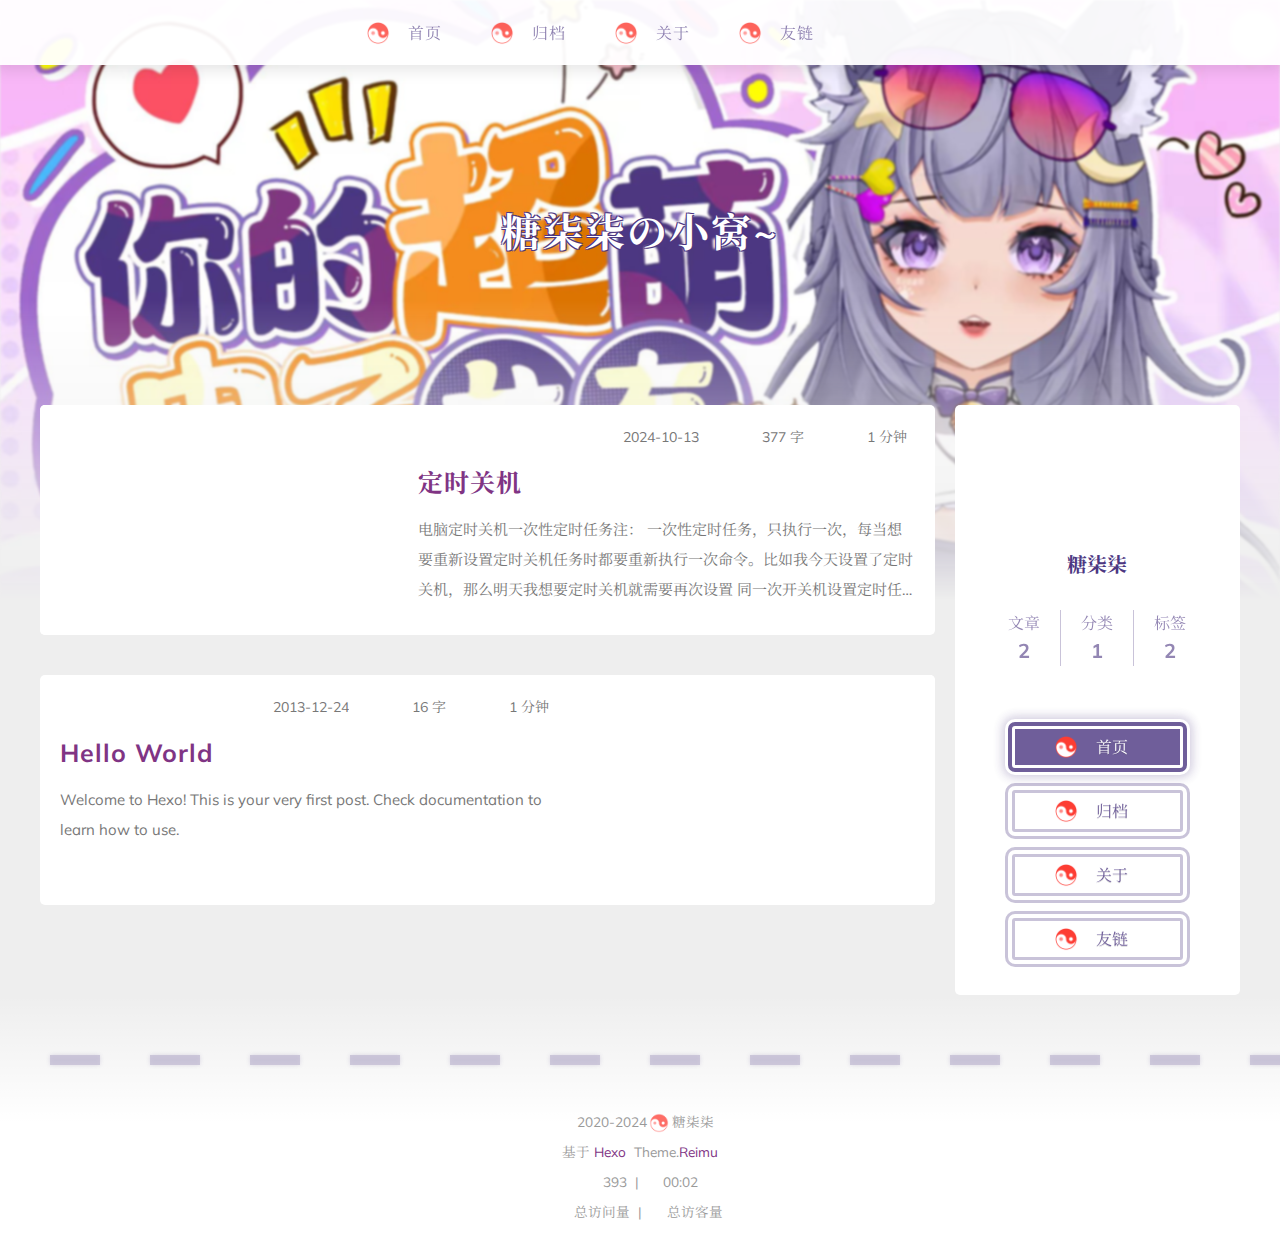
<file: index.html>
<!DOCTYPE html>
  <html lang="zh-CN"  >
  <head>
  <meta charset="utf-8">
  

  

  

  
  <script>window.icon_font = '4552607_tq6stt6tcg';window.clipboard_tips = {"success":"复制成功(*^▽^*)","fail":"复制失败 (ﾟ⊿ﾟ)ﾂ","copyright":{"enable":false,"count":50,"content":"本文版权：本博客所有文章除特别声明外，均采用 BY-NC-SA 许可协议。转载请注明出处！"}};</script>
  
  
  <title>
    
    糖柒柒の小窝~
  </title>
  <meta name="viewport" content="width=device-width, initial-scale=1, shrink-to-fit=no">
  <link rel="preconnect" href="https://fonts.gstatic.com/" crossorigin><link rel="preload" as="style" href="https://fonts.googleapis.com/css?family=Mulish:400,400italic,700,700italic%7CNoto%20Serif%20SC:400,400italic,700,700italic%7CUbuntu%20Mono:400,400italic,700,700italic&display=swap"><link rel="stylesheet" href="https://fonts.googleapis.com/css?family=Mulish:400,400italic,700,700italic%7CNoto%20Serif%20SC:400,400italic,700,700italic%7CUbuntu%20Mono:400,400italic,700,700italic&display=swap" media="print" onload="this.media&#x3D;&#39;all&#39;">
  
    <link rel="preload" href="//at.alicdn.com/t/c/font_4552607_tq6stt6tcg.woff2" as="font" type="font/woff2" crossorigin="anonymous">
  
  
<link rel="stylesheet" href="/css/loader.css">

  <meta property="og:type" content="website">
<meta property="og:title" content="糖柒柒の小窝~">
<meta property="og:url" content="http://example.com/index.html">
<meta property="og:site_name" content="糖柒柒の小窝~">
<meta property="og:locale" content="zh_CN">
<meta property="article:author" content="糖柒柒">
<meta name="twitter:card" content="summary">
  
    <link rel="alternate" href="/atom.xml" title="糖柒柒の小窝~" type="application/atom+xml">
  
  
    <link rel="shortcut icon" href="/images/favicon.ico">
  
  
<link rel="stylesheet" href="/css/style.css">

  
<link rel="stylesheet" href="https://npm.webcache.cn/photoswipe@5.4.4/dist/photoswipe.css">

  
  
  
  
<script src="https://npm.webcache.cn/pace-js@1.2.4/pace.min.js"></script>

  
    
<link rel="stylesheet" href="https://npm.webcache.cn/wowjs@1.1.3/css/libs/animate.css">

    
<script src="https://npm.webcache.cn/wowjs@1.1.3/dist/wow.min.js"></script>

    <script>
      new WOW({
        offset: 0,
        mobile: true,
        live: false
      }).init();
    </script>
  
<meta name="generator" content="Hexo 7.3.0"></head>

  <body>
    
  <div id='loader'>
    <div class="loading-left-bg loading-bg"></div>
    <div class="loading-right-bg loading-bg"></div>
    <div class="spinner-box">
      <div class="loading-taichi">
        <svg width="150" height="150" viewBox="0 0 1024 1024" class="icon" version="1.1" xmlns="https://www.w3.org/2000/svg" shape-rendering="geometricPrecision">
          <path d="M303.5 432A80 80 0 0 1 291.5 592A80 80 0 0 1 303.5 432z" fill="#ff6e6b" />
          <path d="M512 65A447 447 0 0 1 512 959L512 929A417 417 0 0 0 512 95A417 417 0 0 0 512 929L512 959A447 447 0 0 1 512 65z" fill="#fd0d00" />
          <path d="M512 95A417 417 0 0 1 929 512A208.5 208.5 0 0 1 720.5 720.5L720.5 592A80 80 0 0 0 720.5 432A80 80 0 0 0 720.5 592L720.5 720.5A208.5 208.5 0 0 1 512 512A208.5 208.5 0 0 0 303.5 303.5A208.5 208.5 0 0 0 95 512A417 417 0 0 1 512 95" fill="#fd0d00" />
        </svg>
      </div>
      <div class="loading-word">少女祈祷中...</div>
    </div>
  </div>
  </div>
  <script>
    var time = null;
    var startLoading = () => {
      time = Date.now();
      document.getElementById('loader').classList.remove("loading");
    }
    var endLoading = () => {
      if (!time) {
        document.body.style.overflow = 'auto';
        document.getElementById('loader').classList.add("loading");
      } else {
        if (Date.now() - time > 500) {
          time = null;
          document.body.style.overflow = 'auto';
          document.getElementById('loader').classList.add("loading");
        } else {
          setTimeout(endLoading, 500 - (Date.now() - time));
          time = null;
        }
      }
    }
    window.addEventListener('DOMContentLoaded', endLoading);
    document.getElementById('loader').addEventListener('click', endLoading);
  </script>

<div id="copy-tooltip" style="pointer-events: none; opacity: 0; transition: all 0.2s ease; position: fixed;top: 50%;left: 50%;z-index: 999;transform: translate(-50%, -50%);color: white;background: rgba(0, 0, 0, 0.5);padding: 10px 15px;border-radius: 10px;">
</div>


    <div id="container">
      <div id="wrap">
        <div id="header-nav">
  <nav id="main-nav">
    
      <span class="main-nav-link-wrap">
        <span class="main-nav-icon"></span>
        <a class="main-nav-link" href="/">首页</a>
      </span>
    
      <span class="main-nav-link-wrap">
        <span class="main-nav-icon"></span>
        <a class="main-nav-link" href="/archives">归档</a>
      </span>
    
      <span class="main-nav-link-wrap">
        <span class="main-nav-icon"></span>
        <a class="main-nav-link" href="/about">关于</a>
      </span>
    
      <span class="main-nav-link-wrap">
        <span class="main-nav-icon"></span>
        <a class="main-nav-link" href="/friend">友链</a>
      </span>
    
    <a id="main-nav-toggle" class="nav-icon"></a>
  </nav>
  <nav id="sub-nav">
    
      <a id="nav-rss-link" class="nav-icon" href="/atom.xml" title="RSS 订阅"></a>
    
    
    
  </nav>
</div>
<header id="header">
  
    
      <img fetchpriority="high" src="/images/banner.webp" alt="">
    
  
  <div id="header-outer" class="outer">
    <div id="header-title" class="inner">
      <div id="logo-wrap">
        
          
          
            <a href="/" id="logo">
              <h1>糖柒柒の小窝~</h1>
            </a>
          
        
      </div>
      
        
        <h2 id="subtitle-wrap">
          
        </h2>
      
    </div>
  </div>
</header>

        <div id="content" class="outer">
          
          <section id="main">
  
  
  <div class="post-wrap-left wow fadeInUp">
    
      <a class="post-link" href="/2024/10/13/%E5%AE%9A%E6%97%B6%E5%85%B3%E6%9C%BA/" aria-label="定时关机"></a>
    
    
    <div class="post-cover-left">
      
        
        
          <img data-src="/images/banner.webp" data-sizes="auto" alt="定时关机" class="lazyload">
        
      
    </div>
    <div class="post-info">
      <div class="post-meta">
        <span><span class="icon-calendar"></span>2024-10-13</span>
        <span><span class="icon-pencil"></span>377 字</span>
        <span><span class="icon-clock"></span>1 分钟</span>
      </div>
      <h2 class="post-title">定时关机</h2>
      <article class="post-article">
        
          电脑定时关机一次性定时任务注：

一次性定时任务，只执行一次，每当想要重新设置定时关机任务时都要重新执行一次命令。比如我今天设置了定时关机，那么明天我想要定时关机就需要再次设置
同一次开关机设置定时任务请先取消任务再设置。比如 我设置了 3600 秒后关机，后来觉得时间太长了想设置 1800 秒，那么就要先执行 shutdown -a 然后再执行 showdown -s -t 1800


在 xxx 秒后关机
123456shutdown -s -t xxx// -s ：表示本机  // -t xxx ：表示 xxx 秒后  // 示例：shutdown -s -t 3600   表示本机 
        
      </article>
    </div>
  </div>


  
  
  <div class="post-wrap-right wow fadeInUp">
    
    <a class="post-link" href="/2013/12/24/hello-world/" aria-label="Hello World"></a>
    
    <div class="post-cover-right">
      
        
        
          <img data-src="/images/banner.webp" data-sizes="auto" alt="Hello World" class="lazyload">
        
      
    </div>
    <div class="post-info">
      <div class="post-meta">
        <span><span class="icon-calendar"></span>2013-12-24</span>
        <span><span class="icon-pencil"></span>16 字</span>
        <span><span class="icon-clock"></span>1 分钟</span>
      </div>
      <h2 class="post-title">Hello World</h2>
      <article class="post-article">
        
          Welcome to Hexo! This is your very first post. Check documentation to learn how to use.

        
      </article>
    </div>
  </div>


  



</section>
          
            <aside id="sidebar">
  <div class="sidebar-wrap wow fadeInRight ">
    
      <div class="sidebar-author">
  <img data-src="/avatar/avatar.webp" data-sizes="auto" alt="糖柒柒" class="lazyload">
  <div class="sidebar-author-name">糖柒柒</div>
  <div class="sidebar-description"></div>
</div>
<div class="sidebar-state">
  <div class="sidebar-state-article">
    <div>文章</div>
    <div class="sidebar-state-number">2</div>
  </div>
  <div class="sidebar-state-category">
    <div>分类</div>
    <div class="sidebar-state-number">1</div>
  </div>
  <div class="sidebar-state-tag">
    <div>标签</div>
    <div class="sidebar-state-number">2</div>
  </div>
</div>
<div class="sidebar-social">
  
</div>
<div class="sidebar-menu">
  
    <div class="sidebar-menu-link-wrap">
      <a class="sidebar-menu-link-dummy" href="/" aria-label="首页"></a>
      <span class="sidebar-menu-icon"></span>
      <div class="sidebar-menu-link">首页</div>
    </div>
  
    <div class="sidebar-menu-link-wrap">
      <a class="sidebar-menu-link-dummy" href="/archives" aria-label="归档"></a>
      <span class="sidebar-menu-icon"></span>
      <div class="sidebar-menu-link">归档</div>
    </div>
  
    <div class="sidebar-menu-link-wrap">
      <a class="sidebar-menu-link-dummy" href="/about" aria-label="关于"></a>
      <span class="sidebar-menu-icon"></span>
      <div class="sidebar-menu-link">关于</div>
    </div>
  
    <div class="sidebar-menu-link-wrap">
      <a class="sidebar-menu-link-dummy" href="/friend" aria-label="友链"></a>
      <span class="sidebar-menu-icon"></span>
      <div class="sidebar-menu-link">友链</div>
    </div>
  
</div>

    
    
  </div>

  
</aside>

          
        </div>
        <footer id="footer" class="wow fadeInUp">
  <div style="width: 100%; overflow: hidden">
    <div class="footer-line"></div>
  </div>
  <div class="outer">
    <div id="footer-info">
      
      <div>
        <span class="icon-copyright"></span>
        2020-2024
        <span class="footer-info-sep"></span>
        糖柒柒
      </div>
      
        <div>
          基于&nbsp;<a href="https://hexo.io/" target="_blank">Hexo</a>&nbsp;
          Theme.<a href="https://github.com/D-Sketon/hexo-theme-reimu" target="_blank">Reimu</a>
        </div>
      
      
        <div>
          <span class="icon-brush"></span>
          393
          &nbsp;|&nbsp;
          <span class="icon-coffee"></span>
          00:02
        </div>
      
      
        <div>
          <span class="icon-eye"></span>
          <span id="busuanzi_container_site_pv">总访问量&nbsp;<span id="busuanzi_value_site_pv"></span></span>
          &nbsp;|&nbsp;
          <span class="icon-user"></span>
          <span id="busuanzi_container_site_uv">总访客量&nbsp;<span id="busuanzi_value_site_uv"></span></span>
        </div>
      
    </div>
  </div>
</footer>

        <div class="sidebar-top">
          <img src="/images/taichi.png" height="50" width="50" alt="backtop" />
          <div class="arrow-up"></div>
        </div>
        <div id="mask"></div>
      </div>
      <nav id="mobile-nav">
  <div class="sidebar-wrap">
    
      <div class="sidebar-author">
  <img data-src="/avatar/avatar.webp" data-sizes="auto" alt="糖柒柒" class="lazyload">
  <div class="sidebar-author-name">糖柒柒</div>
  <div class="sidebar-description"></div>
</div>
<div class="sidebar-state">
  <div class="sidebar-state-article">
    <div>文章</div>
    <div class="sidebar-state-number">2</div>
  </div>
  <div class="sidebar-state-category">
    <div>分类</div>
    <div class="sidebar-state-number">1</div>
  </div>
  <div class="sidebar-state-tag">
    <div>标签</div>
    <div class="sidebar-state-number">2</div>
  </div>
</div>
<div class="sidebar-social">
  
</div>
<div class="sidebar-menu">
  
    <div class="sidebar-menu-link-wrap">
      <a class="sidebar-menu-link-dummy" href="/" aria-label="首页"></a>
      <span class="sidebar-menu-icon"></span>
      <div class="sidebar-menu-link">首页</div>
    </div>
  
    <div class="sidebar-menu-link-wrap">
      <a class="sidebar-menu-link-dummy" href="/archives" aria-label="归档"></a>
      <span class="sidebar-menu-icon"></span>
      <div class="sidebar-menu-link">归档</div>
    </div>
  
    <div class="sidebar-menu-link-wrap">
      <a class="sidebar-menu-link-dummy" href="/about" aria-label="关于"></a>
      <span class="sidebar-menu-icon"></span>
      <div class="sidebar-menu-link">关于</div>
    </div>
  
    <div class="sidebar-menu-link-wrap">
      <a class="sidebar-menu-link-dummy" href="/friend" aria-label="友链"></a>
      <span class="sidebar-menu-icon"></span>
      <div class="sidebar-menu-link">友链</div>
    </div>
  
</div>

    
  </div>
  
</nav>

    </div>
    <div class="site-search">
      <div class="reimu-popup popup">
        <div class="reimu-search">
          <div class="reimu-search-input-icon"></div>
          <div class="reimu-search-input" id="reimu-search-input"></div>
          <div class="popup-btn-close"></div>
        </div>
        <div class="reimu-results">
          <div id="reimu-stats"></div>
          <div id="reimu-hits"></div>
          <div id="reimu-pagination" class="reimu-pagination"></div>
        </div>
      </div>
    </div>
    
<script src="https://npm.webcache.cn/lazysizes@5.3.2/lazysizes.min.js"></script>


<script src="https://npm.webcache.cn/clipboard@2.0.11/dist/clipboard.min.js"></script>



<script src="/js/script.js"></script>



<script src="/js/pjax_script.js" data-pjax></script>


<script type="module" data-pjax>
  import PhotoSwipeLightbox from "https://npm.webcache.cn/photoswipe@5.4.4/dist/photoswipe-lightbox.esm.js";
  
  const pswp = () => {
    if (_$$('.article-entry a.article-gallery-item').length > 0) {
      new PhotoSwipeLightbox({
        gallery: '.article-entry',
        children: 'a.article-gallery-item',
        pswpModule: () => import("https://npm.webcache.cn/photoswipe@5.4.4/dist/photoswipe.esm.js")
      }).init();
    }
    if(_$$('.article-gallery a.article-gallery-item').length > 0) {
      new PhotoSwipeLightbox({
        gallery: '.article-gallery',
        children: 'a.article-gallery-item',
        pswpModule: () => import("https://npm.webcache.cn/photoswipe@5.4.4/dist/photoswipe.esm.js")
      }).init();
    }
    window.lightboxStatus = 'done';
    window.removeEventListener('lightbox:ready', pswp);
  }
  if(window.lightboxStatus === 'ready') {
    pswp()
  } else {
    window.addEventListener('lightbox:ready', pswp);
  }
</script>
















  
<script src="https://npm.webcache.cn/mouse-firework@0.0.4/dist/index.umd.js"></script>

  <script>
    firework(JSON.parse('{"excludeElements":["a","button"],"particles":[{"shape":"circle","move":["emit"],"easing":"easeOutExpo","colors":["#0000FF","#0033FF","#0066FF","#0099FF"],"number":20,"duration":[1200,1800],"shapeOptions":{"radius":[16,32],"alpha":[0.3,0.5]}},{"shape":"circle","move":["diffuse"],"easing":"easeOutExpo","colors":["#0000FF"],"number":1,"duration":[1200,1800],"shapeOptions":{"radius":20,"alpha":[0.2,0.5],"lineWidth":6}}]}'))
  </script>







  
<script src="https://npm.webcache.cn/quicklink@2.3.0/dist/quicklink.umd.js"></script>

  <script data-pjax>
    quicklink.listen({
      timeout: 3000,
      priority: true,
      ignores: []
    });
  </script>


<div id="lazy-script">
  <div>
    
  </div>
</div>


  <script>
    console.log(String.raw`%c 
 ______     ______     __     __    __     __  __    
/\  == \   /\  ___\   /\ \   /\ "-./  \   /\ \/\ \   
\ \  __<   \ \  __\   \ \ \  \ \ \-./\ \  \ \ \_\ \  
 \ \_\ \_\  \ \_____\  \ \_\  \ \_\ \ \_\  \ \_____\ 
  \/_/ /_/   \/_____/   \/_/   \/_/  \/_/   \/_____/ 
                                                  
`,'color: #ff5252;')
    console.log('%c Theme.Reimu v' + '0.2.4' + ' %c https://github.com/D-Sketon/hexo-theme-reimu ', 'color: white; background: #ff5252; padding:5px 0;', 'padding:4px;border:1px solid #ff5252;')
  </script>
  



  
<script src="https://npm.webcache.cn/busuanzi@2.3.0/bsz.pure.mini.js" async></script>




<script>
  if ('serviceWorker' in navigator) {
    navigator.serviceWorker.getRegistrations().then((registrations) => {
      for (let registration of registrations) {
        registration.unregister();
      }
    });
  }
</script>

  <!-- hexo injector body_end start -->
<script src="/js/insert_highlight.js" data-pjax></script>
<!-- hexo injector body_end end --></body>
  </html>
</file>
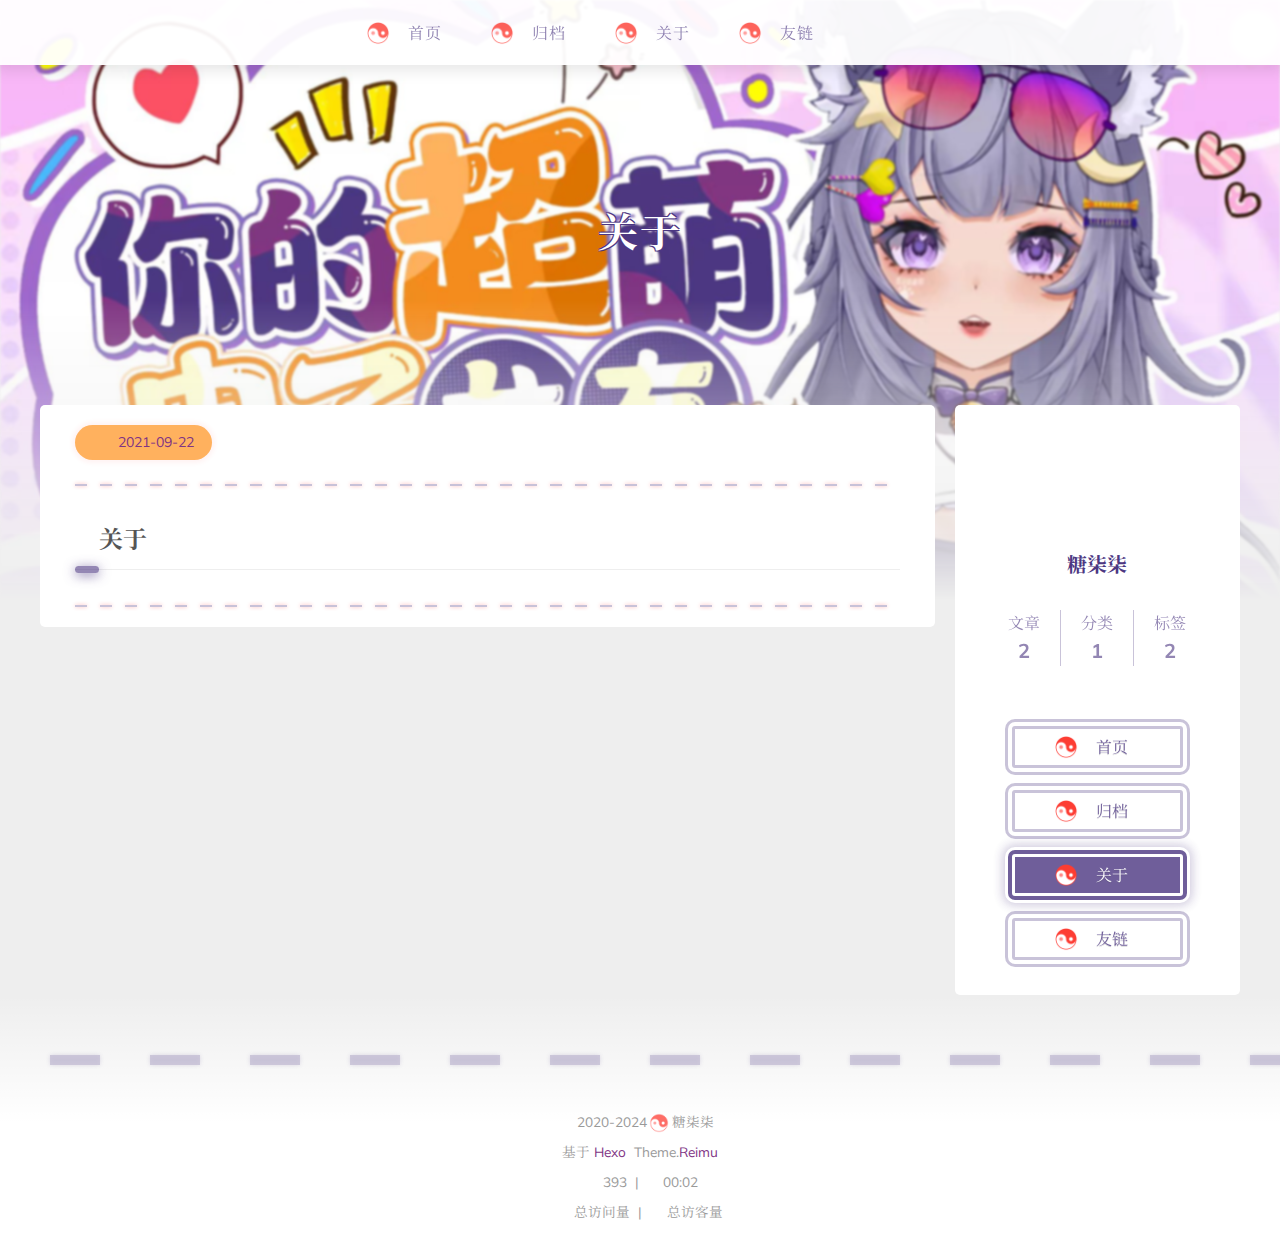
<file: about/index.html>
<!DOCTYPE html>
  <html lang="zh-CN"  >
  <head>
  <meta charset="utf-8">
  

  

  

  
  <script>window.icon_font = '4552607_tq6stt6tcg';window.clipboard_tips = {"success":"复制成功(*^▽^*)","fail":"复制失败 (ﾟ⊿ﾟ)ﾂ","copyright":{"enable":false,"count":50,"content":"本文版权：本博客所有文章除特别声明外，均采用 BY-NC-SA 许可协议。转载请注明出处！"}};</script>
  
  
  <title>
    关于 |
    
    糖柒柒の小窝~
  </title>
  <meta name="viewport" content="width=device-width, initial-scale=1, shrink-to-fit=no">
  <link rel="preconnect" href="https://fonts.gstatic.com/" crossorigin><link rel="preload" as="style" href="https://fonts.googleapis.com/css?family=Mulish:400,400italic,700,700italic%7CNoto%20Serif%20SC:400,400italic,700,700italic%7CUbuntu%20Mono:400,400italic,700,700italic&display=swap"><link rel="stylesheet" href="https://fonts.googleapis.com/css?family=Mulish:400,400italic,700,700italic%7CNoto%20Serif%20SC:400,400italic,700,700italic%7CUbuntu%20Mono:400,400italic,700,700italic&display=swap" media="print" onload="this.media&#x3D;&#39;all&#39;">
  
    <link rel="preload" href="//at.alicdn.com/t/c/font_4552607_tq6stt6tcg.woff2" as="font" type="font/woff2" crossorigin="anonymous">
  
  
<link rel="stylesheet" href="/css/loader.css">

  <meta name="description" content="关于">
<meta property="og:type" content="website">
<meta property="og:title" content="关于">
<meta property="og:url" content="http://example.com/about/index.html">
<meta property="og:site_name" content="糖柒柒の小窝~">
<meta property="og:description" content="关于">
<meta property="og:locale" content="zh_CN">
<meta property="article:published_time" content="2021-09-22T13:01:47.000Z">
<meta property="article:modified_time" content="2024-10-09T06:53:34.986Z">
<meta property="article:author" content="糖柒柒">
<meta name="twitter:card" content="summary">
  
    <link rel="alternate" href="/atom.xml" title="糖柒柒の小窝~" type="application/atom+xml">
  
  
    <link rel="shortcut icon" href="/images/favicon.ico">
  
  
<link rel="stylesheet" href="/css/style.css">

  
<link rel="stylesheet" href="https://npm.webcache.cn/photoswipe@5.4.4/dist/photoswipe.css">

  
  
  
  
<script src="https://npm.webcache.cn/pace-js@1.2.4/pace.min.js"></script>

  
    
<link rel="stylesheet" href="https://npm.webcache.cn/wowjs@1.1.3/css/libs/animate.css">

    
<script src="https://npm.webcache.cn/wowjs@1.1.3/dist/wow.min.js"></script>

    <script>
      new WOW({
        offset: 0,
        mobile: true,
        live: false
      }).init();
    </script>
  
<meta name="generator" content="Hexo 7.3.0"></head>

  <body>
    
  <div id='loader'>
    <div class="loading-left-bg loading-bg"></div>
    <div class="loading-right-bg loading-bg"></div>
    <div class="spinner-box">
      <div class="loading-taichi">
        <svg width="150" height="150" viewBox="0 0 1024 1024" class="icon" version="1.1" xmlns="https://www.w3.org/2000/svg" shape-rendering="geometricPrecision">
          <path d="M303.5 432A80 80 0 0 1 291.5 592A80 80 0 0 1 303.5 432z" fill="#ff6e6b" />
          <path d="M512 65A447 447 0 0 1 512 959L512 929A417 417 0 0 0 512 95A417 417 0 0 0 512 929L512 959A447 447 0 0 1 512 65z" fill="#fd0d00" />
          <path d="M512 95A417 417 0 0 1 929 512A208.5 208.5 0 0 1 720.5 720.5L720.5 592A80 80 0 0 0 720.5 432A80 80 0 0 0 720.5 592L720.5 720.5A208.5 208.5 0 0 1 512 512A208.5 208.5 0 0 0 303.5 303.5A208.5 208.5 0 0 0 95 512A417 417 0 0 1 512 95" fill="#fd0d00" />
        </svg>
      </div>
      <div class="loading-word">少女祈祷中...</div>
    </div>
  </div>
  </div>
  <script>
    var time = null;
    var startLoading = () => {
      time = Date.now();
      document.getElementById('loader').classList.remove("loading");
    }
    var endLoading = () => {
      if (!time) {
        document.body.style.overflow = 'auto';
        document.getElementById('loader').classList.add("loading");
      } else {
        if (Date.now() - time > 500) {
          time = null;
          document.body.style.overflow = 'auto';
          document.getElementById('loader').classList.add("loading");
        } else {
          setTimeout(endLoading, 500 - (Date.now() - time));
          time = null;
        }
      }
    }
    window.addEventListener('DOMContentLoaded', endLoading);
    document.getElementById('loader').addEventListener('click', endLoading);
  </script>

<div id="copy-tooltip" style="pointer-events: none; opacity: 0; transition: all 0.2s ease; position: fixed;top: 50%;left: 50%;z-index: 999;transform: translate(-50%, -50%);color: white;background: rgba(0, 0, 0, 0.5);padding: 10px 15px;border-radius: 10px;">
</div>


    <div id="container">
      <div id="wrap">
        <div id="header-nav">
  <nav id="main-nav">
    
      <span class="main-nav-link-wrap">
        <span class="main-nav-icon"></span>
        <a class="main-nav-link" href="/">首页</a>
      </span>
    
      <span class="main-nav-link-wrap">
        <span class="main-nav-icon"></span>
        <a class="main-nav-link" href="/archives">归档</a>
      </span>
    
      <span class="main-nav-link-wrap">
        <span class="main-nav-icon"></span>
        <a class="main-nav-link" href="/about">关于</a>
      </span>
    
      <span class="main-nav-link-wrap">
        <span class="main-nav-icon"></span>
        <a class="main-nav-link" href="/friend">友链</a>
      </span>
    
    <a id="main-nav-toggle" class="nav-icon"></a>
  </nav>
  <nav id="sub-nav">
    
      <a id="nav-rss-link" class="nav-icon" href="/atom.xml" title="RSS 订阅"></a>
    
    
    
  </nav>
</div>
<header id="header">
  
    
      <img fetchpriority="high" src="/images/banner.webp" alt="关于">
    
  
  <div id="header-outer" class="outer">
    <div id="header-title" class="inner">
      <div id="logo-wrap">
        
          
          
            <a href="/" id="logo">
              <h1>关于</h1>
            </a>
          
        
      </div>
      
        
        <h2 id="subtitle-wrap">
          
        </h2>
      
    </div>
  </div>
</header>

        <div id="content" class="outer">
          
          <section id="main"><article id="page-" class="h-entry article article-type-page" itemprop="blogPost" itemscope itemtype="https://schema.org/BlogPosting">
  <div class="article-inner">
    <div class="article-meta">
      <div class="article-date wow slideInLeft">
  <a href="/about/index.html" class="article-date-link">
    <time datetime="2021-09-22T13:01:47.000Z" itemprop="datePublished">2021-09-22</time>
    <time style="display: none;" id="post-update-time">2024-10-09</time>
  </a>
</div>

      

    </div>
    <div class="hr-line"></div>
    

    <div class="e-content article-entry" itemprop="articleBody">
      
      
        <h2 id="关于"><a href="#关于" class="headerlink" title="关于"></a>关于</h2>
      
    </div>
    <footer class="article-footer">
      
      
      
      
      
      
      

    </footer>
  </div>
  
    

  
</article>






</section>
          
            <aside id="sidebar">
  <div class="sidebar-wrap wow fadeInRight ">
    
      <div class="sidebar-author">
  <img data-src="/avatar/avatar.webp" data-sizes="auto" alt="糖柒柒" class="lazyload">
  <div class="sidebar-author-name">糖柒柒</div>
  <div class="sidebar-description"></div>
</div>
<div class="sidebar-state">
  <div class="sidebar-state-article">
    <div>文章</div>
    <div class="sidebar-state-number">2</div>
  </div>
  <div class="sidebar-state-category">
    <div>分类</div>
    <div class="sidebar-state-number">1</div>
  </div>
  <div class="sidebar-state-tag">
    <div>标签</div>
    <div class="sidebar-state-number">2</div>
  </div>
</div>
<div class="sidebar-social">
  
</div>
<div class="sidebar-menu">
  
    <div class="sidebar-menu-link-wrap">
      <a class="sidebar-menu-link-dummy" href="/" aria-label="首页"></a>
      <span class="sidebar-menu-icon"></span>
      <div class="sidebar-menu-link">首页</div>
    </div>
  
    <div class="sidebar-menu-link-wrap">
      <a class="sidebar-menu-link-dummy" href="/archives" aria-label="归档"></a>
      <span class="sidebar-menu-icon"></span>
      <div class="sidebar-menu-link">归档</div>
    </div>
  
    <div class="sidebar-menu-link-wrap">
      <a class="sidebar-menu-link-dummy" href="/about" aria-label="关于"></a>
      <span class="sidebar-menu-icon"></span>
      <div class="sidebar-menu-link">关于</div>
    </div>
  
    <div class="sidebar-menu-link-wrap">
      <a class="sidebar-menu-link-dummy" href="/friend" aria-label="友链"></a>
      <span class="sidebar-menu-icon"></span>
      <div class="sidebar-menu-link">友链</div>
    </div>
  
</div>

    
    
  </div>

  
</aside>

          
        </div>
        <footer id="footer" class="wow fadeInUp">
  <div style="width: 100%; overflow: hidden">
    <div class="footer-line"></div>
  </div>
  <div class="outer">
    <div id="footer-info">
      
      <div>
        <span class="icon-copyright"></span>
        2020-2024
        <span class="footer-info-sep"></span>
        糖柒柒
      </div>
      
        <div>
          基于&nbsp;<a href="https://hexo.io/" target="_blank">Hexo</a>&nbsp;
          Theme.<a href="https://github.com/D-Sketon/hexo-theme-reimu" target="_blank">Reimu</a>
        </div>
      
      
        <div>
          <span class="icon-brush"></span>
          393
          &nbsp;|&nbsp;
          <span class="icon-coffee"></span>
          00:02
        </div>
      
      
        <div>
          <span class="icon-eye"></span>
          <span id="busuanzi_container_site_pv">总访问量&nbsp;<span id="busuanzi_value_site_pv"></span></span>
          &nbsp;|&nbsp;
          <span class="icon-user"></span>
          <span id="busuanzi_container_site_uv">总访客量&nbsp;<span id="busuanzi_value_site_uv"></span></span>
        </div>
      
    </div>
  </div>
</footer>

        <div class="sidebar-top">
          <img src="/images/taichi.png" height="50" width="50" alt="backtop" />
          <div class="arrow-up"></div>
        </div>
        <div id="mask"></div>
      </div>
      <nav id="mobile-nav">
  <div class="sidebar-wrap">
    
      <div class="sidebar-author">
  <img data-src="/avatar/avatar.webp" data-sizes="auto" alt="糖柒柒" class="lazyload">
  <div class="sidebar-author-name">糖柒柒</div>
  <div class="sidebar-description"></div>
</div>
<div class="sidebar-state">
  <div class="sidebar-state-article">
    <div>文章</div>
    <div class="sidebar-state-number">2</div>
  </div>
  <div class="sidebar-state-category">
    <div>分类</div>
    <div class="sidebar-state-number">1</div>
  </div>
  <div class="sidebar-state-tag">
    <div>标签</div>
    <div class="sidebar-state-number">2</div>
  </div>
</div>
<div class="sidebar-social">
  
</div>
<div class="sidebar-menu">
  
    <div class="sidebar-menu-link-wrap">
      <a class="sidebar-menu-link-dummy" href="/" aria-label="首页"></a>
      <span class="sidebar-menu-icon"></span>
      <div class="sidebar-menu-link">首页</div>
    </div>
  
    <div class="sidebar-menu-link-wrap">
      <a class="sidebar-menu-link-dummy" href="/archives" aria-label="归档"></a>
      <span class="sidebar-menu-icon"></span>
      <div class="sidebar-menu-link">归档</div>
    </div>
  
    <div class="sidebar-menu-link-wrap">
      <a class="sidebar-menu-link-dummy" href="/about" aria-label="关于"></a>
      <span class="sidebar-menu-icon"></span>
      <div class="sidebar-menu-link">关于</div>
    </div>
  
    <div class="sidebar-menu-link-wrap">
      <a class="sidebar-menu-link-dummy" href="/friend" aria-label="友链"></a>
      <span class="sidebar-menu-icon"></span>
      <div class="sidebar-menu-link">友链</div>
    </div>
  
</div>

    
  </div>
  
</nav>

    </div>
    <div class="site-search">
      <div class="reimu-popup popup">
        <div class="reimu-search">
          <div class="reimu-search-input-icon"></div>
          <div class="reimu-search-input" id="reimu-search-input"></div>
          <div class="popup-btn-close"></div>
        </div>
        <div class="reimu-results">
          <div id="reimu-stats"></div>
          <div id="reimu-hits"></div>
          <div id="reimu-pagination" class="reimu-pagination"></div>
        </div>
      </div>
    </div>
    
<script src="https://npm.webcache.cn/lazysizes@5.3.2/lazysizes.min.js"></script>


<script src="https://npm.webcache.cn/clipboard@2.0.11/dist/clipboard.min.js"></script>



<script src="/js/script.js"></script>



<script src="/js/pjax_script.js" data-pjax></script>


<script type="module" data-pjax>
  import PhotoSwipeLightbox from "https://npm.webcache.cn/photoswipe@5.4.4/dist/photoswipe-lightbox.esm.js";
  
  const pswp = () => {
    if (_$$('.article-entry a.article-gallery-item').length > 0) {
      new PhotoSwipeLightbox({
        gallery: '.article-entry',
        children: 'a.article-gallery-item',
        pswpModule: () => import("https://npm.webcache.cn/photoswipe@5.4.4/dist/photoswipe.esm.js")
      }).init();
    }
    if(_$$('.article-gallery a.article-gallery-item').length > 0) {
      new PhotoSwipeLightbox({
        gallery: '.article-gallery',
        children: 'a.article-gallery-item',
        pswpModule: () => import("https://npm.webcache.cn/photoswipe@5.4.4/dist/photoswipe.esm.js")
      }).init();
    }
    window.lightboxStatus = 'done';
    window.removeEventListener('lightbox:ready', pswp);
  }
  if(window.lightboxStatus === 'ready') {
    pswp()
  } else {
    window.addEventListener('lightbox:ready', pswp);
  }
</script>
















  
<script src="https://npm.webcache.cn/mouse-firework@0.0.4/dist/index.umd.js"></script>

  <script>
    firework(JSON.parse('{"excludeElements":["a","button"],"particles":[{"shape":"circle","move":["emit"],"easing":"easeOutExpo","colors":["#0000FF","#0033FF","#0066FF","#0099FF"],"number":20,"duration":[1200,1800],"shapeOptions":{"radius":[16,32],"alpha":[0.3,0.5]}},{"shape":"circle","move":["diffuse"],"easing":"easeOutExpo","colors":["#0000FF"],"number":1,"duration":[1200,1800],"shapeOptions":{"radius":20,"alpha":[0.2,0.5],"lineWidth":6}}]}'))
  </script>







  
<script src="https://npm.webcache.cn/quicklink@2.3.0/dist/quicklink.umd.js"></script>

  <script data-pjax>
    quicklink.listen({
      timeout: 3000,
      priority: true,
      ignores: []
    });
  </script>


<div id="lazy-script">
  <div>
    
  </div>
</div>


  <script>
    console.log(String.raw`%c 
 ______     ______     __     __    __     __  __    
/\  == \   /\  ___\   /\ \   /\ "-./  \   /\ \/\ \   
\ \  __<   \ \  __\   \ \ \  \ \ \-./\ \  \ \ \_\ \  
 \ \_\ \_\  \ \_____\  \ \_\  \ \_\ \ \_\  \ \_____\ 
  \/_/ /_/   \/_____/   \/_/   \/_/  \/_/   \/_____/ 
                                                  
`,'color: #ff5252;')
    console.log('%c Theme.Reimu v' + '0.2.4' + ' %c https://github.com/D-Sketon/hexo-theme-reimu ', 'color: white; background: #ff5252; padding:5px 0;', 'padding:4px;border:1px solid #ff5252;')
  </script>
  



  
<script src="https://npm.webcache.cn/busuanzi@2.3.0/bsz.pure.mini.js" async></script>




<script>
  if ('serviceWorker' in navigator) {
    navigator.serviceWorker.getRegistrations().then((registrations) => {
      for (let registration of registrations) {
        registration.unregister();
      }
    });
  }
</script>

  <!-- hexo injector body_end start -->
<script src="/js/insert_highlight.js" data-pjax></script>
<!-- hexo injector body_end end --></body>
  </html>
</file>
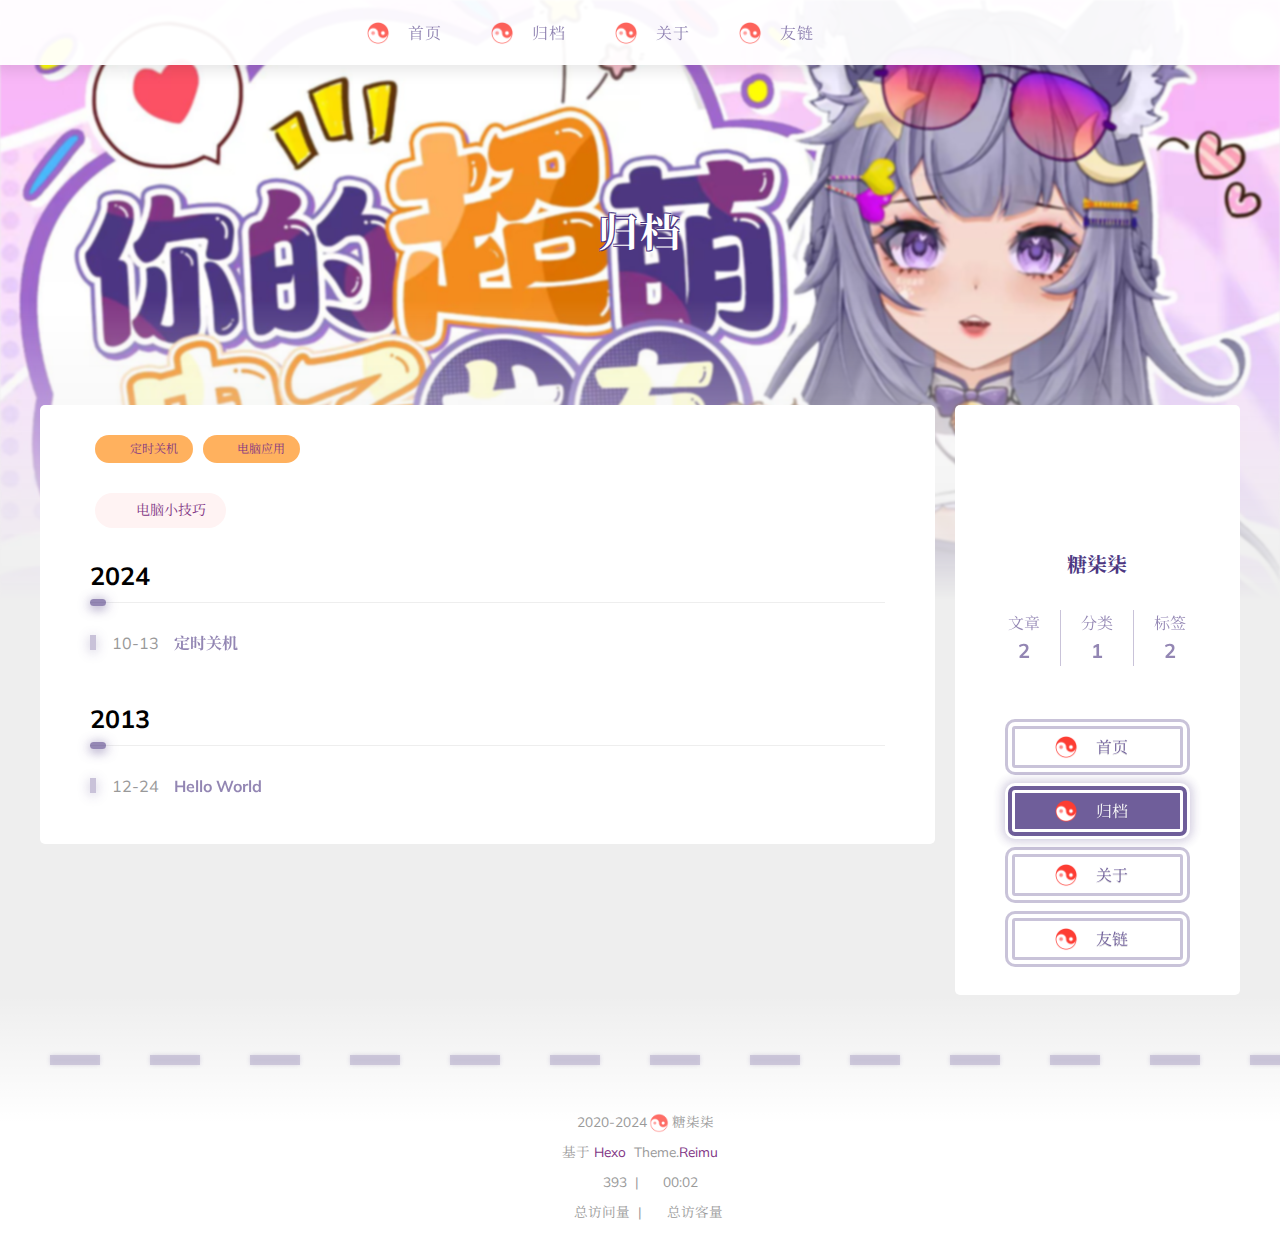
<file: archives/index.html>
<!DOCTYPE html>
  <html lang="zh-CN"  >
  <head>
  <meta charset="utf-8">
  

  

  

  
  <script>window.icon_font = '4552607_tq6stt6tcg';window.clipboard_tips = {"success":"复制成功(*^▽^*)","fail":"复制失败 (ﾟ⊿ﾟ)ﾂ","copyright":{"enable":false,"count":50,"content":"本文版权：本博客所有文章除特别声明外，均采用 BY-NC-SA 许可协议。转载请注明出处！"}};</script>
  
  
  <title>
    归档 |
    
    糖柒柒の小窝~
  </title>
  <meta name="viewport" content="width=device-width, initial-scale=1, shrink-to-fit=no">
  <link rel="preconnect" href="https://fonts.gstatic.com/" crossorigin><link rel="preload" as="style" href="https://fonts.googleapis.com/css?family=Mulish:400,400italic,700,700italic%7CNoto%20Serif%20SC:400,400italic,700,700italic%7CUbuntu%20Mono:400,400italic,700,700italic&display=swap"><link rel="stylesheet" href="https://fonts.googleapis.com/css?family=Mulish:400,400italic,700,700italic%7CNoto%20Serif%20SC:400,400italic,700,700italic%7CUbuntu%20Mono:400,400italic,700,700italic&display=swap" media="print" onload="this.media&#x3D;&#39;all&#39;">
  
    <link rel="preload" href="//at.alicdn.com/t/c/font_4552607_tq6stt6tcg.woff2" as="font" type="font/woff2" crossorigin="anonymous">
  
  
<link rel="stylesheet" href="/css/loader.css">

  <meta property="og:type" content="website">
<meta property="og:title" content="糖柒柒の小窝~">
<meta property="og:url" content="http://example.com/archives/index.html">
<meta property="og:site_name" content="糖柒柒の小窝~">
<meta property="og:locale" content="zh_CN">
<meta property="article:author" content="糖柒柒">
<meta name="twitter:card" content="summary">
  
    <link rel="alternate" href="/atom.xml" title="糖柒柒の小窝~" type="application/atom+xml">
  
  
    <link rel="shortcut icon" href="/images/favicon.ico">
  
  
<link rel="stylesheet" href="/css/style.css">

  
<link rel="stylesheet" href="https://npm.webcache.cn/photoswipe@5.4.4/dist/photoswipe.css">

  
  
  
  
<script src="https://npm.webcache.cn/pace-js@1.2.4/pace.min.js"></script>

  
    
<link rel="stylesheet" href="https://npm.webcache.cn/wowjs@1.1.3/css/libs/animate.css">

    
<script src="https://npm.webcache.cn/wowjs@1.1.3/dist/wow.min.js"></script>

    <script>
      new WOW({
        offset: 0,
        mobile: true,
        live: false
      }).init();
    </script>
  
<meta name="generator" content="Hexo 7.3.0"></head>

  <body>
    
  <div id='loader'>
    <div class="loading-left-bg loading-bg"></div>
    <div class="loading-right-bg loading-bg"></div>
    <div class="spinner-box">
      <div class="loading-taichi">
        <svg width="150" height="150" viewBox="0 0 1024 1024" class="icon" version="1.1" xmlns="https://www.w3.org/2000/svg" shape-rendering="geometricPrecision">
          <path d="M303.5 432A80 80 0 0 1 291.5 592A80 80 0 0 1 303.5 432z" fill="#ff6e6b" />
          <path d="M512 65A447 447 0 0 1 512 959L512 929A417 417 0 0 0 512 95A417 417 0 0 0 512 929L512 959A447 447 0 0 1 512 65z" fill="#fd0d00" />
          <path d="M512 95A417 417 0 0 1 929 512A208.5 208.5 0 0 1 720.5 720.5L720.5 592A80 80 0 0 0 720.5 432A80 80 0 0 0 720.5 592L720.5 720.5A208.5 208.5 0 0 1 512 512A208.5 208.5 0 0 0 303.5 303.5A208.5 208.5 0 0 0 95 512A417 417 0 0 1 512 95" fill="#fd0d00" />
        </svg>
      </div>
      <div class="loading-word">少女祈祷中...</div>
    </div>
  </div>
  </div>
  <script>
    var time = null;
    var startLoading = () => {
      time = Date.now();
      document.getElementById('loader').classList.remove("loading");
    }
    var endLoading = () => {
      if (!time) {
        document.body.style.overflow = 'auto';
        document.getElementById('loader').classList.add("loading");
      } else {
        if (Date.now() - time > 500) {
          time = null;
          document.body.style.overflow = 'auto';
          document.getElementById('loader').classList.add("loading");
        } else {
          setTimeout(endLoading, 500 - (Date.now() - time));
          time = null;
        }
      }
    }
    window.addEventListener('DOMContentLoaded', endLoading);
    document.getElementById('loader').addEventListener('click', endLoading);
  </script>

<div id="copy-tooltip" style="pointer-events: none; opacity: 0; transition: all 0.2s ease; position: fixed;top: 50%;left: 50%;z-index: 999;transform: translate(-50%, -50%);color: white;background: rgba(0, 0, 0, 0.5);padding: 10px 15px;border-radius: 10px;">
</div>


    <div id="container">
      <div id="wrap">
        <div id="header-nav">
  <nav id="main-nav">
    
      <span class="main-nav-link-wrap">
        <span class="main-nav-icon"></span>
        <a class="main-nav-link" href="/">首页</a>
      </span>
    
      <span class="main-nav-link-wrap">
        <span class="main-nav-icon"></span>
        <a class="main-nav-link" href="/archives">归档</a>
      </span>
    
      <span class="main-nav-link-wrap">
        <span class="main-nav-icon"></span>
        <a class="main-nav-link" href="/about">关于</a>
      </span>
    
      <span class="main-nav-link-wrap">
        <span class="main-nav-icon"></span>
        <a class="main-nav-link" href="/friend">友链</a>
      </span>
    
    <a id="main-nav-toggle" class="nav-icon"></a>
  </nav>
  <nav id="sub-nav">
    
      <a id="nav-rss-link" class="nav-icon" href="/atom.xml" title="RSS 订阅"></a>
    
    
    
  </nav>
</div>
<header id="header">
  
    
      <img fetchpriority="high" src="/images/banner.webp" alt="">
    
  
  <div id="header-outer" class="outer">
    <div id="header-title" class="inner">
      <div id="logo-wrap">
        
          
          
            <a href="/" id="logo">
              <h1>归档</h1>
            </a>
          
        
      </div>
      
        
        <h2 id="subtitle-wrap">
          
        </h2>
      
    </div>
  </div>
</header>

        <div id="content" class="outer">
          
          <section id="main">
<div class="archives-outer-wrap wow fadeInUp">
  <div class="tag-wrap">
    
      <div class="archives-tag-list-item">
        <a class="archives-tag-list-link" href="/tags/定时关机/">定时关机</a>
      </div>
    
      <div class="archives-tag-list-item">
        <a class="archives-tag-list-link" href="/tags/电脑应用/">电脑应用</a>
      </div>
    
  </div>
  <div class="category-wrap">
    
      <div class="archives-category-list-item">
        <a class="archives-category-list-link" href="/categories/电脑小技巧/">电脑小技巧</a>
      </div>
    
  </div>
  
  
    
    
      
      
      <section class="archives-wrap wow fadeInUp">
        <div class="archive-year-wrap">
          <a href="/archives/2024" class="archive-year">2024</a>
        </div>
        <div class="archives">
          <ul>
            
            <li class="archive-article">
  <div class="archive-article-date-wrap">
    <a href="/2024/10/13/%E5%AE%9A%E6%97%B6%E5%85%B3%E6%9C%BA/">
      <time class="dt-published" datetime="2024-10-13T10:26:03.000Z" itemprop="datePublished">10-13</time>
    </a>
  </div>
  <div class="archive-article-title-wrap">
    
      
        <a class="archive-article-title" href="/2024/10/13/%E5%AE%9A%E6%97%B6%E5%85%B3%E6%9C%BA/">定时关机</a>
      
    
  </div>
</li>

            
    
    
      
        </div></section>
      
      
      <section class="archives-wrap wow fadeInUp">
        <div class="archive-year-wrap">
          <a href="/archives/2013" class="archive-year">2013</a>
        </div>
        <div class="archives">
          <ul>
            
            <li class="archive-article">
  <div class="archive-article-date-wrap">
    <a href="/2013/12/24/hello-world/">
      <time class="dt-published" datetime="2013-12-24T09:49:32.000Z" itemprop="datePublished">12-24</time>
    </a>
  </div>
  <div class="archive-article-title-wrap">
    
      
        <a class="archive-article-title" href="/2013/12/24/hello-world/">Hello World</a>
      
    
  </div>
</li>

            
            
          </ul>
        </div>
      </section>
  
  </div>



</section>
          
            <aside id="sidebar">
  <div class="sidebar-wrap wow fadeInRight ">
    
      <div class="sidebar-author">
  <img data-src="/avatar/avatar.webp" data-sizes="auto" alt="糖柒柒" class="lazyload">
  <div class="sidebar-author-name">糖柒柒</div>
  <div class="sidebar-description"></div>
</div>
<div class="sidebar-state">
  <div class="sidebar-state-article">
    <div>文章</div>
    <div class="sidebar-state-number">2</div>
  </div>
  <div class="sidebar-state-category">
    <div>分类</div>
    <div class="sidebar-state-number">1</div>
  </div>
  <div class="sidebar-state-tag">
    <div>标签</div>
    <div class="sidebar-state-number">2</div>
  </div>
</div>
<div class="sidebar-social">
  
</div>
<div class="sidebar-menu">
  
    <div class="sidebar-menu-link-wrap">
      <a class="sidebar-menu-link-dummy" href="/" aria-label="首页"></a>
      <span class="sidebar-menu-icon"></span>
      <div class="sidebar-menu-link">首页</div>
    </div>
  
    <div class="sidebar-menu-link-wrap">
      <a class="sidebar-menu-link-dummy" href="/archives" aria-label="归档"></a>
      <span class="sidebar-menu-icon"></span>
      <div class="sidebar-menu-link">归档</div>
    </div>
  
    <div class="sidebar-menu-link-wrap">
      <a class="sidebar-menu-link-dummy" href="/about" aria-label="关于"></a>
      <span class="sidebar-menu-icon"></span>
      <div class="sidebar-menu-link">关于</div>
    </div>
  
    <div class="sidebar-menu-link-wrap">
      <a class="sidebar-menu-link-dummy" href="/friend" aria-label="友链"></a>
      <span class="sidebar-menu-icon"></span>
      <div class="sidebar-menu-link">友链</div>
    </div>
  
</div>

    
    
  </div>

  
</aside>

          
        </div>
        <footer id="footer" class="wow fadeInUp">
  <div style="width: 100%; overflow: hidden">
    <div class="footer-line"></div>
  </div>
  <div class="outer">
    <div id="footer-info">
      
      <div>
        <span class="icon-copyright"></span>
        2020-2024
        <span class="footer-info-sep"></span>
        糖柒柒
      </div>
      
        <div>
          基于&nbsp;<a href="https://hexo.io/" target="_blank">Hexo</a>&nbsp;
          Theme.<a href="https://github.com/D-Sketon/hexo-theme-reimu" target="_blank">Reimu</a>
        </div>
      
      
        <div>
          <span class="icon-brush"></span>
          393
          &nbsp;|&nbsp;
          <span class="icon-coffee"></span>
          00:02
        </div>
      
      
        <div>
          <span class="icon-eye"></span>
          <span id="busuanzi_container_site_pv">总访问量&nbsp;<span id="busuanzi_value_site_pv"></span></span>
          &nbsp;|&nbsp;
          <span class="icon-user"></span>
          <span id="busuanzi_container_site_uv">总访客量&nbsp;<span id="busuanzi_value_site_uv"></span></span>
        </div>
      
    </div>
  </div>
</footer>

        <div class="sidebar-top">
          <img src="/images/taichi.png" height="50" width="50" alt="backtop" />
          <div class="arrow-up"></div>
        </div>
        <div id="mask"></div>
      </div>
      <nav id="mobile-nav">
  <div class="sidebar-wrap">
    
      <div class="sidebar-author">
  <img data-src="/avatar/avatar.webp" data-sizes="auto" alt="糖柒柒" class="lazyload">
  <div class="sidebar-author-name">糖柒柒</div>
  <div class="sidebar-description"></div>
</div>
<div class="sidebar-state">
  <div class="sidebar-state-article">
    <div>文章</div>
    <div class="sidebar-state-number">2</div>
  </div>
  <div class="sidebar-state-category">
    <div>分类</div>
    <div class="sidebar-state-number">1</div>
  </div>
  <div class="sidebar-state-tag">
    <div>标签</div>
    <div class="sidebar-state-number">2</div>
  </div>
</div>
<div class="sidebar-social">
  
</div>
<div class="sidebar-menu">
  
    <div class="sidebar-menu-link-wrap">
      <a class="sidebar-menu-link-dummy" href="/" aria-label="首页"></a>
      <span class="sidebar-menu-icon"></span>
      <div class="sidebar-menu-link">首页</div>
    </div>
  
    <div class="sidebar-menu-link-wrap">
      <a class="sidebar-menu-link-dummy" href="/archives" aria-label="归档"></a>
      <span class="sidebar-menu-icon"></span>
      <div class="sidebar-menu-link">归档</div>
    </div>
  
    <div class="sidebar-menu-link-wrap">
      <a class="sidebar-menu-link-dummy" href="/about" aria-label="关于"></a>
      <span class="sidebar-menu-icon"></span>
      <div class="sidebar-menu-link">关于</div>
    </div>
  
    <div class="sidebar-menu-link-wrap">
      <a class="sidebar-menu-link-dummy" href="/friend" aria-label="友链"></a>
      <span class="sidebar-menu-icon"></span>
      <div class="sidebar-menu-link">友链</div>
    </div>
  
</div>

    
  </div>
  
</nav>

    </div>
    <div class="site-search">
      <div class="reimu-popup popup">
        <div class="reimu-search">
          <div class="reimu-search-input-icon"></div>
          <div class="reimu-search-input" id="reimu-search-input"></div>
          <div class="popup-btn-close"></div>
        </div>
        <div class="reimu-results">
          <div id="reimu-stats"></div>
          <div id="reimu-hits"></div>
          <div id="reimu-pagination" class="reimu-pagination"></div>
        </div>
      </div>
    </div>
    
<script src="https://npm.webcache.cn/lazysizes@5.3.2/lazysizes.min.js"></script>


<script src="https://npm.webcache.cn/clipboard@2.0.11/dist/clipboard.min.js"></script>



<script src="/js/script.js"></script>



<script src="/js/pjax_script.js" data-pjax></script>


<script type="module" data-pjax>
  import PhotoSwipeLightbox from "https://npm.webcache.cn/photoswipe@5.4.4/dist/photoswipe-lightbox.esm.js";
  
  const pswp = () => {
    if (_$$('.article-entry a.article-gallery-item').length > 0) {
      new PhotoSwipeLightbox({
        gallery: '.article-entry',
        children: 'a.article-gallery-item',
        pswpModule: () => import("https://npm.webcache.cn/photoswipe@5.4.4/dist/photoswipe.esm.js")
      }).init();
    }
    if(_$$('.article-gallery a.article-gallery-item').length > 0) {
      new PhotoSwipeLightbox({
        gallery: '.article-gallery',
        children: 'a.article-gallery-item',
        pswpModule: () => import("https://npm.webcache.cn/photoswipe@5.4.4/dist/photoswipe.esm.js")
      }).init();
    }
    window.lightboxStatus = 'done';
    window.removeEventListener('lightbox:ready', pswp);
  }
  if(window.lightboxStatus === 'ready') {
    pswp()
  } else {
    window.addEventListener('lightbox:ready', pswp);
  }
</script>
















  
<script src="https://npm.webcache.cn/mouse-firework@0.0.4/dist/index.umd.js"></script>

  <script>
    firework(JSON.parse('{"excludeElements":["a","button"],"particles":[{"shape":"circle","move":["emit"],"easing":"easeOutExpo","colors":["#0000FF","#0033FF","#0066FF","#0099FF"],"number":20,"duration":[1200,1800],"shapeOptions":{"radius":[16,32],"alpha":[0.3,0.5]}},{"shape":"circle","move":["diffuse"],"easing":"easeOutExpo","colors":["#0000FF"],"number":1,"duration":[1200,1800],"shapeOptions":{"radius":20,"alpha":[0.2,0.5],"lineWidth":6}}]}'))
  </script>







  
<script src="https://npm.webcache.cn/quicklink@2.3.0/dist/quicklink.umd.js"></script>

  <script data-pjax>
    quicklink.listen({
      timeout: 3000,
      priority: true,
      ignores: []
    });
  </script>


<div id="lazy-script">
  <div>
    
  </div>
</div>


  <script>
    console.log(String.raw`%c 
 ______     ______     __     __    __     __  __    
/\  == \   /\  ___\   /\ \   /\ "-./  \   /\ \/\ \   
\ \  __<   \ \  __\   \ \ \  \ \ \-./\ \  \ \ \_\ \  
 \ \_\ \_\  \ \_____\  \ \_\  \ \_\ \ \_\  \ \_____\ 
  \/_/ /_/   \/_____/   \/_/   \/_/  \/_/   \/_____/ 
                                                  
`,'color: #ff5252;')
    console.log('%c Theme.Reimu v' + '0.2.4' + ' %c https://github.com/D-Sketon/hexo-theme-reimu ', 'color: white; background: #ff5252; padding:5px 0;', 'padding:4px;border:1px solid #ff5252;')
  </script>
  



  
<script src="https://npm.webcache.cn/busuanzi@2.3.0/bsz.pure.mini.js" async></script>




<script>
  if ('serviceWorker' in navigator) {
    navigator.serviceWorker.getRegistrations().then((registrations) => {
      for (let registration of registrations) {
        registration.unregister();
      }
    });
  }
</script>

  <!-- hexo injector body_end start -->
<script src="/js/insert_highlight.js" data-pjax></script>
<!-- hexo injector body_end end --></body>
  </html>
</file>
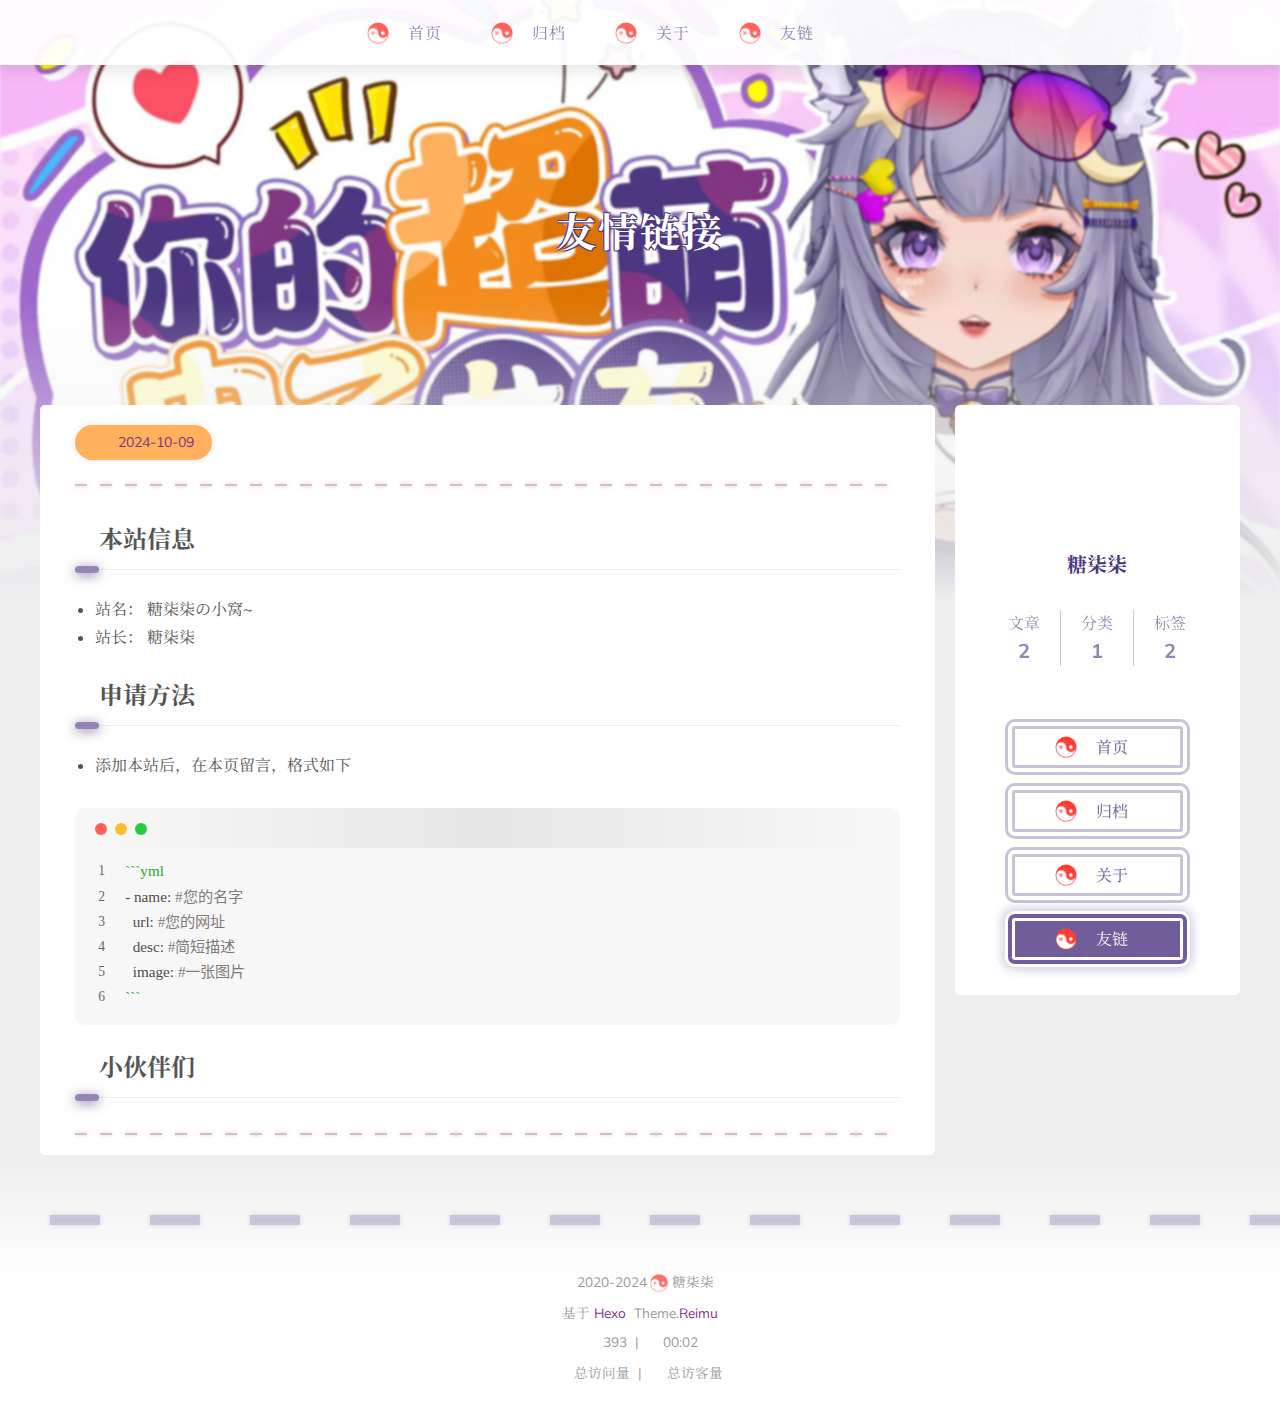
<file: friend/index.html>
<!DOCTYPE html>
  <html lang="zh-CN"  >
  <head>
  <meta charset="utf-8">
  

  

  

  
  <script>window.icon_font = '4552607_tq6stt6tcg';window.clipboard_tips = {"success":"复制成功(*^▽^*)","fail":"复制失败 (ﾟ⊿ﾟ)ﾂ","copyright":{"enable":false,"count":50,"content":"本文版权：本博客所有文章除特别声明外，均采用 BY-NC-SA 许可协议。转载请注明出处！"}};</script>
  
  
  <title>
    友情链接 |
    
    糖柒柒の小窝~
  </title>
  <meta name="viewport" content="width=device-width, initial-scale=1, shrink-to-fit=no">
  <link rel="preconnect" href="https://fonts.gstatic.com/" crossorigin><link rel="preload" as="style" href="https://fonts.googleapis.com/css?family=Mulish:400,400italic,700,700italic%7CNoto%20Serif%20SC:400,400italic,700,700italic%7CUbuntu%20Mono:400,400italic,700,700italic&display=swap"><link rel="stylesheet" href="https://fonts.googleapis.com/css?family=Mulish:400,400italic,700,700italic%7CNoto%20Serif%20SC:400,400italic,700,700italic%7CUbuntu%20Mono:400,400italic,700,700italic&display=swap" media="print" onload="this.media&#x3D;&#39;all&#39;">
  
    <link rel="preload" href="//at.alicdn.com/t/c/font_4552607_tq6stt6tcg.woff2" as="font" type="font/woff2" crossorigin="anonymous">
  
  
<link rel="stylesheet" href="/css/loader.css">

  <meta name="description" content="本站信息 站名： 糖柒柒の小窝~ 站长： 糖柒柒  申请方法 添加本站后，在本页留言，格式如下  123456&#96;&#96;&#96;yml- name: #您的名字  url: #您的网址  desc: #简短描述  image: #一张图片&#96;&#96;&#96;  小伙伴们">
<meta property="og:type" content="website">
<meta property="og:title" content="友情链接">
<meta property="og:url" content="http://example.com/friend/index.html">
<meta property="og:site_name" content="糖柒柒の小窝~">
<meta property="og:description" content="本站信息 站名： 糖柒柒の小窝~ 站长： 糖柒柒  申请方法 添加本站后，在本页留言，格式如下  123456&#96;&#96;&#96;yml- name: #您的名字  url: #您的网址  desc: #简短描述  image: #一张图片&#96;&#96;&#96;  小伙伴们">
<meta property="og:locale" content="zh_CN">
<meta property="article:published_time" content="2024-10-09T10:07:08.405Z">
<meta property="article:modified_time" content="2024-10-09T10:07:08.405Z">
<meta property="article:author" content="糖柒柒">
<meta name="twitter:card" content="summary">
  
    <link rel="alternate" href="/atom.xml" title="糖柒柒の小窝~" type="application/atom+xml">
  
  
    <link rel="shortcut icon" href="/images/favicon.ico">
  
  
<link rel="stylesheet" href="/css/style.css">

  
<link rel="stylesheet" href="https://npm.webcache.cn/photoswipe@5.4.4/dist/photoswipe.css">

  
  
  
  
<script src="https://npm.webcache.cn/pace-js@1.2.4/pace.min.js"></script>

  
    
<link rel="stylesheet" href="https://npm.webcache.cn/wowjs@1.1.3/css/libs/animate.css">

    
<script src="https://npm.webcache.cn/wowjs@1.1.3/dist/wow.min.js"></script>

    <script>
      new WOW({
        offset: 0,
        mobile: true,
        live: false
      }).init();
    </script>
  
<meta name="generator" content="Hexo 7.3.0"></head>

  <body>
    
  <div id='loader'>
    <div class="loading-left-bg loading-bg"></div>
    <div class="loading-right-bg loading-bg"></div>
    <div class="spinner-box">
      <div class="loading-taichi">
        <svg width="150" height="150" viewBox="0 0 1024 1024" class="icon" version="1.1" xmlns="https://www.w3.org/2000/svg" shape-rendering="geometricPrecision">
          <path d="M303.5 432A80 80 0 0 1 291.5 592A80 80 0 0 1 303.5 432z" fill="#ff6e6b" />
          <path d="M512 65A447 447 0 0 1 512 959L512 929A417 417 0 0 0 512 95A417 417 0 0 0 512 929L512 959A447 447 0 0 1 512 65z" fill="#fd0d00" />
          <path d="M512 95A417 417 0 0 1 929 512A208.5 208.5 0 0 1 720.5 720.5L720.5 592A80 80 0 0 0 720.5 432A80 80 0 0 0 720.5 592L720.5 720.5A208.5 208.5 0 0 1 512 512A208.5 208.5 0 0 0 303.5 303.5A208.5 208.5 0 0 0 95 512A417 417 0 0 1 512 95" fill="#fd0d00" />
        </svg>
      </div>
      <div class="loading-word">少女祈祷中...</div>
    </div>
  </div>
  </div>
  <script>
    var time = null;
    var startLoading = () => {
      time = Date.now();
      document.getElementById('loader').classList.remove("loading");
    }
    var endLoading = () => {
      if (!time) {
        document.body.style.overflow = 'auto';
        document.getElementById('loader').classList.add("loading");
      } else {
        if (Date.now() - time > 500) {
          time = null;
          document.body.style.overflow = 'auto';
          document.getElementById('loader').classList.add("loading");
        } else {
          setTimeout(endLoading, 500 - (Date.now() - time));
          time = null;
        }
      }
    }
    window.addEventListener('DOMContentLoaded', endLoading);
    document.getElementById('loader').addEventListener('click', endLoading);
  </script>

<div id="copy-tooltip" style="pointer-events: none; opacity: 0; transition: all 0.2s ease; position: fixed;top: 50%;left: 50%;z-index: 999;transform: translate(-50%, -50%);color: white;background: rgba(0, 0, 0, 0.5);padding: 10px 15px;border-radius: 10px;">
</div>


    <div id="container">
      <div id="wrap">
        <div id="header-nav">
  <nav id="main-nav">
    
      <span class="main-nav-link-wrap">
        <span class="main-nav-icon"></span>
        <a class="main-nav-link" href="/">首页</a>
      </span>
    
      <span class="main-nav-link-wrap">
        <span class="main-nav-icon"></span>
        <a class="main-nav-link" href="/archives">归档</a>
      </span>
    
      <span class="main-nav-link-wrap">
        <span class="main-nav-icon"></span>
        <a class="main-nav-link" href="/about">关于</a>
      </span>
    
      <span class="main-nav-link-wrap">
        <span class="main-nav-icon"></span>
        <a class="main-nav-link" href="/friend">友链</a>
      </span>
    
    <a id="main-nav-toggle" class="nav-icon"></a>
  </nav>
  <nav id="sub-nav">
    
      <a id="nav-rss-link" class="nav-icon" href="/atom.xml" title="RSS 订阅"></a>
    
    
    
  </nav>
</div>
<header id="header">
  
    
      <img fetchpriority="high" src="/images/banner.webp" alt="友情链接">
    
  
  <div id="header-outer" class="outer">
    <div id="header-title" class="inner">
      <div id="logo-wrap">
        
          
          
            <a href="/" id="logo">
              <h1>友情链接</h1>
            </a>
          
        
      </div>
      
        
        <h2 id="subtitle-wrap">
          
        </h2>
      
    </div>
  </div>
</header>

        <div id="content" class="outer">
          
          <section id="main"><article id="page-" class="h-entry article article-type-page" itemprop="blogPost" itemscope itemtype="https://schema.org/BlogPosting">
  <div class="article-inner">
    <div class="article-meta">
      <div class="article-date wow slideInLeft">
  <a href="/friend/index.html" class="article-date-link">
    <time datetime="2024-10-09T10:07:08.405Z" itemprop="datePublished">2024-10-09</time>
    <time style="display: none;" id="post-update-time">2024-10-09</time>
  </a>
</div>

      

    </div>
    <div class="hr-line"></div>
    

    <div class="e-content article-entry" itemprop="articleBody">
      
      
        <h2 id="本站信息"><a href="#本站信息" class="headerlink" title="本站信息"></a>本站信息</h2><ul>
<li>站名： 糖柒柒の小窝~</li>
<li>站长： 糖柒柒</li>
</ul>
<h2 id="申请方法"><a href="#申请方法" class="headerlink" title="申请方法"></a>申请方法</h2><ul>
<li>添加本站后，在本页留言，格式如下</li>
</ul>
<figure class="highlight yml"><table><tr><td class="gutter"><pre><span class="line">1</span><br><span class="line">2</span><br><span class="line">3</span><br><span class="line">4</span><br><span class="line">5</span><br><span class="line">6</span><br></pre></td><td class="code"><pre><span class="line"><span class="string">```yml</span></span><br><span class="line"><span class="bullet">-</span> <span class="attr">name:</span> <span class="comment">#您的名字</span></span><br><span class="line">  <span class="attr">url:</span> <span class="comment">#您的网址</span></span><br><span class="line">  <span class="attr">desc:</span> <span class="comment">#简短描述</span></span><br><span class="line">  <span class="attr">image:</span> <span class="comment">#一张图片</span></span><br><span class="line"><span class="string">```</span></span><br></pre></td></tr></table></figure>

<h2 id="小伙伴们"><a href="#小伙伴们" class="headerlink" title="小伙伴们"></a>小伙伴们</h2>
      
    </div>
    <footer class="article-footer">
      
      
      
      
      
      
      

    </footer>
  </div>
  
    

  
</article>






</section>
          
            <aside id="sidebar">
  <div class="sidebar-wrap wow fadeInRight ">
    
      <div class="sidebar-author">
  <img data-src="/avatar/avatar.webp" data-sizes="auto" alt="糖柒柒" class="lazyload">
  <div class="sidebar-author-name">糖柒柒</div>
  <div class="sidebar-description"></div>
</div>
<div class="sidebar-state">
  <div class="sidebar-state-article">
    <div>文章</div>
    <div class="sidebar-state-number">2</div>
  </div>
  <div class="sidebar-state-category">
    <div>分类</div>
    <div class="sidebar-state-number">1</div>
  </div>
  <div class="sidebar-state-tag">
    <div>标签</div>
    <div class="sidebar-state-number">2</div>
  </div>
</div>
<div class="sidebar-social">
  
</div>
<div class="sidebar-menu">
  
    <div class="sidebar-menu-link-wrap">
      <a class="sidebar-menu-link-dummy" href="/" aria-label="首页"></a>
      <span class="sidebar-menu-icon"></span>
      <div class="sidebar-menu-link">首页</div>
    </div>
  
    <div class="sidebar-menu-link-wrap">
      <a class="sidebar-menu-link-dummy" href="/archives" aria-label="归档"></a>
      <span class="sidebar-menu-icon"></span>
      <div class="sidebar-menu-link">归档</div>
    </div>
  
    <div class="sidebar-menu-link-wrap">
      <a class="sidebar-menu-link-dummy" href="/about" aria-label="关于"></a>
      <span class="sidebar-menu-icon"></span>
      <div class="sidebar-menu-link">关于</div>
    </div>
  
    <div class="sidebar-menu-link-wrap">
      <a class="sidebar-menu-link-dummy" href="/friend" aria-label="友链"></a>
      <span class="sidebar-menu-icon"></span>
      <div class="sidebar-menu-link">友链</div>
    </div>
  
</div>

    
    
  </div>

  
</aside>

          
        </div>
        <footer id="footer" class="wow fadeInUp">
  <div style="width: 100%; overflow: hidden">
    <div class="footer-line"></div>
  </div>
  <div class="outer">
    <div id="footer-info">
      
      <div>
        <span class="icon-copyright"></span>
        2020-2024
        <span class="footer-info-sep"></span>
        糖柒柒
      </div>
      
        <div>
          基于&nbsp;<a href="https://hexo.io/" target="_blank">Hexo</a>&nbsp;
          Theme.<a href="https://github.com/D-Sketon/hexo-theme-reimu" target="_blank">Reimu</a>
        </div>
      
      
        <div>
          <span class="icon-brush"></span>
          393
          &nbsp;|&nbsp;
          <span class="icon-coffee"></span>
          00:02
        </div>
      
      
        <div>
          <span class="icon-eye"></span>
          <span id="busuanzi_container_site_pv">总访问量&nbsp;<span id="busuanzi_value_site_pv"></span></span>
          &nbsp;|&nbsp;
          <span class="icon-user"></span>
          <span id="busuanzi_container_site_uv">总访客量&nbsp;<span id="busuanzi_value_site_uv"></span></span>
        </div>
      
    </div>
  </div>
</footer>

        <div class="sidebar-top">
          <img src="/images/taichi.png" height="50" width="50" alt="backtop" />
          <div class="arrow-up"></div>
        </div>
        <div id="mask"></div>
      </div>
      <nav id="mobile-nav">
  <div class="sidebar-wrap">
    
      <div class="sidebar-author">
  <img data-src="/avatar/avatar.webp" data-sizes="auto" alt="糖柒柒" class="lazyload">
  <div class="sidebar-author-name">糖柒柒</div>
  <div class="sidebar-description"></div>
</div>
<div class="sidebar-state">
  <div class="sidebar-state-article">
    <div>文章</div>
    <div class="sidebar-state-number">2</div>
  </div>
  <div class="sidebar-state-category">
    <div>分类</div>
    <div class="sidebar-state-number">1</div>
  </div>
  <div class="sidebar-state-tag">
    <div>标签</div>
    <div class="sidebar-state-number">2</div>
  </div>
</div>
<div class="sidebar-social">
  
</div>
<div class="sidebar-menu">
  
    <div class="sidebar-menu-link-wrap">
      <a class="sidebar-menu-link-dummy" href="/" aria-label="首页"></a>
      <span class="sidebar-menu-icon"></span>
      <div class="sidebar-menu-link">首页</div>
    </div>
  
    <div class="sidebar-menu-link-wrap">
      <a class="sidebar-menu-link-dummy" href="/archives" aria-label="归档"></a>
      <span class="sidebar-menu-icon"></span>
      <div class="sidebar-menu-link">归档</div>
    </div>
  
    <div class="sidebar-menu-link-wrap">
      <a class="sidebar-menu-link-dummy" href="/about" aria-label="关于"></a>
      <span class="sidebar-menu-icon"></span>
      <div class="sidebar-menu-link">关于</div>
    </div>
  
    <div class="sidebar-menu-link-wrap">
      <a class="sidebar-menu-link-dummy" href="/friend" aria-label="友链"></a>
      <span class="sidebar-menu-icon"></span>
      <div class="sidebar-menu-link">友链</div>
    </div>
  
</div>

    
  </div>
  
</nav>

    </div>
    <div class="site-search">
      <div class="reimu-popup popup">
        <div class="reimu-search">
          <div class="reimu-search-input-icon"></div>
          <div class="reimu-search-input" id="reimu-search-input"></div>
          <div class="popup-btn-close"></div>
        </div>
        <div class="reimu-results">
          <div id="reimu-stats"></div>
          <div id="reimu-hits"></div>
          <div id="reimu-pagination" class="reimu-pagination"></div>
        </div>
      </div>
    </div>
    
<script src="https://npm.webcache.cn/lazysizes@5.3.2/lazysizes.min.js"></script>


<script src="https://npm.webcache.cn/clipboard@2.0.11/dist/clipboard.min.js"></script>



<script src="/js/script.js"></script>



<script src="/js/pjax_script.js" data-pjax></script>


<script type="module" data-pjax>
  import PhotoSwipeLightbox from "https://npm.webcache.cn/photoswipe@5.4.4/dist/photoswipe-lightbox.esm.js";
  
  const pswp = () => {
    if (_$$('.article-entry a.article-gallery-item').length > 0) {
      new PhotoSwipeLightbox({
        gallery: '.article-entry',
        children: 'a.article-gallery-item',
        pswpModule: () => import("https://npm.webcache.cn/photoswipe@5.4.4/dist/photoswipe.esm.js")
      }).init();
    }
    if(_$$('.article-gallery a.article-gallery-item').length > 0) {
      new PhotoSwipeLightbox({
        gallery: '.article-gallery',
        children: 'a.article-gallery-item',
        pswpModule: () => import("https://npm.webcache.cn/photoswipe@5.4.4/dist/photoswipe.esm.js")
      }).init();
    }
    window.lightboxStatus = 'done';
    window.removeEventListener('lightbox:ready', pswp);
  }
  if(window.lightboxStatus === 'ready') {
    pswp()
  } else {
    window.addEventListener('lightbox:ready', pswp);
  }
</script>
















  
<script src="https://npm.webcache.cn/mouse-firework@0.0.4/dist/index.umd.js"></script>

  <script>
    firework(JSON.parse('{"excludeElements":["a","button"],"particles":[{"shape":"circle","move":["emit"],"easing":"easeOutExpo","colors":["#0000FF","#0033FF","#0066FF","#0099FF"],"number":20,"duration":[1200,1800],"shapeOptions":{"radius":[16,32],"alpha":[0.3,0.5]}},{"shape":"circle","move":["diffuse"],"easing":"easeOutExpo","colors":["#0000FF"],"number":1,"duration":[1200,1800],"shapeOptions":{"radius":20,"alpha":[0.2,0.5],"lineWidth":6}}]}'))
  </script>







  
<script src="https://npm.webcache.cn/quicklink@2.3.0/dist/quicklink.umd.js"></script>

  <script data-pjax>
    quicklink.listen({
      timeout: 3000,
      priority: true,
      ignores: []
    });
  </script>


<div id="lazy-script">
  <div>
    
  </div>
</div>


  <script>
    console.log(String.raw`%c 
 ______     ______     __     __    __     __  __    
/\  == \   /\  ___\   /\ \   /\ "-./  \   /\ \/\ \   
\ \  __<   \ \  __\   \ \ \  \ \ \-./\ \  \ \ \_\ \  
 \ \_\ \_\  \ \_____\  \ \_\  \ \_\ \ \_\  \ \_____\ 
  \/_/ /_/   \/_____/   \/_/   \/_/  \/_/   \/_____/ 
                                                  
`,'color: #ff5252;')
    console.log('%c Theme.Reimu v' + '0.2.4' + ' %c https://github.com/D-Sketon/hexo-theme-reimu ', 'color: white; background: #ff5252; padding:5px 0;', 'padding:4px;border:1px solid #ff5252;')
  </script>
  



  
<script src="https://npm.webcache.cn/busuanzi@2.3.0/bsz.pure.mini.js" async></script>




<script>
  if ('serviceWorker' in navigator) {
    navigator.serviceWorker.getRegistrations().then((registrations) => {
      for (let registration of registrations) {
        registration.unregister();
      }
    });
  }
</script>

  <!-- hexo injector body_end start -->
<script src="/js/insert_highlight.js" data-pjax></script>
<!-- hexo injector body_end end --></body>
  </html>
</file>
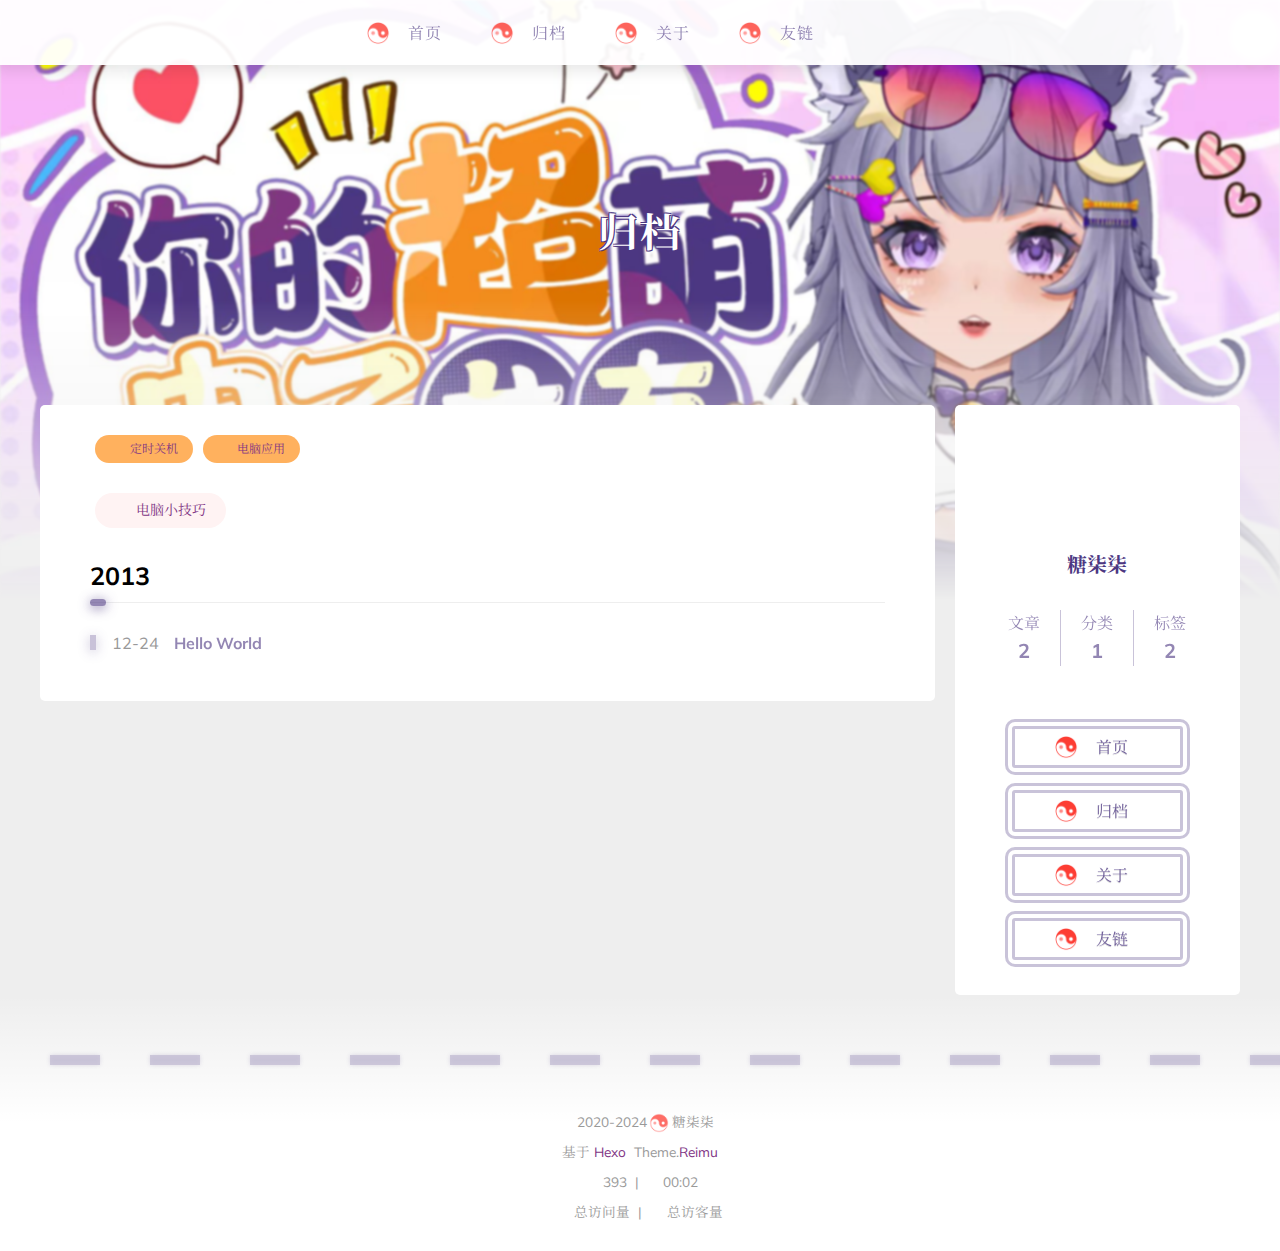
<file: archives/2013/index.html>
<!DOCTYPE html>
  <html lang="zh-CN"  >
  <head>
  <meta charset="utf-8">
  

  

  

  
  <script>window.icon_font = '4552607_tq6stt6tcg';window.clipboard_tips = {"success":"复制成功(*^▽^*)","fail":"复制失败 (ﾟ⊿ﾟ)ﾂ","copyright":{"enable":false,"count":50,"content":"本文版权：本博客所有文章除特别声明外，均采用 BY-NC-SA 许可协议。转载请注明出处！"}};</script>
  
  
  <title>
    归档: 2013 |
    
    糖柒柒の小窝~
  </title>
  <meta name="viewport" content="width=device-width, initial-scale=1, shrink-to-fit=no">
  <link rel="preconnect" href="https://fonts.gstatic.com/" crossorigin><link rel="preload" as="style" href="https://fonts.googleapis.com/css?family=Mulish:400,400italic,700,700italic%7CNoto%20Serif%20SC:400,400italic,700,700italic%7CUbuntu%20Mono:400,400italic,700,700italic&display=swap"><link rel="stylesheet" href="https://fonts.googleapis.com/css?family=Mulish:400,400italic,700,700italic%7CNoto%20Serif%20SC:400,400italic,700,700italic%7CUbuntu%20Mono:400,400italic,700,700italic&display=swap" media="print" onload="this.media&#x3D;&#39;all&#39;">
  
    <link rel="preload" href="//at.alicdn.com/t/c/font_4552607_tq6stt6tcg.woff2" as="font" type="font/woff2" crossorigin="anonymous">
  
  
<link rel="stylesheet" href="/css/loader.css">

  <meta property="og:type" content="website">
<meta property="og:title" content="糖柒柒の小窝~">
<meta property="og:url" content="http://example.com/archives/2013/index.html">
<meta property="og:site_name" content="糖柒柒の小窝~">
<meta property="og:locale" content="zh_CN">
<meta property="article:author" content="糖柒柒">
<meta name="twitter:card" content="summary">
  
    <link rel="alternate" href="/atom.xml" title="糖柒柒の小窝~" type="application/atom+xml">
  
  
    <link rel="shortcut icon" href="/images/favicon.ico">
  
  
<link rel="stylesheet" href="/css/style.css">

  
<link rel="stylesheet" href="https://npm.webcache.cn/photoswipe@5.4.4/dist/photoswipe.css">

  
  
  
  
<script src="https://npm.webcache.cn/pace-js@1.2.4/pace.min.js"></script>

  
    
<link rel="stylesheet" href="https://npm.webcache.cn/wowjs@1.1.3/css/libs/animate.css">

    
<script src="https://npm.webcache.cn/wowjs@1.1.3/dist/wow.min.js"></script>

    <script>
      new WOW({
        offset: 0,
        mobile: true,
        live: false
      }).init();
    </script>
  
<meta name="generator" content="Hexo 7.3.0"></head>

  <body>
    
  <div id='loader'>
    <div class="loading-left-bg loading-bg"></div>
    <div class="loading-right-bg loading-bg"></div>
    <div class="spinner-box">
      <div class="loading-taichi">
        <svg width="150" height="150" viewBox="0 0 1024 1024" class="icon" version="1.1" xmlns="https://www.w3.org/2000/svg" shape-rendering="geometricPrecision">
          <path d="M303.5 432A80 80 0 0 1 291.5 592A80 80 0 0 1 303.5 432z" fill="#ff6e6b" />
          <path d="M512 65A447 447 0 0 1 512 959L512 929A417 417 0 0 0 512 95A417 417 0 0 0 512 929L512 959A447 447 0 0 1 512 65z" fill="#fd0d00" />
          <path d="M512 95A417 417 0 0 1 929 512A208.5 208.5 0 0 1 720.5 720.5L720.5 592A80 80 0 0 0 720.5 432A80 80 0 0 0 720.5 592L720.5 720.5A208.5 208.5 0 0 1 512 512A208.5 208.5 0 0 0 303.5 303.5A208.5 208.5 0 0 0 95 512A417 417 0 0 1 512 95" fill="#fd0d00" />
        </svg>
      </div>
      <div class="loading-word">少女祈祷中...</div>
    </div>
  </div>
  </div>
  <script>
    var time = null;
    var startLoading = () => {
      time = Date.now();
      document.getElementById('loader').classList.remove("loading");
    }
    var endLoading = () => {
      if (!time) {
        document.body.style.overflow = 'auto';
        document.getElementById('loader').classList.add("loading");
      } else {
        if (Date.now() - time > 500) {
          time = null;
          document.body.style.overflow = 'auto';
          document.getElementById('loader').classList.add("loading");
        } else {
          setTimeout(endLoading, 500 - (Date.now() - time));
          time = null;
        }
      }
    }
    window.addEventListener('DOMContentLoaded', endLoading);
    document.getElementById('loader').addEventListener('click', endLoading);
  </script>

<div id="copy-tooltip" style="pointer-events: none; opacity: 0; transition: all 0.2s ease; position: fixed;top: 50%;left: 50%;z-index: 999;transform: translate(-50%, -50%);color: white;background: rgba(0, 0, 0, 0.5);padding: 10px 15px;border-radius: 10px;">
</div>


    <div id="container">
      <div id="wrap">
        <div id="header-nav">
  <nav id="main-nav">
    
      <span class="main-nav-link-wrap">
        <span class="main-nav-icon"></span>
        <a class="main-nav-link" href="/">首页</a>
      </span>
    
      <span class="main-nav-link-wrap">
        <span class="main-nav-icon"></span>
        <a class="main-nav-link" href="/archives">归档</a>
      </span>
    
      <span class="main-nav-link-wrap">
        <span class="main-nav-icon"></span>
        <a class="main-nav-link" href="/about">关于</a>
      </span>
    
      <span class="main-nav-link-wrap">
        <span class="main-nav-icon"></span>
        <a class="main-nav-link" href="/friend">友链</a>
      </span>
    
    <a id="main-nav-toggle" class="nav-icon"></a>
  </nav>
  <nav id="sub-nav">
    
      <a id="nav-rss-link" class="nav-icon" href="/atom.xml" title="RSS 订阅"></a>
    
    
    
  </nav>
</div>
<header id="header">
  
    
      <img fetchpriority="high" src="/images/banner.webp" alt="">
    
  
  <div id="header-outer" class="outer">
    <div id="header-title" class="inner">
      <div id="logo-wrap">
        
          
          
            <a href="/" id="logo">
              <h1>归档</h1>
            </a>
          
        
      </div>
      
        
        <h2 id="subtitle-wrap">
          
        </h2>
      
    </div>
  </div>
</header>

        <div id="content" class="outer">
          
          <section id="main">
<div class="archives-outer-wrap wow fadeInUp">
  <div class="tag-wrap">
    
      <div class="archives-tag-list-item">
        <a class="archives-tag-list-link" href="/tags/定时关机/">定时关机</a>
      </div>
    
      <div class="archives-tag-list-item">
        <a class="archives-tag-list-link" href="/tags/电脑应用/">电脑应用</a>
      </div>
    
  </div>
  <div class="category-wrap">
    
      <div class="archives-category-list-item">
        <a class="archives-category-list-link" href="/categories/电脑小技巧/">电脑小技巧</a>
      </div>
    
  </div>
  
  
    
    
      
      
      <section class="archives-wrap wow fadeInUp">
        <div class="archive-year-wrap">
          <a href="/archives/2013" class="archive-year">2013</a>
        </div>
        <div class="archives">
          <ul>
            
            <li class="archive-article">
  <div class="archive-article-date-wrap">
    <a href="/2013/12/24/hello-world/">
      <time class="dt-published" datetime="2013-12-24T09:49:32.000Z" itemprop="datePublished">12-24</time>
    </a>
  </div>
  <div class="archive-article-title-wrap">
    
      
        <a class="archive-article-title" href="/2013/12/24/hello-world/">Hello World</a>
      
    
  </div>
</li>

            
            
          </ul>
        </div>
      </section>
  
  </div>



</section>
          
            <aside id="sidebar">
  <div class="sidebar-wrap wow fadeInRight ">
    
      <div class="sidebar-author">
  <img data-src="/avatar/avatar.webp" data-sizes="auto" alt="糖柒柒" class="lazyload">
  <div class="sidebar-author-name">糖柒柒</div>
  <div class="sidebar-description"></div>
</div>
<div class="sidebar-state">
  <div class="sidebar-state-article">
    <div>文章</div>
    <div class="sidebar-state-number">2</div>
  </div>
  <div class="sidebar-state-category">
    <div>分类</div>
    <div class="sidebar-state-number">1</div>
  </div>
  <div class="sidebar-state-tag">
    <div>标签</div>
    <div class="sidebar-state-number">2</div>
  </div>
</div>
<div class="sidebar-social">
  
</div>
<div class="sidebar-menu">
  
    <div class="sidebar-menu-link-wrap">
      <a class="sidebar-menu-link-dummy" href="/" aria-label="首页"></a>
      <span class="sidebar-menu-icon"></span>
      <div class="sidebar-menu-link">首页</div>
    </div>
  
    <div class="sidebar-menu-link-wrap">
      <a class="sidebar-menu-link-dummy" href="/archives" aria-label="归档"></a>
      <span class="sidebar-menu-icon"></span>
      <div class="sidebar-menu-link">归档</div>
    </div>
  
    <div class="sidebar-menu-link-wrap">
      <a class="sidebar-menu-link-dummy" href="/about" aria-label="关于"></a>
      <span class="sidebar-menu-icon"></span>
      <div class="sidebar-menu-link">关于</div>
    </div>
  
    <div class="sidebar-menu-link-wrap">
      <a class="sidebar-menu-link-dummy" href="/friend" aria-label="友链"></a>
      <span class="sidebar-menu-icon"></span>
      <div class="sidebar-menu-link">友链</div>
    </div>
  
</div>

    
    
  </div>

  
</aside>

          
        </div>
        <footer id="footer" class="wow fadeInUp">
  <div style="width: 100%; overflow: hidden">
    <div class="footer-line"></div>
  </div>
  <div class="outer">
    <div id="footer-info">
      
      <div>
        <span class="icon-copyright"></span>
        2020-2024
        <span class="footer-info-sep"></span>
        糖柒柒
      </div>
      
        <div>
          基于&nbsp;<a href="https://hexo.io/" target="_blank">Hexo</a>&nbsp;
          Theme.<a href="https://github.com/D-Sketon/hexo-theme-reimu" target="_blank">Reimu</a>
        </div>
      
      
        <div>
          <span class="icon-brush"></span>
          393
          &nbsp;|&nbsp;
          <span class="icon-coffee"></span>
          00:02
        </div>
      
      
        <div>
          <span class="icon-eye"></span>
          <span id="busuanzi_container_site_pv">总访问量&nbsp;<span id="busuanzi_value_site_pv"></span></span>
          &nbsp;|&nbsp;
          <span class="icon-user"></span>
          <span id="busuanzi_container_site_uv">总访客量&nbsp;<span id="busuanzi_value_site_uv"></span></span>
        </div>
      
    </div>
  </div>
</footer>

        <div class="sidebar-top">
          <img src="/images/taichi.png" height="50" width="50" alt="backtop" />
          <div class="arrow-up"></div>
        </div>
        <div id="mask"></div>
      </div>
      <nav id="mobile-nav">
  <div class="sidebar-wrap">
    
      <div class="sidebar-author">
  <img data-src="/avatar/avatar.webp" data-sizes="auto" alt="糖柒柒" class="lazyload">
  <div class="sidebar-author-name">糖柒柒</div>
  <div class="sidebar-description"></div>
</div>
<div class="sidebar-state">
  <div class="sidebar-state-article">
    <div>文章</div>
    <div class="sidebar-state-number">2</div>
  </div>
  <div class="sidebar-state-category">
    <div>分类</div>
    <div class="sidebar-state-number">1</div>
  </div>
  <div class="sidebar-state-tag">
    <div>标签</div>
    <div class="sidebar-state-number">2</div>
  </div>
</div>
<div class="sidebar-social">
  
</div>
<div class="sidebar-menu">
  
    <div class="sidebar-menu-link-wrap">
      <a class="sidebar-menu-link-dummy" href="/" aria-label="首页"></a>
      <span class="sidebar-menu-icon"></span>
      <div class="sidebar-menu-link">首页</div>
    </div>
  
    <div class="sidebar-menu-link-wrap">
      <a class="sidebar-menu-link-dummy" href="/archives" aria-label="归档"></a>
      <span class="sidebar-menu-icon"></span>
      <div class="sidebar-menu-link">归档</div>
    </div>
  
    <div class="sidebar-menu-link-wrap">
      <a class="sidebar-menu-link-dummy" href="/about" aria-label="关于"></a>
      <span class="sidebar-menu-icon"></span>
      <div class="sidebar-menu-link">关于</div>
    </div>
  
    <div class="sidebar-menu-link-wrap">
      <a class="sidebar-menu-link-dummy" href="/friend" aria-label="友链"></a>
      <span class="sidebar-menu-icon"></span>
      <div class="sidebar-menu-link">友链</div>
    </div>
  
</div>

    
  </div>
  
</nav>

    </div>
    <div class="site-search">
      <div class="reimu-popup popup">
        <div class="reimu-search">
          <div class="reimu-search-input-icon"></div>
          <div class="reimu-search-input" id="reimu-search-input"></div>
          <div class="popup-btn-close"></div>
        </div>
        <div class="reimu-results">
          <div id="reimu-stats"></div>
          <div id="reimu-hits"></div>
          <div id="reimu-pagination" class="reimu-pagination"></div>
        </div>
      </div>
    </div>
    
<script src="https://npm.webcache.cn/lazysizes@5.3.2/lazysizes.min.js"></script>


<script src="https://npm.webcache.cn/clipboard@2.0.11/dist/clipboard.min.js"></script>



<script src="/js/script.js"></script>



<script src="/js/pjax_script.js" data-pjax></script>


<script type="module" data-pjax>
  import PhotoSwipeLightbox from "https://npm.webcache.cn/photoswipe@5.4.4/dist/photoswipe-lightbox.esm.js";
  
  const pswp = () => {
    if (_$$('.article-entry a.article-gallery-item').length > 0) {
      new PhotoSwipeLightbox({
        gallery: '.article-entry',
        children: 'a.article-gallery-item',
        pswpModule: () => import("https://npm.webcache.cn/photoswipe@5.4.4/dist/photoswipe.esm.js")
      }).init();
    }
    if(_$$('.article-gallery a.article-gallery-item').length > 0) {
      new PhotoSwipeLightbox({
        gallery: '.article-gallery',
        children: 'a.article-gallery-item',
        pswpModule: () => import("https://npm.webcache.cn/photoswipe@5.4.4/dist/photoswipe.esm.js")
      }).init();
    }
    window.lightboxStatus = 'done';
    window.removeEventListener('lightbox:ready', pswp);
  }
  if(window.lightboxStatus === 'ready') {
    pswp()
  } else {
    window.addEventListener('lightbox:ready', pswp);
  }
</script>
















  
<script src="https://npm.webcache.cn/mouse-firework@0.0.4/dist/index.umd.js"></script>

  <script>
    firework(JSON.parse('{"excludeElements":["a","button"],"particles":[{"shape":"circle","move":["emit"],"easing":"easeOutExpo","colors":["#0000FF","#0033FF","#0066FF","#0099FF"],"number":20,"duration":[1200,1800],"shapeOptions":{"radius":[16,32],"alpha":[0.3,0.5]}},{"shape":"circle","move":["diffuse"],"easing":"easeOutExpo","colors":["#0000FF"],"number":1,"duration":[1200,1800],"shapeOptions":{"radius":20,"alpha":[0.2,0.5],"lineWidth":6}}]}'))
  </script>







  
<script src="https://npm.webcache.cn/quicklink@2.3.0/dist/quicklink.umd.js"></script>

  <script data-pjax>
    quicklink.listen({
      timeout: 3000,
      priority: true,
      ignores: []
    });
  </script>


<div id="lazy-script">
  <div>
    
  </div>
</div>


  <script>
    console.log(String.raw`%c 
 ______     ______     __     __    __     __  __    
/\  == \   /\  ___\   /\ \   /\ "-./  \   /\ \/\ \   
\ \  __<   \ \  __\   \ \ \  \ \ \-./\ \  \ \ \_\ \  
 \ \_\ \_\  \ \_____\  \ \_\  \ \_\ \ \_\  \ \_____\ 
  \/_/ /_/   \/_____/   \/_/   \/_/  \/_/   \/_____/ 
                                                  
`,'color: #ff5252;')
    console.log('%c Theme.Reimu v' + '0.2.4' + ' %c https://github.com/D-Sketon/hexo-theme-reimu ', 'color: white; background: #ff5252; padding:5px 0;', 'padding:4px;border:1px solid #ff5252;')
  </script>
  



  
<script src="https://npm.webcache.cn/busuanzi@2.3.0/bsz.pure.mini.js" async></script>




<script>
  if ('serviceWorker' in navigator) {
    navigator.serviceWorker.getRegistrations().then((registrations) => {
      for (let registration of registrations) {
        registration.unregister();
      }
    });
  }
</script>

  <!-- hexo injector body_end start -->
<script src="/js/insert_highlight.js" data-pjax></script>
<!-- hexo injector body_end end --></body>
  </html>
</file>
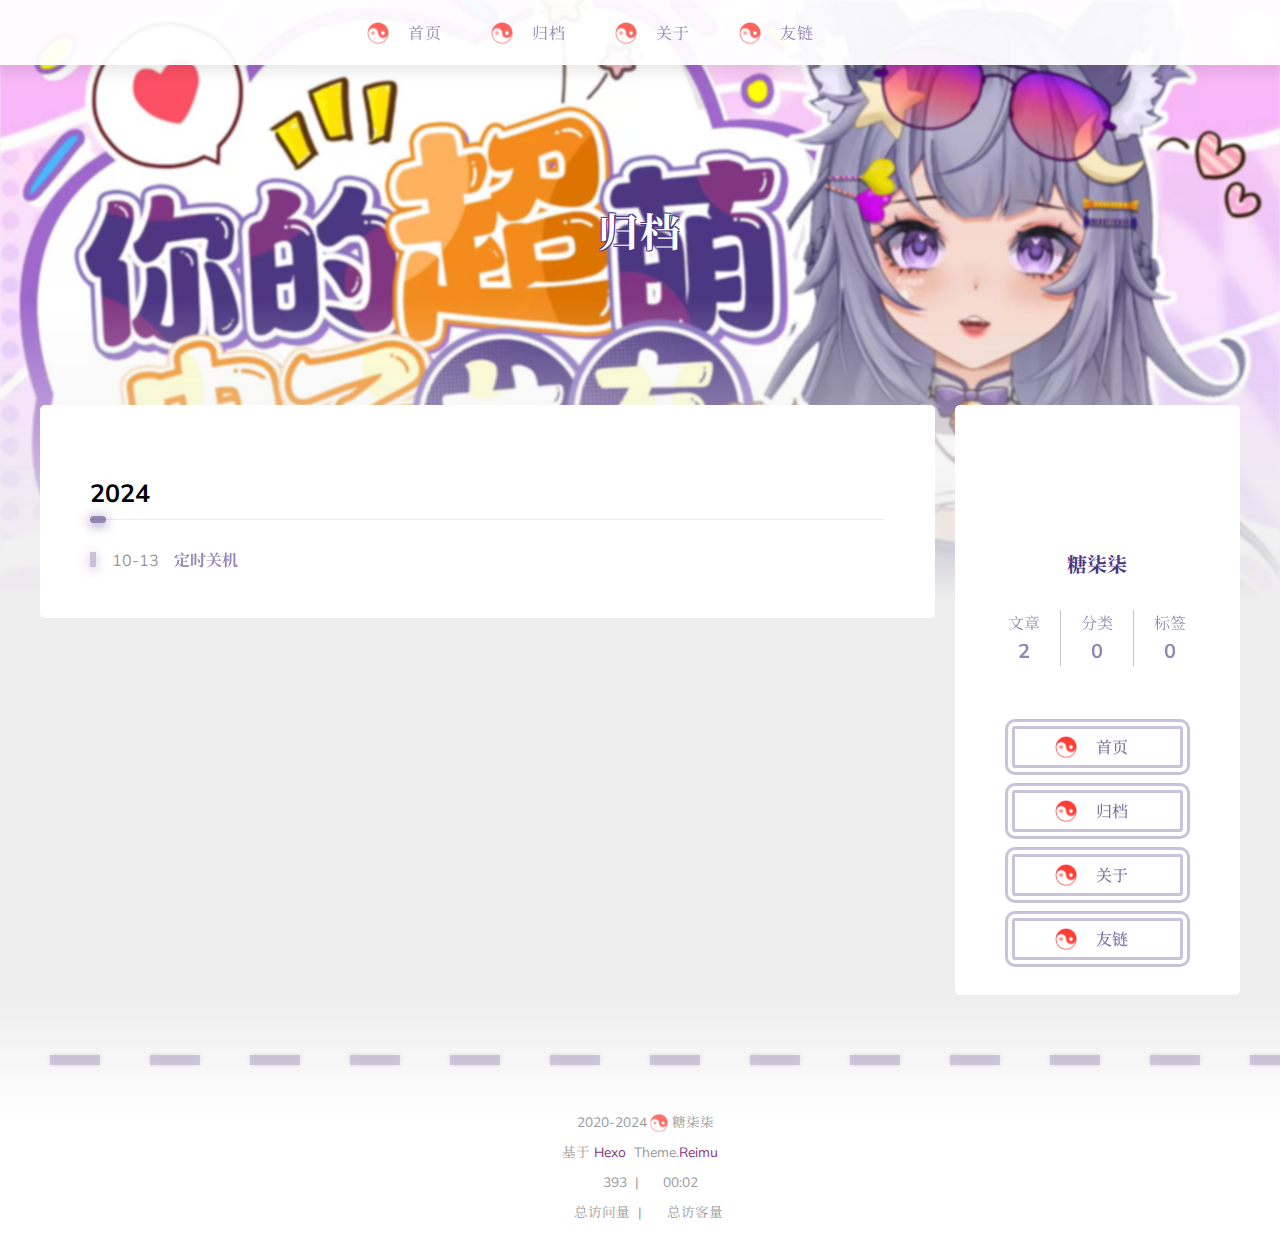
<file: archives/2024/index.html>
<!DOCTYPE html>
  <html lang="zh-CN"  >
  <head>
  <meta charset="utf-8">
  

  

  

  
  <script>window.icon_font = '4552607_tq6stt6tcg';window.clipboard_tips = {"success":"复制成功(*^▽^*)","fail":"复制失败 (ﾟ⊿ﾟ)ﾂ","copyright":{"enable":false,"count":50,"content":"本文版权：本博客所有文章除特别声明外，均采用 BY-NC-SA 许可协议。转载请注明出处！"}};</script>
  
  
  <title>
    归档: 2024 |
    
    糖柒柒の小窝~
  </title>
  <meta name="viewport" content="width=device-width, initial-scale=1, shrink-to-fit=no">
  <link rel="preconnect" href="https://fonts.gstatic.com/" crossorigin><link rel="preload" as="style" href="https://fonts.googleapis.com/css?family=Mulish:400,400italic,700,700italic%7CNoto%20Serif%20SC:400,400italic,700,700italic%7CUbuntu%20Mono:400,400italic,700,700italic&display=swap"><link rel="stylesheet" href="https://fonts.googleapis.com/css?family=Mulish:400,400italic,700,700italic%7CNoto%20Serif%20SC:400,400italic,700,700italic%7CUbuntu%20Mono:400,400italic,700,700italic&display=swap" media="print" onload="this.media&#x3D;&#39;all&#39;">
  
    <link rel="preload" href="//at.alicdn.com/t/c/font_4552607_tq6stt6tcg.woff2" as="font" type="font/woff2" crossorigin="anonymous">
  
  
<link rel="stylesheet" href="/css/loader.css">

  <meta property="og:type" content="website">
<meta property="og:title" content="糖柒柒の小窝~">
<meta property="og:url" content="http://example.com/archives/2024/index.html">
<meta property="og:site_name" content="糖柒柒の小窝~">
<meta property="og:locale" content="zh_CN">
<meta property="article:author" content="糖柒柒">
<meta name="twitter:card" content="summary">
  
    <link rel="alternate" href="/atom.xml" title="糖柒柒の小窝~" type="application/atom+xml">
  
  
    <link rel="shortcut icon" href="/images/favicon.ico">
  
  
<link rel="stylesheet" href="/css/style.css">

  
<link rel="stylesheet" href="https://npm.webcache.cn/photoswipe@5.4.4/dist/photoswipe.css">

  
  
  
  
<script src="https://npm.webcache.cn/pace-js@1.2.4/pace.min.js"></script>

  
    
<link rel="stylesheet" href="https://npm.webcache.cn/wowjs@1.1.3/css/libs/animate.css">

    
<script src="https://npm.webcache.cn/wowjs@1.1.3/dist/wow.min.js"></script>

    <script>
      new WOW({
        offset: 0,
        mobile: true,
        live: false
      }).init();
    </script>
  
<meta name="generator" content="Hexo 7.3.0"></head>

  <body>
    
  <div id='loader'>
    <div class="loading-left-bg loading-bg"></div>
    <div class="loading-right-bg loading-bg"></div>
    <div class="spinner-box">
      <div class="loading-taichi">
        <svg width="150" height="150" viewBox="0 0 1024 1024" class="icon" version="1.1" xmlns="https://www.w3.org/2000/svg" shape-rendering="geometricPrecision">
          <path d="M303.5 432A80 80 0 0 1 291.5 592A80 80 0 0 1 303.5 432z" fill="#ff6e6b" />
          <path d="M512 65A447 447 0 0 1 512 959L512 929A417 417 0 0 0 512 95A417 417 0 0 0 512 929L512 959A447 447 0 0 1 512 65z" fill="#fd0d00" />
          <path d="M512 95A417 417 0 0 1 929 512A208.5 208.5 0 0 1 720.5 720.5L720.5 592A80 80 0 0 0 720.5 432A80 80 0 0 0 720.5 592L720.5 720.5A208.5 208.5 0 0 1 512 512A208.5 208.5 0 0 0 303.5 303.5A208.5 208.5 0 0 0 95 512A417 417 0 0 1 512 95" fill="#fd0d00" />
        </svg>
      </div>
      <div class="loading-word">少女祈祷中...</div>
    </div>
  </div>
  </div>
  <script>
    var time = null;
    var startLoading = () => {
      time = Date.now();
      document.getElementById('loader').classList.remove("loading");
    }
    var endLoading = () => {
      if (!time) {
        document.body.style.overflow = 'auto';
        document.getElementById('loader').classList.add("loading");
      } else {
        if (Date.now() - time > 500) {
          time = null;
          document.body.style.overflow = 'auto';
          document.getElementById('loader').classList.add("loading");
        } else {
          setTimeout(endLoading, 500 - (Date.now() - time));
          time = null;
        }
      }
    }
    window.addEventListener('DOMContentLoaded', endLoading);
    document.getElementById('loader').addEventListener('click', endLoading);
  </script>

<div id="copy-tooltip" style="pointer-events: none; opacity: 0; transition: all 0.2s ease; position: fixed;top: 50%;left: 50%;z-index: 999;transform: translate(-50%, -50%);color: white;background: rgba(0, 0, 0, 0.5);padding: 10px 15px;border-radius: 10px;">
</div>


    <div id="container">
      <div id="wrap">
        <div id="header-nav">
  <nav id="main-nav">
    
      <span class="main-nav-link-wrap">
        <span class="main-nav-icon"></span>
        <a class="main-nav-link" href="/">首页</a>
      </span>
    
      <span class="main-nav-link-wrap">
        <span class="main-nav-icon"></span>
        <a class="main-nav-link" href="/archives">归档</a>
      </span>
    
      <span class="main-nav-link-wrap">
        <span class="main-nav-icon"></span>
        <a class="main-nav-link" href="/about">关于</a>
      </span>
    
      <span class="main-nav-link-wrap">
        <span class="main-nav-icon"></span>
        <a class="main-nav-link" href="/friend">友链</a>
      </span>
    
    <a id="main-nav-toggle" class="nav-icon"></a>
  </nav>
  <nav id="sub-nav">
    
      <a id="nav-rss-link" class="nav-icon" href="/atom.xml" title="RSS 订阅"></a>
    
    
    
  </nav>
</div>
<header id="header">
  
    
      <img fetchpriority="high" src="/images/banner.webp" alt="">
    
  
  <div id="header-outer" class="outer">
    <div id="header-title" class="inner">
      <div id="logo-wrap">
        
          
          
            <a href="/" id="logo">
              <h1>归档</h1>
            </a>
          
        
      </div>
      
        
        <h2 id="subtitle-wrap">
          
        </h2>
      
    </div>
  </div>
</header>

        <div id="content" class="outer">
          
          <section id="main">
<div class="archives-outer-wrap wow fadeInUp">
  <div class="tag-wrap">
    
  </div>
  <div class="category-wrap">
    
  </div>
  
  
    
    
      
      
      <section class="archives-wrap wow fadeInUp">
        <div class="archive-year-wrap">
          <a href="/archives/2024" class="archive-year">2024</a>
        </div>
        <div class="archives">
          <ul>
            
            <li class="archive-article">
  <div class="archive-article-date-wrap">
    <a href="/2024/10/13/%E5%AE%9A%E6%97%B6%E5%85%B3%E6%9C%BA/">
      <time class="dt-published" datetime="2024-10-13T10:26:03.000Z" itemprop="datePublished">10-13</time>
    </a>
  </div>
  <div class="archive-article-title-wrap">
    
      
        <a class="archive-article-title" href="/2024/10/13/%E5%AE%9A%E6%97%B6%E5%85%B3%E6%9C%BA/">定时关机</a>
      
    
  </div>
</li>

            
            
          </ul>
        </div>
      </section>
  
  </div>



</section>
          
            <aside id="sidebar">
  <div class="sidebar-wrap wow fadeInRight ">
    
      <div class="sidebar-author">
  <img data-src="/avatar/avatar.webp" data-sizes="auto" alt="糖柒柒" class="lazyload">
  <div class="sidebar-author-name">糖柒柒</div>
  <div class="sidebar-description"></div>
</div>
<div class="sidebar-state">
  <div class="sidebar-state-article">
    <div>文章</div>
    <div class="sidebar-state-number">2</div>
  </div>
  <div class="sidebar-state-category">
    <div>分类</div>
    <div class="sidebar-state-number">0</div>
  </div>
  <div class="sidebar-state-tag">
    <div>标签</div>
    <div class="sidebar-state-number">0</div>
  </div>
</div>
<div class="sidebar-social">
  
</div>
<div class="sidebar-menu">
  
    <div class="sidebar-menu-link-wrap">
      <a class="sidebar-menu-link-dummy" href="/" aria-label="首页"></a>
      <span class="sidebar-menu-icon"></span>
      <div class="sidebar-menu-link">首页</div>
    </div>
  
    <div class="sidebar-menu-link-wrap">
      <a class="sidebar-menu-link-dummy" href="/archives" aria-label="归档"></a>
      <span class="sidebar-menu-icon"></span>
      <div class="sidebar-menu-link">归档</div>
    </div>
  
    <div class="sidebar-menu-link-wrap">
      <a class="sidebar-menu-link-dummy" href="/about" aria-label="关于"></a>
      <span class="sidebar-menu-icon"></span>
      <div class="sidebar-menu-link">关于</div>
    </div>
  
    <div class="sidebar-menu-link-wrap">
      <a class="sidebar-menu-link-dummy" href="/friend" aria-label="友链"></a>
      <span class="sidebar-menu-icon"></span>
      <div class="sidebar-menu-link">友链</div>
    </div>
  
</div>

    
    
  </div>

  
</aside>

          
        </div>
        <footer id="footer" class="wow fadeInUp">
  <div style="width: 100%; overflow: hidden">
    <div class="footer-line"></div>
  </div>
  <div class="outer">
    <div id="footer-info">
      
      <div>
        <span class="icon-copyright"></span>
        2020-2024
        <span class="footer-info-sep"></span>
        糖柒柒
      </div>
      
        <div>
          基于&nbsp;<a href="https://hexo.io/" target="_blank">Hexo</a>&nbsp;
          Theme.<a href="https://github.com/D-Sketon/hexo-theme-reimu" target="_blank">Reimu</a>
        </div>
      
      
        <div>
          <span class="icon-brush"></span>
          393
          &nbsp;|&nbsp;
          <span class="icon-coffee"></span>
          00:02
        </div>
      
      
        <div>
          <span class="icon-eye"></span>
          <span id="busuanzi_container_site_pv">总访问量&nbsp;<span id="busuanzi_value_site_pv"></span></span>
          &nbsp;|&nbsp;
          <span class="icon-user"></span>
          <span id="busuanzi_container_site_uv">总访客量&nbsp;<span id="busuanzi_value_site_uv"></span></span>
        </div>
      
    </div>
  </div>
</footer>

        <div class="sidebar-top">
          <img src="/images/taichi.png" height="50" width="50" alt="backtop" />
          <div class="arrow-up"></div>
        </div>
        <div id="mask"></div>
      </div>
      <nav id="mobile-nav">
  <div class="sidebar-wrap">
    
      <div class="sidebar-author">
  <img data-src="/avatar/avatar.webp" data-sizes="auto" alt="糖柒柒" class="lazyload">
  <div class="sidebar-author-name">糖柒柒</div>
  <div class="sidebar-description"></div>
</div>
<div class="sidebar-state">
  <div class="sidebar-state-article">
    <div>文章</div>
    <div class="sidebar-state-number">2</div>
  </div>
  <div class="sidebar-state-category">
    <div>分类</div>
    <div class="sidebar-state-number">0</div>
  </div>
  <div class="sidebar-state-tag">
    <div>标签</div>
    <div class="sidebar-state-number">0</div>
  </div>
</div>
<div class="sidebar-social">
  
</div>
<div class="sidebar-menu">
  
    <div class="sidebar-menu-link-wrap">
      <a class="sidebar-menu-link-dummy" href="/" aria-label="首页"></a>
      <span class="sidebar-menu-icon"></span>
      <div class="sidebar-menu-link">首页</div>
    </div>
  
    <div class="sidebar-menu-link-wrap">
      <a class="sidebar-menu-link-dummy" href="/archives" aria-label="归档"></a>
      <span class="sidebar-menu-icon"></span>
      <div class="sidebar-menu-link">归档</div>
    </div>
  
    <div class="sidebar-menu-link-wrap">
      <a class="sidebar-menu-link-dummy" href="/about" aria-label="关于"></a>
      <span class="sidebar-menu-icon"></span>
      <div class="sidebar-menu-link">关于</div>
    </div>
  
    <div class="sidebar-menu-link-wrap">
      <a class="sidebar-menu-link-dummy" href="/friend" aria-label="友链"></a>
      <span class="sidebar-menu-icon"></span>
      <div class="sidebar-menu-link">友链</div>
    </div>
  
</div>

    
  </div>
  
</nav>

    </div>
    <div class="site-search">
      <div class="reimu-popup popup">
        <div class="reimu-search">
          <div class="reimu-search-input-icon"></div>
          <div class="reimu-search-input" id="reimu-search-input"></div>
          <div class="popup-btn-close"></div>
        </div>
        <div class="reimu-results">
          <div id="reimu-stats"></div>
          <div id="reimu-hits"></div>
          <div id="reimu-pagination" class="reimu-pagination"></div>
        </div>
      </div>
    </div>
    
<script src="https://npm.webcache.cn/lazysizes@5.3.2/lazysizes.min.js"></script>


<script src="https://npm.webcache.cn/clipboard@2.0.11/dist/clipboard.min.js"></script>



<script src="/js/script.js"></script>



<script src="/js/pjax_script.js" data-pjax></script>


<script type="module" data-pjax>
  import PhotoSwipeLightbox from "https://npm.webcache.cn/photoswipe@5.4.4/dist/photoswipe-lightbox.esm.js";
  
  const pswp = () => {
    if (_$$('.article-entry a.article-gallery-item').length > 0) {
      new PhotoSwipeLightbox({
        gallery: '.article-entry',
        children: 'a.article-gallery-item',
        pswpModule: () => import("https://npm.webcache.cn/photoswipe@5.4.4/dist/photoswipe.esm.js")
      }).init();
    }
    if(_$$('.article-gallery a.article-gallery-item').length > 0) {
      new PhotoSwipeLightbox({
        gallery: '.article-gallery',
        children: 'a.article-gallery-item',
        pswpModule: () => import("https://npm.webcache.cn/photoswipe@5.4.4/dist/photoswipe.esm.js")
      }).init();
    }
    window.lightboxStatus = 'done';
    window.removeEventListener('lightbox:ready', pswp);
  }
  if(window.lightboxStatus === 'ready') {
    pswp()
  } else {
    window.addEventListener('lightbox:ready', pswp);
  }
</script>
















  
<script src="https://npm.webcache.cn/mouse-firework@0.0.4/dist/index.umd.js"></script>

  <script>
    firework(JSON.parse('{"excludeElements":["a","button"],"particles":[{"shape":"circle","move":["emit"],"easing":"easeOutExpo","colors":["#0000FF","#0033FF","#0066FF","#0099FF"],"number":20,"duration":[1200,1800],"shapeOptions":{"radius":[16,32],"alpha":[0.3,0.5]}},{"shape":"circle","move":["diffuse"],"easing":"easeOutExpo","colors":["#0000FF"],"number":1,"duration":[1200,1800],"shapeOptions":{"radius":20,"alpha":[0.2,0.5],"lineWidth":6}}]}'))
  </script>







  
<script src="https://npm.webcache.cn/quicklink@2.3.0/dist/quicklink.umd.js"></script>

  <script data-pjax>
    quicklink.listen({
      timeout: 3000,
      priority: true,
      ignores: []
    });
  </script>


<div id="lazy-script">
  <div>
    
  </div>
</div>


  <script>
    console.log(String.raw`%c 
 ______     ______     __     __    __     __  __    
/\  == \   /\  ___\   /\ \   /\ "-./  \   /\ \/\ \   
\ \  __<   \ \  __\   \ \ \  \ \ \-./\ \  \ \ \_\ \  
 \ \_\ \_\  \ \_____\  \ \_\  \ \_\ \ \_\  \ \_____\ 
  \/_/ /_/   \/_____/   \/_/   \/_/  \/_/   \/_____/ 
                                                  
`,'color: #ff5252;')
    console.log('%c Theme.Reimu v' + '0.2.4' + ' %c https://github.com/D-Sketon/hexo-theme-reimu ', 'color: white; background: #ff5252; padding:5px 0;', 'padding:4px;border:1px solid #ff5252;')
  </script>
  



  
<script src="https://npm.webcache.cn/busuanzi@2.3.0/bsz.pure.mini.js" async></script>




<script>
  if ('serviceWorker' in navigator) {
    navigator.serviceWorker.getRegistrations().then((registrations) => {
      for (let registration of registrations) {
        registration.unregister();
      }
    });
  }
</script>

  <!-- hexo injector body_end start -->
<script src="/js/insert_highlight.js" data-pjax></script>
<!-- hexo injector body_end end --></body>
  </html>
</file>
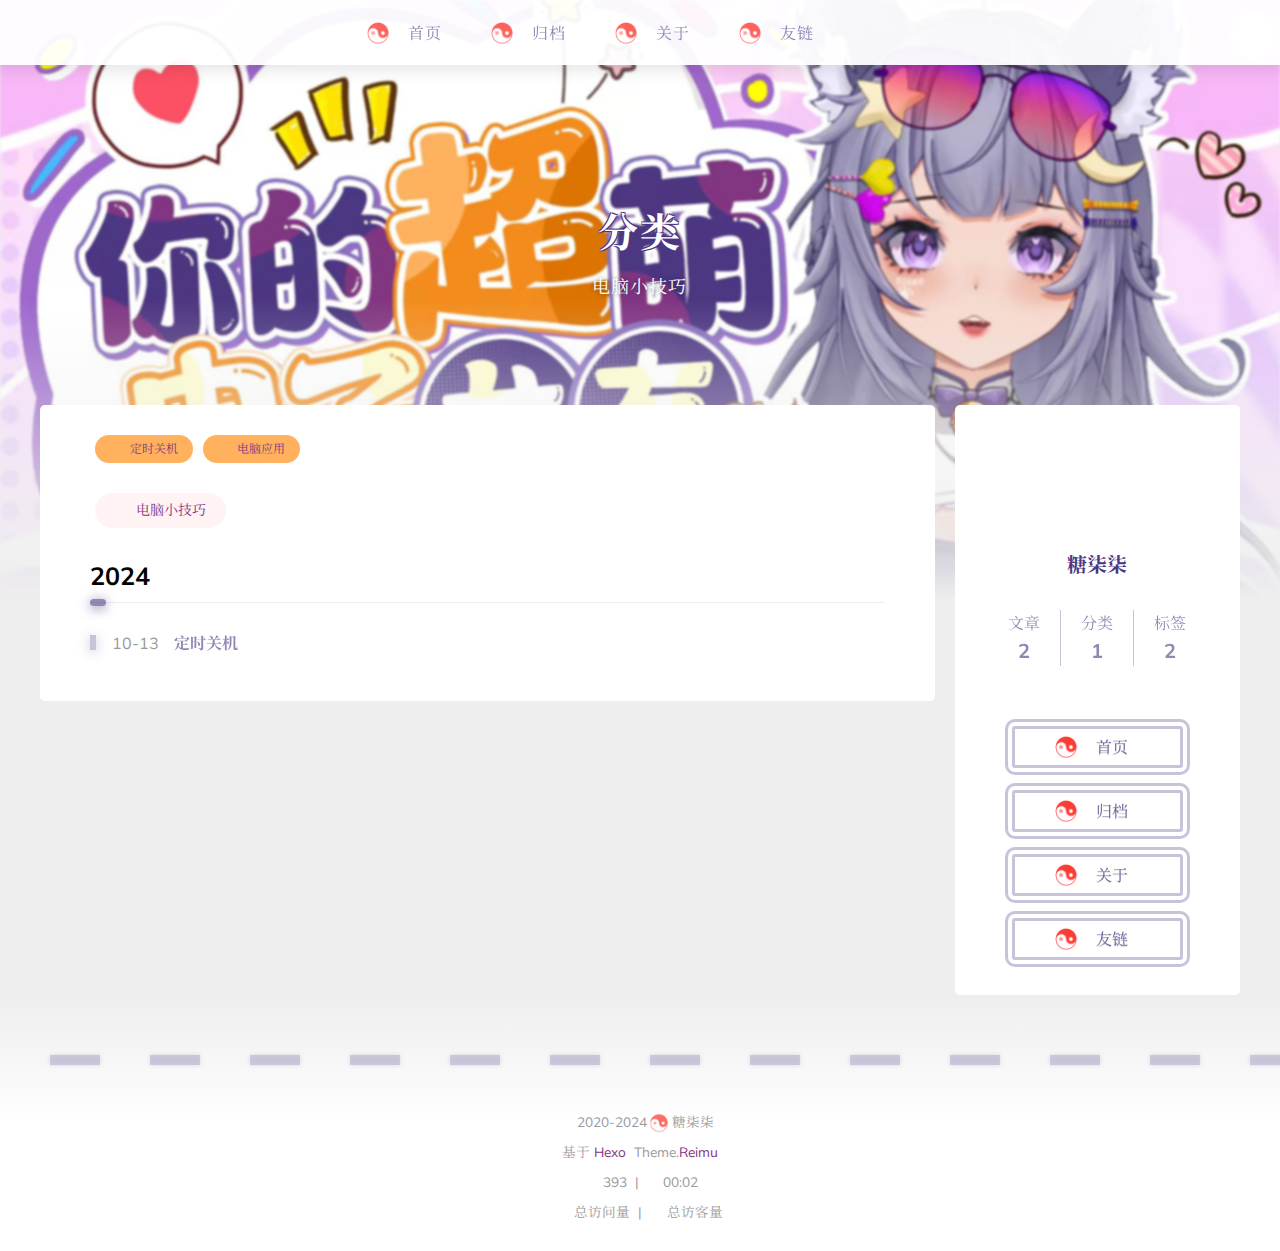
<file: categories/电脑小技巧/index.html>
<!DOCTYPE html>
  <html lang="zh-CN"  >
  <head>
  <meta charset="utf-8">
  

  

  

  
  <script>window.icon_font = '4552607_tq6stt6tcg';window.clipboard_tips = {"success":"复制成功(*^▽^*)","fail":"复制失败 (ﾟ⊿ﾟ)ﾂ","copyright":{"enable":false,"count":50,"content":"本文版权：本博客所有文章除特别声明外，均采用 BY-NC-SA 许可协议。转载请注明出处！"}};</script>
  
  
  <title>
    目录: 电脑小技巧 |
    
    糖柒柒の小窝~
  </title>
  <meta name="viewport" content="width=device-width, initial-scale=1, shrink-to-fit=no">
  <link rel="preconnect" href="https://fonts.gstatic.com/" crossorigin><link rel="preload" as="style" href="https://fonts.googleapis.com/css?family=Mulish:400,400italic,700,700italic%7CNoto%20Serif%20SC:400,400italic,700,700italic%7CUbuntu%20Mono:400,400italic,700,700italic&display=swap"><link rel="stylesheet" href="https://fonts.googleapis.com/css?family=Mulish:400,400italic,700,700italic%7CNoto%20Serif%20SC:400,400italic,700,700italic%7CUbuntu%20Mono:400,400italic,700,700italic&display=swap" media="print" onload="this.media&#x3D;&#39;all&#39;">
  
    <link rel="preload" href="//at.alicdn.com/t/c/font_4552607_tq6stt6tcg.woff2" as="font" type="font/woff2" crossorigin="anonymous">
  
  
<link rel="stylesheet" href="/css/loader.css">

  <meta property="og:type" content="website">
<meta property="og:title" content="糖柒柒の小窝~">
<meta property="og:url" content="http://example.com/categories/%E7%94%B5%E8%84%91%E5%B0%8F%E6%8A%80%E5%B7%A7/index.html">
<meta property="og:site_name" content="糖柒柒の小窝~">
<meta property="og:locale" content="zh_CN">
<meta property="article:author" content="糖柒柒">
<meta name="twitter:card" content="summary">
  
    <link rel="alternate" href="/atom.xml" title="糖柒柒の小窝~" type="application/atom+xml">
  
  
    <link rel="shortcut icon" href="/images/favicon.ico">
  
  
<link rel="stylesheet" href="/css/style.css">

  
<link rel="stylesheet" href="https://npm.webcache.cn/photoswipe@5.4.4/dist/photoswipe.css">

  
  
  
  
<script src="https://npm.webcache.cn/pace-js@1.2.4/pace.min.js"></script>

  
    
<link rel="stylesheet" href="https://npm.webcache.cn/wowjs@1.1.3/css/libs/animate.css">

    
<script src="https://npm.webcache.cn/wowjs@1.1.3/dist/wow.min.js"></script>

    <script>
      new WOW({
        offset: 0,
        mobile: true,
        live: false
      }).init();
    </script>
  
<meta name="generator" content="Hexo 7.3.0"></head>

  <body>
    
  <div id='loader'>
    <div class="loading-left-bg loading-bg"></div>
    <div class="loading-right-bg loading-bg"></div>
    <div class="spinner-box">
      <div class="loading-taichi">
        <svg width="150" height="150" viewBox="0 0 1024 1024" class="icon" version="1.1" xmlns="https://www.w3.org/2000/svg" shape-rendering="geometricPrecision">
          <path d="M303.5 432A80 80 0 0 1 291.5 592A80 80 0 0 1 303.5 432z" fill="#ff6e6b" />
          <path d="M512 65A447 447 0 0 1 512 959L512 929A417 417 0 0 0 512 95A417 417 0 0 0 512 929L512 959A447 447 0 0 1 512 65z" fill="#fd0d00" />
          <path d="M512 95A417 417 0 0 1 929 512A208.5 208.5 0 0 1 720.5 720.5L720.5 592A80 80 0 0 0 720.5 432A80 80 0 0 0 720.5 592L720.5 720.5A208.5 208.5 0 0 1 512 512A208.5 208.5 0 0 0 303.5 303.5A208.5 208.5 0 0 0 95 512A417 417 0 0 1 512 95" fill="#fd0d00" />
        </svg>
      </div>
      <div class="loading-word">少女祈祷中...</div>
    </div>
  </div>
  </div>
  <script>
    var time = null;
    var startLoading = () => {
      time = Date.now();
      document.getElementById('loader').classList.remove("loading");
    }
    var endLoading = () => {
      if (!time) {
        document.body.style.overflow = 'auto';
        document.getElementById('loader').classList.add("loading");
      } else {
        if (Date.now() - time > 500) {
          time = null;
          document.body.style.overflow = 'auto';
          document.getElementById('loader').classList.add("loading");
        } else {
          setTimeout(endLoading, 500 - (Date.now() - time));
          time = null;
        }
      }
    }
    window.addEventListener('DOMContentLoaded', endLoading);
    document.getElementById('loader').addEventListener('click', endLoading);
  </script>

<div id="copy-tooltip" style="pointer-events: none; opacity: 0; transition: all 0.2s ease; position: fixed;top: 50%;left: 50%;z-index: 999;transform: translate(-50%, -50%);color: white;background: rgba(0, 0, 0, 0.5);padding: 10px 15px;border-radius: 10px;">
</div>


    <div id="container">
      <div id="wrap">
        <div id="header-nav">
  <nav id="main-nav">
    
      <span class="main-nav-link-wrap">
        <span class="main-nav-icon"></span>
        <a class="main-nav-link" href="/">首页</a>
      </span>
    
      <span class="main-nav-link-wrap">
        <span class="main-nav-icon"></span>
        <a class="main-nav-link" href="/archives">归档</a>
      </span>
    
      <span class="main-nav-link-wrap">
        <span class="main-nav-icon"></span>
        <a class="main-nav-link" href="/about">关于</a>
      </span>
    
      <span class="main-nav-link-wrap">
        <span class="main-nav-icon"></span>
        <a class="main-nav-link" href="/friend">友链</a>
      </span>
    
    <a id="main-nav-toggle" class="nav-icon"></a>
  </nav>
  <nav id="sub-nav">
    
      <a id="nav-rss-link" class="nav-icon" href="/atom.xml" title="RSS 订阅"></a>
    
    
    
  </nav>
</div>
<header id="header">
  
    
      <img fetchpriority="high" src="/images/banner.webp" alt="">
    
  
  <div id="header-outer" class="outer">
    <div id="header-title" class="inner">
      <div id="logo-wrap">
        
          
          
            <a href="/" id="logo">
              <h1>分类</h1>
            </a>
          
        
      </div>
      
        
        <h2 id="subtitle-wrap">
          
            <a href="/" id="subtitle">电脑小技巧</a>
          
        </h2>
      
    </div>
  </div>
</header>

        <div id="content" class="outer">
          
          <section id="main">
<div class="archives-outer-wrap wow fadeInUp">
  <div class="tag-wrap">
    
      <div class="archives-tag-list-item">
        <a class="archives-tag-list-link" href="/tags/定时关机/">定时关机</a>
      </div>
    
      <div class="archives-tag-list-item">
        <a class="archives-tag-list-link" href="/tags/电脑应用/">电脑应用</a>
      </div>
    
  </div>
  <div class="category-wrap">
    
      <div class="archives-category-list-item">
        <a class="archives-category-list-link" href="/categories/电脑小技巧/">电脑小技巧</a>
      </div>
    
  </div>
  
  
    
    
      
      
      <section class="archives-wrap wow fadeInUp">
        <div class="archive-year-wrap">
          <a href="/archives/2024" class="archive-year">2024</a>
        </div>
        <div class="archives">
          <ul>
            
            <li class="archive-article">
  <div class="archive-article-date-wrap">
    <a href="/2024/10/13/%E5%AE%9A%E6%97%B6%E5%85%B3%E6%9C%BA/">
      <time class="dt-published" datetime="2024-10-13T10:26:03.000Z" itemprop="datePublished">10-13</time>
    </a>
  </div>
  <div class="archive-article-title-wrap">
    
      
        <a class="archive-article-title" href="/2024/10/13/%E5%AE%9A%E6%97%B6%E5%85%B3%E6%9C%BA/">定时关机</a>
      
    
  </div>
</li>

            
            
          </ul>
        </div>
      </section>
  
  </div>



</section>
          
            <aside id="sidebar">
  <div class="sidebar-wrap wow fadeInRight ">
    
      <div class="sidebar-author">
  <img data-src="/avatar/avatar.webp" data-sizes="auto" alt="糖柒柒" class="lazyload">
  <div class="sidebar-author-name">糖柒柒</div>
  <div class="sidebar-description"></div>
</div>
<div class="sidebar-state">
  <div class="sidebar-state-article">
    <div>文章</div>
    <div class="sidebar-state-number">2</div>
  </div>
  <div class="sidebar-state-category">
    <div>分类</div>
    <div class="sidebar-state-number">1</div>
  </div>
  <div class="sidebar-state-tag">
    <div>标签</div>
    <div class="sidebar-state-number">2</div>
  </div>
</div>
<div class="sidebar-social">
  
</div>
<div class="sidebar-menu">
  
    <div class="sidebar-menu-link-wrap">
      <a class="sidebar-menu-link-dummy" href="/" aria-label="首页"></a>
      <span class="sidebar-menu-icon"></span>
      <div class="sidebar-menu-link">首页</div>
    </div>
  
    <div class="sidebar-menu-link-wrap">
      <a class="sidebar-menu-link-dummy" href="/archives" aria-label="归档"></a>
      <span class="sidebar-menu-icon"></span>
      <div class="sidebar-menu-link">归档</div>
    </div>
  
    <div class="sidebar-menu-link-wrap">
      <a class="sidebar-menu-link-dummy" href="/about" aria-label="关于"></a>
      <span class="sidebar-menu-icon"></span>
      <div class="sidebar-menu-link">关于</div>
    </div>
  
    <div class="sidebar-menu-link-wrap">
      <a class="sidebar-menu-link-dummy" href="/friend" aria-label="友链"></a>
      <span class="sidebar-menu-icon"></span>
      <div class="sidebar-menu-link">友链</div>
    </div>
  
</div>

    
    
  </div>

  
</aside>

          
        </div>
        <footer id="footer" class="wow fadeInUp">
  <div style="width: 100%; overflow: hidden">
    <div class="footer-line"></div>
  </div>
  <div class="outer">
    <div id="footer-info">
      
      <div>
        <span class="icon-copyright"></span>
        2020-2024
        <span class="footer-info-sep"></span>
        糖柒柒
      </div>
      
        <div>
          基于&nbsp;<a href="https://hexo.io/" target="_blank">Hexo</a>&nbsp;
          Theme.<a href="https://github.com/D-Sketon/hexo-theme-reimu" target="_blank">Reimu</a>
        </div>
      
      
        <div>
          <span class="icon-brush"></span>
          393
          &nbsp;|&nbsp;
          <span class="icon-coffee"></span>
          00:02
        </div>
      
      
        <div>
          <span class="icon-eye"></span>
          <span id="busuanzi_container_site_pv">总访问量&nbsp;<span id="busuanzi_value_site_pv"></span></span>
          &nbsp;|&nbsp;
          <span class="icon-user"></span>
          <span id="busuanzi_container_site_uv">总访客量&nbsp;<span id="busuanzi_value_site_uv"></span></span>
        </div>
      
    </div>
  </div>
</footer>

        <div class="sidebar-top">
          <img src="/images/taichi.png" height="50" width="50" alt="backtop" />
          <div class="arrow-up"></div>
        </div>
        <div id="mask"></div>
      </div>
      <nav id="mobile-nav">
  <div class="sidebar-wrap">
    
      <div class="sidebar-author">
  <img data-src="/avatar/avatar.webp" data-sizes="auto" alt="糖柒柒" class="lazyload">
  <div class="sidebar-author-name">糖柒柒</div>
  <div class="sidebar-description"></div>
</div>
<div class="sidebar-state">
  <div class="sidebar-state-article">
    <div>文章</div>
    <div class="sidebar-state-number">2</div>
  </div>
  <div class="sidebar-state-category">
    <div>分类</div>
    <div class="sidebar-state-number">1</div>
  </div>
  <div class="sidebar-state-tag">
    <div>标签</div>
    <div class="sidebar-state-number">2</div>
  </div>
</div>
<div class="sidebar-social">
  
</div>
<div class="sidebar-menu">
  
    <div class="sidebar-menu-link-wrap">
      <a class="sidebar-menu-link-dummy" href="/" aria-label="首页"></a>
      <span class="sidebar-menu-icon"></span>
      <div class="sidebar-menu-link">首页</div>
    </div>
  
    <div class="sidebar-menu-link-wrap">
      <a class="sidebar-menu-link-dummy" href="/archives" aria-label="归档"></a>
      <span class="sidebar-menu-icon"></span>
      <div class="sidebar-menu-link">归档</div>
    </div>
  
    <div class="sidebar-menu-link-wrap">
      <a class="sidebar-menu-link-dummy" href="/about" aria-label="关于"></a>
      <span class="sidebar-menu-icon"></span>
      <div class="sidebar-menu-link">关于</div>
    </div>
  
    <div class="sidebar-menu-link-wrap">
      <a class="sidebar-menu-link-dummy" href="/friend" aria-label="友链"></a>
      <span class="sidebar-menu-icon"></span>
      <div class="sidebar-menu-link">友链</div>
    </div>
  
</div>

    
  </div>
  
</nav>

    </div>
    <div class="site-search">
      <div class="reimu-popup popup">
        <div class="reimu-search">
          <div class="reimu-search-input-icon"></div>
          <div class="reimu-search-input" id="reimu-search-input"></div>
          <div class="popup-btn-close"></div>
        </div>
        <div class="reimu-results">
          <div id="reimu-stats"></div>
          <div id="reimu-hits"></div>
          <div id="reimu-pagination" class="reimu-pagination"></div>
        </div>
      </div>
    </div>
    
<script src="https://npm.webcache.cn/lazysizes@5.3.2/lazysizes.min.js"></script>


<script src="https://npm.webcache.cn/clipboard@2.0.11/dist/clipboard.min.js"></script>



<script src="/js/script.js"></script>



<script src="/js/pjax_script.js" data-pjax></script>


<script type="module" data-pjax>
  import PhotoSwipeLightbox from "https://npm.webcache.cn/photoswipe@5.4.4/dist/photoswipe-lightbox.esm.js";
  
  const pswp = () => {
    if (_$$('.article-entry a.article-gallery-item').length > 0) {
      new PhotoSwipeLightbox({
        gallery: '.article-entry',
        children: 'a.article-gallery-item',
        pswpModule: () => import("https://npm.webcache.cn/photoswipe@5.4.4/dist/photoswipe.esm.js")
      }).init();
    }
    if(_$$('.article-gallery a.article-gallery-item').length > 0) {
      new PhotoSwipeLightbox({
        gallery: '.article-gallery',
        children: 'a.article-gallery-item',
        pswpModule: () => import("https://npm.webcache.cn/photoswipe@5.4.4/dist/photoswipe.esm.js")
      }).init();
    }
    window.lightboxStatus = 'done';
    window.removeEventListener('lightbox:ready', pswp);
  }
  if(window.lightboxStatus === 'ready') {
    pswp()
  } else {
    window.addEventListener('lightbox:ready', pswp);
  }
</script>
















  
<script src="https://npm.webcache.cn/mouse-firework@0.0.4/dist/index.umd.js"></script>

  <script>
    firework(JSON.parse('{"excludeElements":["a","button"],"particles":[{"shape":"circle","move":["emit"],"easing":"easeOutExpo","colors":["#0000FF","#0033FF","#0066FF","#0099FF"],"number":20,"duration":[1200,1800],"shapeOptions":{"radius":[16,32],"alpha":[0.3,0.5]}},{"shape":"circle","move":["diffuse"],"easing":"easeOutExpo","colors":["#0000FF"],"number":1,"duration":[1200,1800],"shapeOptions":{"radius":20,"alpha":[0.2,0.5],"lineWidth":6}}]}'))
  </script>







  
<script src="https://npm.webcache.cn/quicklink@2.3.0/dist/quicklink.umd.js"></script>

  <script data-pjax>
    quicklink.listen({
      timeout: 3000,
      priority: true,
      ignores: []
    });
  </script>


<div id="lazy-script">
  <div>
    
  </div>
</div>


  <script>
    console.log(String.raw`%c 
 ______     ______     __     __    __     __  __    
/\  == \   /\  ___\   /\ \   /\ "-./  \   /\ \/\ \   
\ \  __<   \ \  __\   \ \ \  \ \ \-./\ \  \ \ \_\ \  
 \ \_\ \_\  \ \_____\  \ \_\  \ \_\ \ \_\  \ \_____\ 
  \/_/ /_/   \/_____/   \/_/   \/_/  \/_/   \/_____/ 
                                                  
`,'color: #ff5252;')
    console.log('%c Theme.Reimu v' + '0.2.4' + ' %c https://github.com/D-Sketon/hexo-theme-reimu ', 'color: white; background: #ff5252; padding:5px 0;', 'padding:4px;border:1px solid #ff5252;')
  </script>
  



  
<script src="https://npm.webcache.cn/busuanzi@2.3.0/bsz.pure.mini.js" async></script>




<script>
  if ('serviceWorker' in navigator) {
    navigator.serviceWorker.getRegistrations().then((registrations) => {
      for (let registration of registrations) {
        registration.unregister();
      }
    });
  }
</script>

  <!-- hexo injector body_end start -->
<script src="/js/insert_highlight.js" data-pjax></script>
<!-- hexo injector body_end end --></body>
  </html>
</file>
<file: css/loader.css>
[data-theme="dark"] #loader .loading-bg {
  background-color: rgba(37,37,37,0.9);
}
[data-theme="dark"] #loader .spinner-box .loading-word {
  color: #ff5252;
}
#loader .loading-bg {
  position: fixed;
  z-index: 1000;
  width: 50%;
  height: 100%;
  background-color: rgba(255,255,255,0.9);
  transition: 0.8s;
}
#loader .loading-right-bg {
  right: 0;
}
#loader .spinner-box {
  position: fixed;
  z-index: 1001;
  display: flex;
  justify-content: center;
  align-items: center;
  width: 100%;
  height: 100vh;
  opacity: 1;
  transition: 0.5s;
}
#loader .spinner-box .loading-taichi {
  opacity: 0.65;
  animation: rotate-all 2s linear infinite;
}
#loader .spinner-box .loading-word {
  position: absolute;
  color: rgba(255,0,0,0.65);
  top: calc(50% + 110px);
  left: 50%;
  transform: translate(-50%, -50%);
  font: 700 1.2rem Mulish, 'Noto Serif SC', 'Noto Serif JP', -apple-system, 'PingFang SC', 'Microsoft YaHei', sans-serif;
}
#loader.loading .loading-left-bg {
  transform: translate(-100%, 0);
}
#loader.loading .loading-right-bg {
  transform: translate(100%, 0);
}
#loader.loading .spinner-box {
  opacity: 0;
  visibility: hidden;
}
@keyframes rotate-all {
  100% {
    transform: rotate(360deg);
  }
}
</file>
<file: css/style.css>
:root {
  --red-0: #4c3782;
  --red-1: #803484;
  --red-2: #4c3782;
  --red-3: #4c3782;
  --red-4: #ffb15e;
  --red-5: #ffb15e;
  --red-5-5: #ffb15e;
  --red-6: #fff3f3;
  --grey-9: #999;
  --grey-7: #777;
  --color-archive-year: #000;
  --color-default: #555;
  --color-border: var(--red-3);
  --color-link: var(--red-1);
  --color-background: #eee;
  --color-code-background: #f5f5f5;
  --color-header-background: rgba(255,255,255,0.9);
  --color-footer-background: #fff;
  --color-mobile-nav-background: #fff;
  --color-wrap: #fff;
  --color-sticky: #ffecec;
  --color-h2-border: #eee;
  --color-meta-shadow: var(--red-6);
  --color-hover-shadow: rgba(150,150,150,0.1);
  --color-h2-after: rgba(76,55,130,0.6);
  --color-h2-after-shadow: rgba(76,55,130,0.7);
  --highlight-nav: #e6e6e6;
  --highlight-scrollbar: #d6d6d6;
  --highlight-background: #f7f7f7;
  --highlight-current-line: #dadada;
  --highlight-selection: #e9e9e9;
  --highlight-foreground: #4d4d4d;
  --highlight-comment: #7d7d7d;
  --highlight-red: #c8362b;
  --highlight-orange: #b66014;
  --highlight-yellow: #cb911d;
  --highlight-green: #2ea52e;
  --highlight-aqua: #479d9d;
  --highlight-blue: #1973b8;
  --highlight-purple: #7135ac;
  --cursor-default: url("../images/cursor/reimu-cursor-default.png"), auto;
  --cursor-pointer: url("../images/cursor/reimu-cursor-pointer.png"), pointer;
  --cursor-text: url("../images/cursor/reimu-cursor-text.png"), text;
}
[data-theme="dark"]:root {
  --red-0: #ff5252;
  --red-1: #ff5252;
  --red-2: #ff7c7c;
  --red-3: #ffafaf;
  --red-4: rgba(255,208,208,0.5);
  --red-5: rgba(255,228,228,0.2);
  --red-5-5: rgba(255,236,236,0.1);
  --red-6: rgba(255,243,243,0.2);
  --grey-9: #999;
  --grey-7: #777;
  --color-archive-year: #999;
  --color-default: #999;
  --color-border: var(--red-5);
  --color-link: var(--red-1);
  --color-background: #21252b;
  --color-code-background: rgba(232,232,232,0.2);
  --color-header-background: #222;
  --color-footer-background: #21252b;
  --color-mobile-nav-background: #21252b;
  --color-wrap: #272b30;
  --color-sticky: #ffecec;
  --color-h2-border: #47474a;
  --color-meta-shadow: rgba(0,0,0,0.2);
  --color-hover-shadow: rgba(0,0,0,0.2);
  --color-h2-after: #ff5252;
  --color-h2-after-shadow: rgba(255,78,106,0.7);
  --highlight-nav: #2e353f;
  --highlight-scrollbar: #454d59;
  --highlight-background: #22272e;
  --highlight-current-line: #393939;
  --highlight-selection: #515151;
  --highlight-foreground: #ccc;
  --highlight-comment: #999;
  --highlight-red: #f47067;
  --highlight-orange: #f69d50;
  --highlight-yellow: #fc6;
  --highlight-green: #9c9;
  --highlight-aqua: #6cc;
  --highlight-blue: #54b6ff;
  --highlight-purple: #dcbdfb;
}
[data-theme="dark"]:root img {
  filter: brightness(70%);
}
[data-theme="dark"]:root .pswp__img {
  opacity: 1;
  filter: none;
  animation: none;
}
[data-theme="dark"]:root img.lazyloaded {
  opacity: 1;
  animation: blur-darken 0.8s ease-in-out forwards;
}
@keyframes blur {
  0% {
    filter: blur(10px);
  }
  to {
    filter: blur(0);
  }
}
@keyframes blur-darken {
  0% {
    filter: blur(10px) brightness(70%);
  }
  to {
    filter: blur(0) brightness(70%);
  }
}
.article-entry h1 {
  font-size: 2em;
}
.article-entry h2 {
  font-size: 1.5em;
  position: relative;
}
.article-entry h2:before {
  content: "";
  position: absolute;
  width: 100%;
  border-bottom: 1px solid var(--color-h2-border);
  bottom: -15px;
  box-sizing: unset;
  transition: 0.3s;
}
.article-entry h2:after {
  content: "";
  position: absolute;
  background: var(--color-h2-after);
  width: 1em;
  height: 7px;
  bottom: -18px;
  left: 0;
  border-radius: 10px;
  box-shadow: 0 2px 12px var(--color-h2-after-shadow);
  transition: 0.3s;
}
.article-entry h2:hover:after {
  width: 3em;
}
.article-entry h3 {
  font-size: 1.3em;
}
.article-entry h4 {
  font-size: 1.2em;
}
.article-entry h5 {
  font-size: 1em;
}
.article-entry h6 {
  font-size: 1em;
  color: var(--grey-9);
}
.article-entry hr {
  margin: 10px 0;
  opacity: 0.3;
  height: 2px;
  background-image: linear-gradient(to right, rgba(255,0,0,0.75) 50%, transparent 0%);
  background-size: 25px 2px;
  background-repeat: repeat-x;
  border: none;
  filter: drop-shadow(0px 0px 2px #f00);
  transition: opacity 0.3s;
}
.article-entry hr:hover {
  opacity: 0.5;
}
.article-entry strong {
  font-weight: bold;
}
.article-entry em,
.article-entry cite {
  font-style: italic;
}
.article-entry sup,
.article-entry sub {
  font-size: 0.75em;
  line-height: 0;
  position: relative;
  vertical-align: baseline;
}
.article-entry sup {
  top: -0.5em;
}
.article-entry sub {
  bottom: -0.2em;
}
.article-entry small {
  font-size: 0.85em;
}
.article-entry acronym,
.article-entry abbr {
  text-decoration: none;
  border-bottom: 1px dotted;
}
.article-entry ul,
.article-entry ol,
.article-entry dl {
  margin: 0 20px;
  line-height: 1.8em;
}
.article-entry ul ul,
.article-entry ol ul,
.article-entry ul ol,
.article-entry ol ol {
  margin-top: 0;
  margin-bottom: 0;
}
.article-entry ul {
  list-style: disc;
}
.article-entry ol {
  list-style: decimal;
}
.article-entry dt {
  font-weight: bold;
}
@font-face {
  font-family: "iconfont";
  src: url("//at.alicdn.com/t/c/font_4552607_tq6stt6tcg.woff2") format('woff2'), url("//at.alicdn.com/t/c/font_4552607_tq6stt6tcg.woff") format('woff'), url("//at.alicdn.com/t/c/font_4552607_tq6stt6tcg.ttf") format('truetype');
  font-display: swap;
}
.tag-wrap .archives-tag-list-link:before {
  font-family: "iconfont";
  content: "\e622";
}
.category-wrap .archives-category-list-link:before {
  font-family: "iconfont";
  content: "\e604";
}
.article-date-link:before {
  font-family: "iconfont";
  content: "\e606";
}
.article-category-link:before {
  font-family: "iconfont";
  content: "\e604";
}
.article-tag-list-link:before {
  font-family: "iconfont";
  content: "\e622";
}
.article-comment-link:before {
  font-family: "iconfont";
  content: "\e608";
}
.icon-copyright:before {
  font-family: "iconfont";
  content: "\e60a";
}
.icon-brush:before {
  font-family: "iconfont";
  content: "\e618";
}
.icon-coffee:before {
  font-family: "iconfont";
  content: "\e607";
}
.icon-eye:before {
  font-family: "iconfont";
  content: "\e60f";
}
.icon-user:before {
  font-family: "iconfont";
  content: "\e628";
}
#main-nav-toggle:before {
  font-family: "iconfont";
  content: "\e62f";
}
#nav-rss-link:before {
  font-family: "iconfont";
  content: "\e61f";
}
#nav-search-btn:before {
  font-family: "iconfont";
  content: "\e631";
}
#nav-sun-btn:before {
  font-family: "iconfont";
  content: "\e621";
}
#nav-moon-btn:before {
  font-family: "iconfont";
  content: "\e617";
}
.icon-copy:before {
  font-family: "iconfont";
  content: "\e60c";
}
.icon-chevron-down:before {
  font-family: "iconfont";
  content: "\e609";
}
.icon-check:before {
  font-family: "iconfont";
  content: "\e636";
}
.icon-times:before {
  font-family: "iconfont";
  content: "\e637";
}
.post-meta .icon-calendar:before {
  font-family: "iconfont";
  content: "\e605";
}
.post-meta .icon-pencil:before {
  font-family: "iconfont";
  content: "\e61b";
}
.post-meta .icon-clock:before {
  font-family: "iconfont";
  content: "\e613";
}
.post-sticky:before {
  font-family: "iconfont";
  content: "\e627";
}
.reimu-popup .popup-btn-close:before {
  font-family: "iconfont";
  content: "\e626";
}
.reimu-search-input-icon:before {
  font-family: "iconfont";
  content: "\e631";
}
.ais-pagination--item__previous a:before {
  font-family: "iconfont";
  content: "\e601";
}
.ais-pagination--item__next a:before {
  font-family: "iconfont";
  content: "\e630";
}
.icon-github:before {
  font-family: "iconfont";
  content: "\e619";
}
.icon-google:before {
  content: "\e611";
}
.icon-facebook:before {
  content: "\e60e";
}
.icon-twitter:before {
  content: "\e62a";
}
.icon-instagram:before {
  content: "\e615";
}
.icon-linkedin:before {
  content: "\e614";
}
.icon-pinterest:before {
  content: "\e61a";
}
.icon-youtube:before {
  content: "\e62d";
}
.icon-vimeo:before {
  content: "\e629";
}
.icon-flickr:before {
  content: "\e612";
}
.icon-dribbble:before {
  content: "\e610";
}
.icon-behance:before {
  content: "\e602";
}
.icon-bilibili:before {
  content: "\e603";
}
.icon-weibo:before {
  content: "\e62c";
}
.icon-zhihu:before {
  content: "\e62e";
}
.icon-reddit:before {
  content: "\e61c";
}
.icon-tumblr:before {
  content: "\e625";
}
.icon-medium:before {
  content: "\e616";
}
.icon-deviantart:before {
  content: "\e60b";
}
.icon-stackoverflow:before {
  content: "\e620";
}
.icon-keybase:before {
  content: "\e61e";
}
.icon-telegram:before {
  content: "\e623";
}
.icon-discord:before {
  content: "\e60d";
}
.icon-steam:before {
  content: "\e624";
}
.icon-email:before {
  content: "\e63c";
}
.sidebar-btn-wrapper .sidebar-toc-btn:before {
  font-family: "iconfont";
  content: "\e633";
}
.sidebar-btn-wrapper .sidebar-common-btn:before {
  font-family: "iconfont";
  content: "\e632";
}
.sidebar-top .arrow-up:before {
  font-family: "iconfont";
  content: "\e634";
}
.icon-link:before {
  font-family: "iconfont";
  content: "\e639";
}
.icon-globe:before {
  font-family: "iconfont";
  content: "\e638";
}
.icon-creative-commons:before {
  font-family: "iconfont";
  content: "\e63a";
}
html,
body,
div,
span,
applet,
object,
iframe,
h1,
h2,
h3,
h4,
h5,
h6,
p,
blockquote,
pre,
a,
abbr,
acronym,
address,
big,
cite,
code,
del,
dfn,
em,
img,
ins,
kbd,
q,
s,
samp,
small,
strike,
strong,
sub,
sup,
tt,
var,
dl,
dt,
dd,
ol,
ul,
li,
fieldset,
form,
label,
legend,
table,
caption,
tbody,
tfoot,
thead,
tr,
th,
td {
  margin: 0;
  padding: 0;
  border: 0;
  outline: 0;
  font-weight: inherit;
  font-style: inherit;
  font-family: inherit;
  font-size: 100%;
  vertical-align: baseline;
}
body {
  line-height: 1;
  color: #000;
  background: #fff;
}
ol,
ul {
  list-style: none;
}
table {
  border-collapse: separate;
  border-spacing: 0;
  vertical-align: middle;
}
caption,
th,
td {
  text-align: left;
  font-weight: normal;
  vertical-align: middle;
}
a img {
  border: none;
}
h1,
h2,
h3,
h4,
h5,
h6 {
  font-family: Mulish, 'Noto Serif SC', 'Noto Serif JP', -apple-system, 'PingFang SC', 'Microsoft YaHei', sans-serif;
  font-weight: 700;
}
input,
button {
  margin: 0;
  padding: 0;
}
input::-moz-focus-inner,
button::-moz-focus-inner {
  border: 0;
  padding: 0;
}
html,
body,
#container {
  height: 100%;
  cursor: var(--cursor-default);
}
body {
  width: 100%;
  background: var(--color-background);
  -webkit-text-size-adjust: 100%;
  -webkit-font-smoothing: antialiased;
  text-size-adjust: 100%;
  font-family: Mulish, 'Noto Serif SC', 'Noto Serif JP', -apple-system, 'PingFang SC', 'Microsoft YaHei', sans-serif;
  transition: background 0.3s;
}
body:before,
body:after {
  content: "";
  display: table;
}
body:after {
  clear: both;
}
body ::selection {
  background: var(--red-1);
  color: #fff;
}
a {
  cursor: var(--cursor-pointer) !important;
}
.site-search input {
  cursor: var(--cursor-text) !important;
}
#main span,
#main p,
#main code,
#main kbd,
#main input,
#main textarea {
  cursor: var(--cursor-text) !important;
}
#main nav span {
  cursor: var(--cursor-default) !important;
}
.outer {
  max-width: 1220px;
  margin: 0 auto;
  padding: 0;
  overflow: hidden;
}
.outer:before,
.outer:after {
  content: "";
  display: table;
}
.outer:after {
  clear: both;
}
.inner {
  width: 98.33333333333333%;
  margin: 0 0.833333333333333%;
}
.left {
  float: left;
}
.right {
  float: right;
}
.clear {
  clear: both;
}
#container {
  position: relative;
}
.mobile-nav-on {
  overflow: hidden !important;
}
#wrap {
  position: absolute;
  z-index: 1;
  top: 0;
  left: 0;
  height: 100%;
  width: 100%;
  transition: 0.3s;
  background: var(--color-background);
}
#main {
  padding: 0 10px;
  max-width: 100%;
  box-sizing: border-box;
}
@media screen and (max-width: 959px) {
  #main {
    min-width: 100%;
  }
}
#content {
  position: relative;
  display: flex;
  padding-top: 5px;
  align-items: stretch;
}
#content.outer {
  overflow: visible;
}
@media screen and (min-width: 960px) {
  #main {
    padding: 0;
    width: 73.33333333333333%;
    margin: 0 0.833333333333333%;
  }
}
#mask {
  display: none;
  z-index: 1000;
  position: fixed;
  top: 0;
  left: 0;
  width: 100%;
  height: 100%;
  background: rgba(0,0,0,0.5);
}
.mobile-nav-on #mask {
  display: block;
}
#header {
  height: 400px;
  position: relative;
}
#header img {
  position: absolute;
  top: 0;
  left: 0;
  width: 100%;
  height: 150%;
  z-index: -2;
  filter: blur(1px);
  display: block;
  object-fit: cover;
  transition: 0.3s;
  -webkit-mask: linear-gradient(to top, transparent, #fff 50%);
  mask: linear-gradient(to top, transparent, #fff 50%);
}
@media screen and (max-width: 959px) {
  #header img {
    height: 120%;
  }
}
@media screen and (max-width: 767px) {
  #header img {
    height: 100%;
  }
}
#header-outer {
  height: 100%;
  position: relative;
  max-width: 100%;
  margin: 0;
}
[data-theme="dark"] #header-nav:hover {
  background: var(--color-header-background);
}
#header-nav {
  position: fixed;
  top: 0;
  left: 0;
  right: 0;
  display: flex;
  justify-content: center;
  overflow: hidden;
  background: var(--color-header-background);
  box-shadow: 0 0 15px 5px rgba(0,0,0,0.1);
  transition: background 0.3s, top 0.3s;
  z-index: 200;
  height: 65px;
}
#header-nav:hover {
  background: rgba(255,255,255,0.95);
}
#header-nav.header-nav-hidden {
  top: -80px;
}
#header-title {
  font-family: Mulish, 'Noto Serif SC', 'Noto Serif JP', -apple-system, 'PingFang SC', 'Microsoft YaHei', sans-serif;
  font-weight: 700;
  text-align: center;
  height: 40px;
  position: absolute;
  top: 60%;
  left: 0;
  margin-top: -20px;
}
#logo,
#subtitle {
  text-decoration: none;
  color: #fff;
  text-shadow: 0 0 5px rgba(0,0,0,0.5);
}
#logo {
  font-size: 40px;
  font-weight: 700;
  line-height: 40px;
  letter-spacing: 2px;
  display: inline-block;
  width: 80%;
  text-shadow: -1px -1px 0 #4c3782, 1px -1px 0 #4c3782, -1px 1px 0 #4c3782, 1px 1px 0 #4c3782;
  transform: translateY(-20%);
}
@media screen and (max-width: 959px) {
  #logo {
    width: 90%;
    font-size: 35px;
  }
}
@media screen and (min-width: 480px) and (max-width: 767px) {
  #logo {
    width: 95%;
    font-size: 30px;
  }
}
@media screen and (max-width: 479px) {
  #logo {
    width: 100%;
    font-size: 30px;
  }
}
#subtitle {
  font-size: 18px;
  font-weight: 400;
  line-height: 18px;
  letter-spacing: 1px;
}
@media screen and (max-width: 959px) {
  #subtitle {
    font-size: 15px;
  }
}
@media screen and (min-width: 480px) and (max-width: 767px) {
  #subtitle {
    width: 95%;
    font-size: 14px;
  }
}
@media screen and (max-width: 479px) {
  #subtitle {
    width: 100%;
    font-size: 13px;
  }
}
#subtitle-wrap {
  margin-top: 18px;
}
#main-nav {
  display: flex;
  align-items: center;
  margin-left: -15px;
}
.nav-icon,
.main-nav-link-wrap,
.main-nav-link,
.main-nav-icon {
  color: var(--red-0);
  opacity: 0.8;
  text-decoration: none;
  transition: opacity 0.2s;
  display: block;
  padding: 20px 15px;
}
.main-nav-link-wrap {
  padding: 0 15px;
  display: flex;
  transition: 0.3s;
}
.main-nav-link-wrap:hover {
  opacity: 1;
}
@media screen and (max-width: 959px) {
  .main-nav-link-wrap {
    padding: 0 10px;
  }
}
@media screen and (max-width: 767px) {
  .main-nav-link-wrap {
    padding: 0 4px;
  }
}
.nav-icon {
  text-align: center;
  font-size: 14px;
  width: 14px;
  height: 14px;
  padding: 20px 15px;
  position: relative;
  cursor: var(--cursor-pointer);
}
[data-theme="dark"] .main-nav-link,
[data-theme="dark"] .nav-icon,
[data-theme="dark"] .main-nav-link-wrap {
  color: var(--red-2);
}
@media screen and (max-width: 479px) {
  .main-nav-link-wrap {
    display: none;
  }
}
.main-nav-link-wrap:hover .main-nav-icon {
  transition: transform 1s;
  transform: rotate(360deg);
}
.main-nav-link {
  font-weight: 400;
  letter-spacing: 1px;
}
.main-nav-icon {
  background: url("../images/taichi.png") no-repeat center/80%;
  transform: rotate(0deg);
  transition: transform 1s;
  cursor: var(--cursor-pointer);
}
#main-nav-toggle {
  display: none;
}
@media screen and (max-width: 959px) {
  #main-nav-toggle {
    display: block;
  }
}
#sub-nav {
  display: flex;
  align-items: center;
  margin-right: -15px;
}
#nav-sun-btn:before,
#nav-moon-btn:before {
  font-weight: 700;
}
.hr-line {
  margin: 10px 35px;
  opacity: 0.3;
  height: 2px;
  background-image: linear-gradient(to right, var(--red-0) 50%, transparent 0%);
  background-size: 25px 2px;
  background-repeat: repeat-x;
  filter: drop-shadow(0px 0px 2px #f00);
  transition: opacity 0.3s;
}
.hr-line:hover {
  opacity: 0.5;
}
.article-inner {
  background: var(--color-wrap);
  border-radius: 5px;
  overflow: hidden;
  transition: 0.3s;
}
.article-meta {
  display: flex;
  flex-direction: column;
  padding: 20px 35px 0;
}
.article-meta:before,
.article-meta:after {
  content: "";
  display: table;
}
.article-meta:after {
  clear: both;
}
.article-date-link,
.article-category-link {
  text-decoration: none;
  text-transform: uppercase;
  font-size: 14px;
  color: var(--red-1);
  background: var(--red-5);
  border-radius: 20px;
  padding: 10px 18px;
  margin: 0 12px 1em 0;
  box-shadow: 0 0 5px 3px var(--color-meta-shadow);
  transition: 0.3s;
}
.article-date {
  display: flex;
  align-items: center;
}
.article-date-link:before {
  margin-right: 10px;
}
.article-category {
  display: flex;
  flex-wrap: wrap;
  align-items: center;
}
.article-category-link:before {
  font-weight: 700;
  margin-right: 10px;
}
.article-title {
  text-decoration: none;
  font-size: 2em;
  font-weight: bold;
  color: var(--color-default);
  line-height: 1.2em;
  transition: color 0.2s;
}
a.article-title:hover {
  color: var(--color-link);
}
.article-entry {
  color: var(--color-default);
  padding: 0 35px;
}
.article-entry:before,
.article-entry:after {
  content: "";
  display: table;
}
.article-entry:after {
  clear: both;
}
@media screen and (max-width: 767px) {
  .article-entry {
    padding: 0 20px;
  }
}
.article-entry p,
.article-entry table {
  line-height: 1.8em;
  margin: 1.8em 0;
}
.article-entry h1,
.article-entry h2,
.article-entry h3,
.article-entry h4,
.article-entry h5,
.article-entry h6 {
  font-weight: bold;
  line-height: 1.2em;
  margin: 1.2em 0;
}
.article-entry h1:before,
.article-entry h2:before,
.article-entry h3:before,
.article-entry h4:before,
.article-entry h5:before,
.article-entry h6:before {
  font-family: "iconfont";
  font-weight: normal;
}
.article-entry h1 a,
.article-entry h2 a,
.article-entry h3 a,
.article-entry h4 a,
.article-entry h5 a,
.article-entry h6 a {
  font-family: "iconfont";
  opacity: 0.5;
  margin-right: 5px;
  transition: 0.3s;
}
.article-entry h1 a:hover,
.article-entry h2 a:hover,
.article-entry h3 a:hover,
.article-entry h4 a:hover,
.article-entry h5 a:hover,
.article-entry h6 a:hover {
  opacity: 1;
  text-decoration: none !important;
}
.article-entry h2 {
  margin-bottom: 40px;
}
.article-entry a {
  color: var(--color-link);
  text-decoration: none;
}
.article-entry a:hover {
  text-decoration: underline;
}
.article-entry ul,
.article-entry ol,
.article-entry dl {
  margin-top: 1.8em;
  margin-bottom: 1.8em;
}
.article-entry li:hover::marker {
  transition: color 0.2s;
  color: var(--red-1);
}
.article-entry img,
.article-entry video {
  max-width: 100%;
  height: auto;
  display: block;
  margin: auto;
  opacity: 0;
  transition: 0.3s;
}
.article-entry img.lazyloaded {
  opacity: 1;
  animation: blur 0.8s ease-in-out forwards;
}
.article-entry iframe {
  border: none;
}
.article-entry table {
  width: 100%;
  border-collapse: collapse;
  border-spacing: 0;
}
.article-entry th {
  font-weight: bold;
  border-bottom: 3px solid var(--color-border);
  padding-bottom: 0.5em;
}
.article-entry td {
  border-bottom: 1px solid var(--color-border);
  padding: 10px 0;
}
.article-entry blockquote {
  background: var(--red-5-5);
  border-left: 6px var(--red-4) solid;
  margin: 1.8em 0;
  border-radius: 5px;
  transition: 0.3s;
  padding: 1px 10px;
}
.article-entry blockquote footer {
  font-size: 14px;
  margin: 1.8em 0;
}
.article-entry blockquote footer cite:before {
  content: "—";
  padding: 0 0.5em;
}
.article-entry .pullquote {
  text-align: left;
  width: 45%;
  margin: 0;
}
.article-entry .pullquote.left {
  margin-left: 0.5em;
  margin-right: 1em;
}
.article-entry .pullquote.right {
  margin-right: 0.5em;
  margin-left: 1em;
}
.article-entry .caption {
  color: var(--grey-9);
  display: block;
  font-size: 0.9em;
  margin-top: 0.5em;
  position: relative;
  text-align: center;
}
.article-entry .video-container {
  position: relative;
  padding-top: 56.25%;
  height: 0;
  overflow: hidden;
}
.article-entry .video-container iframe,
.article-entry .video-container object,
.article-entry .video-container embed {
  position: absolute;
  top: 0;
  left: 0;
  width: 100%;
  height: 100%;
  margin-top: 0;
}
.article-more-link a {
  display: inline-block;
  line-height: 1em;
  padding: 10px 18px;
  border-radius: 20px;
  background: var(--red-5);
  color: var(--red-1);
  text-decoration: none;
  box-shadow: 0 0 5px 3px var(--color-meta-shadow);
  transition: 0.3s;
}
.article-more-link a:hover {
  background: var(--color-link);
  color: #fff;
  text-decoration: none;
}
.article-footer {
  font-size: 14px;
  margin: 0 35px 20px;
}
.article-footer:before,
.article-footer:after {
  content: "";
  display: table;
}
.article-footer:after {
  clear: both;
}
.article-footer:before {
  content: "";
  display: block;
  margin-top: 10px;
  opacity: 0.3;
  height: 2px;
  background-image: linear-gradient(to right, var(--red-0) 50%, transparent 0%);
  background-size: 25px 2px;
  background-repeat: repeat-x;
  filter: drop-shadow(0px 0px 2px #f00);
}
.article-footer a {
  text-decoration: none;
}
.article-tag-list-link,
.article-comment-link,
.article-visitor-link {
  color: var(--red-1);
  margin-top: 20px;
}
.article-tag-list-item {
  float: left;
  text-decoration: none;
  text-transform: uppercase;
  background: var(--red-5);
  border-radius: 20px;
  padding: 10px 18px;
  margin-top: 20px;
  margin-right: 10px;
}
.article-tag-list-link:before {
  margin-right: 10px;
}
.article-comment-link {
  float: right;
  background: var(--red-5);
  margin-left: 20px;
  border-radius: 20px;
  padding: 10px 18px;
}
.article-comment-link:before {
  margin-right: 10px;
}
.article-visitor-link {
  float: right;
  font-size: 14px;
  background: var(--red-5);
  border-radius: 20px;
  padding: 10px 18px;
}
#article-nav {
  margin-top: 10px;
  display: flex;
  flex-direction: column;
  border-radius: 5px;
  overflow: hidden;
}
#article-nav:before,
#article-nav:after {
  content: "";
  display: table;
}
#article-nav:after {
  clear: both;
}
@media screen and (min-width: 768px) {
  #article-nav {
    flex-direction: row;
  }
}
.article-nav-link-wrap {
  color: #fff;
  position: relative;
  flex: 1;
  display: flex;
  flex-direction: column;
  justify-content: center;
  padding-left: 20px;
  opacity: 0.9;
  transition: opacity 0.3s;
  height: 150px;
  min-height: 150px;
  flex-shrink: 0;
}
.article-nav-link-wrap a,
.article-nav-link-wrap img {
  position: absolute;
  top: 0;
  left: 0;
  width: 100%;
  height: 100%;
  filter: brightness(70%);
}
.article-nav-link-wrap img {
  display: block;
  opacity: 0;
  object-fit: cover;
  z-index: -1;
}
.article-nav-link-wrap img.lazyloaded {
  opacity: 1;
}
.article-nav-link-wrap:hover {
  opacity: 1;
}
.article-nav-link-right {
  align-items: flex-end;
  padding-right: 20px;
}
.article-nav-caption {
  text-transform: uppercase;
  letter-spacing: 2px;
  line-height: 0.85em;
  font-weight: bold;
}
.article-nav-title {
  font-size: 1.2em;
  line-height: 1.8em;
  margin-top: 0.8em;
  text-shadow: 0 0.2rem 0.3rem rgba(0,0,0,0.5);
}
.article-gallery {
  background: #000;
  position: relative;
}
.article-gallery-photos {
  position: relative;
  overflow: hidden;
}
.article-gallery-img {
  display: none;
  max-width: 100%;
}
.article-gallery-img:first-child {
  display: block;
}
.article-gallery-img.loaded {
  position: absolute;
  display: block;
}
.article-gallery-img img {
  display: block;
  max-width: 100%;
  margin: 0 auto;
}
.katex-display {
  overflow-x: auto;
  overflow-y: hidden;
}
.post-link {
  position: absolute;
  top: 0;
  left: 0;
  width: 100%;
  height: 100%;
}
.post-wrap-left,
.post-wrap-right {
  width: 100%;
  height: 230px;
  margin-bottom: 40px;
  position: relative;
  border-radius: 5px;
  background: var(--color-wrap);
  display: flex;
  flex-direction: row;
  transition: 0.3s;
}
@media screen and (min-width: 768px) {
  .post-wrap-left:hover,
  .post-wrap-right:hover {
    transform: scale(1.015);
  }
  .post-wrap-left:hover:before,
  .post-wrap-right:hover:before {
    opacity: 0.8;
  }
  .post-wrap-left:hover img,
  .post-wrap-right:hover img {
    transition: 0.3s;
    transform: scale(1.05);
  }
  .post-wrap-left:before,
  .post-wrap-right:before {
    content: "";
    position: absolute;
    top: 0;
    left: 0;
    width: 100%;
    height: 100%;
    border-radius: 5px;
    box-shadow: 0 0 10px 3px rgba(0,0,0,0.1);
    opacity: 0;
    transition: 0.3s;
  }
}
[data-theme="dark"] .post-wrap-left,
[data-theme="dark"] .post-wrap-right {
  box-shadow: 0 0 10px 3px var(--color-hover-shadow);
}
@media screen and (max-width: 767px) {
  .post-wrap-left {
    flex-direction: column;
    height: 400px;
  }
}
.post-wrap-right {
  flex-direction: row-reverse;
}
@media screen and (max-width: 767px) {
  .post-wrap-right {
    flex-direction: column;
    height: 400px;
  }
}
.post-info {
  height: 100%;
  width: 100%;
  padding: 20px;
  overflow: hidden;
  box-sizing: border-box;
}
.post-meta {
  display: flex;
  justify-content: flex-end;
  margin: 5px 0;
}
.post-meta span {
  font-size: 14px;
  color: var(--grey-7);
  margin: 0 8px;
  white-space: nowrap;
  text-overflow: ellipsis;
  overflow: hidden;
}
.post-meta span:before {
  margin: 0 10px;
}
@media screen and (max-width: 767px) {
  .post-meta span:before {
    margin: 0;
  }
}
.post-article {
  width: 100%;
  display: -webkit-box;
  -webkit-box-orient: vertical;
  -webkit-line-clamp: 3;
  overflow: hidden;
  line-height: 30px;
  font-size: 15px;
  color: var(--grey-7);
}
.post-article a {
  color: var(--color-link);
}
.post-cover-left,
.post-cover-right {
  width: 40%;
  position: relative;
  overflow: hidden;
  min-height: 95px;
  background-color: var(--color-wrap);
  flex-shrink: 0;
  pointer-events: none;
}
@media screen and (max-width: 767px) {
  .post-cover-left,
  .post-cover-right {
    width: 100%;
    height: 45%;
  }
}
.post-cover-left img,
.post-cover-right img {
  display: block;
  opacity: 0;
  transition: 0.2s;
  position: absolute;
  left: 0;
  top: 0;
  object-fit: cover;
  width: 100%;
  height: 100%;
}
.post-cover-left img.lazyloaded,
.post-cover-right img.lazyloaded {
  opacity: 1;
  animation: blur 0.8s forwards;
}
@media screen and (min-width: 768px) {
  .post-cover-left {
    border-radius: 5px 0 0 5px;
    -webkit-clip-path: polygon(0 0, 92% 0%, 100% 100%, 0% 100%);
    clip-path: polygon(0 0, 92% 0%, 100% 100%, 0% 100%);
  }
}
@media screen and (max-width: 767px) {
  .post-cover-left {
    border-radius: 5px 5px 0 0;
  }
}
@media screen and (min-width: 768px) {
  .post-cover-right {
    border-radius: 0 5px 5px 0;
    -webkit-clip-path: polygon(0 0, 100% 0%, 100% 100%, 8% 100%);
    clip-path: polygon(0 0, 100% 0%, 100% 100%, 8% 100%);
  }
}
@media screen and (max-width: 767px) {
  .post-cover-right {
    border-radius: 5px 5px 0 0;
  }
}
.post-title {
  padding: 20px 0;
  color: var(--color-link);
  font-size: 25px;
  font-weight: bold;
  text-decoration: none;
  letter-spacing: 1px;
  white-space: nowrap;
  overflow: hidden;
  text-overflow: ellipsis;
}
.post-sticky {
  position: absolute;
  display: flex;
  justify-content: center;
  align-items: center;
  top: 0;
  left: 0;
  width: 70px;
  height: 35px;
  background: var(--color-sticky);
  color: var(--red-1);
  font-weight: bold;
  font-size: 15px;
  z-index: 1;
  opacity: 1;
  transition: 0.3s;
}
.post-sticky:before {
  margin-right: 5px;
}
.post-wrap-left .post-sticky {
  border-top-left-radius: 5px;
  border-bottom-right-radius: 5px;
}
.post-wrap-right .post-sticky {
  border-top-right-radius: 5px;
  border-bottom-left-radius: 5px;
}
#comments {
  background: var(--color-wrap);
  padding: 20px;
  border-radius: 5px;
  margin: 10px 0;
}
#comments a {
  color: var(--color-link);
}
.gscomment {
  width: auto;
}
.wl-emoji-popup {
  max-width: calc(100vw - 90px) !important;
}
.archives-outer-wrap {
  background: var(--color-wrap);
  border-radius: 5px;
  padding: 15px 0;
}
.archives-wrap {
  padding: 20px 50px;
}
.archive-year-wrap {
  margin-bottom: 2em;
  position: relative;
}
.archive-year-wrap:before {
  content: "";
  width: 100%;
  border-bottom: 1px solid var(--color-background);
  position: absolute;
  bottom: -15px;
}
.archive-year-wrap:after {
  content: "";
  position: absolute;
  background: var(--color-h2-after);
  width: 1em;
  height: 7px;
  bottom: -18px;
  left: 0;
  border-radius: 10px;
  box-shadow: 0 2px 12px var(--color-h2-after-shadow);
  transition: 0.3s;
}
.archive-year-wrap:hover:after {
  width: 3em;
}
.archive-year {
  text-decoration: none;
  text-transform: uppercase;
  color: var(--color-archive-year);
  margin-bottom: 15px;
  font-weight: bold;
  font-size: 25px;
}
.archive-article {
  padding: 15px 0 15px 25px;
  position: relative;
  display: flex;
  align-items: center;
}
.archive-article:before {
  content: "";
  display: inline-block;
  vertical-align: middle;
  width: 6px;
  height: 15px;
  background: var(--color-h2-after);
  margin: -2px 11px 0 -25px;
  box-shadow: 0 2px 12px var(--color-h2-after-shadow);
  opacity: 0.5;
  transition: 0.2s;
  flex-shrink: 0;
}
.archive-article:hover:before {
  width: 6px;
  height: 6px;
  border-radius: 50%;
  opacity: 1;
}
.archive-article:hover .archive-article-title {
  opacity: 1;
}
.archive-article-date-wrap {
  flex-shrink: 0;
}
.archive-article-date-wrap a {
  text-decoration: none;
}
.dt-published {
  color: var(--grey-9);
  margin-left: 5px;
}
.archive-article-title {
  display: inline-block;
  text-decoration: none;
  font-weight: bold;
  color: var(--red-0);
  transition: 0.3s;
  opacity: 0.6;
  margin-left: 15px;
}
#page-nav {
  margin: 50px auto;
  background: var(--color-wrap);
  border-radius: 5px;
  text-align: center;
  color: var(--grey-9);
  overflow: hidden;
  transition: 0.3s;
}
#page-nav:before,
#page-nav:after {
  content: "";
  display: table;
}
#page-nav:after {
  clear: both;
}
#page-nav:hover {
  box-shadow: 0 0 10px 3px var(--color-hover-shadow);
}
#page-nav a,
#page-nav span {
  padding: 10px 15px;
}
#page-nav a {
  color: var(--grey-9);
  text-decoration: none;
  transition: 0.2s;
}
#page-nav a:hover {
  background: var(--red-2);
  box-shadow: 0 0 10px rgba(255,78,106,0.55);
  color: #fff;
}
#page-nav .prev {
  float: left;
  padding: 15px;
}
#page-nav .next {
  float: right;
  padding: 15px;
}
#page-nav .page-number {
  display: inline-block;
  border-radius: 5px;
  margin: 5px;
}
@media screen and (max-width: 479px) {
  #page-nav .page-number {
    display: none;
  }
}
#page-nav .current {
  background: var(--red-1);
  color: #fff;
  font-weight: bold;
  box-shadow: 0 0 10px rgba(255,78,106,0.55);
}
@media screen and (max-width: 479px) {
  #page-nav .current {
    display: inline-block;
  }
}
#page-nav .space {
  display: inline-block;
  margin: 5px;
  color: var(--color-border);
}
@media screen and (max-width: 479px) {
  #page-nav .space {
    display: none;
  }
}
.tag-wrap,
.category-wrap {
  display: flex;
  flex-wrap: wrap;
  padding: 10px 50px;
}
.tag-wrap a,
.category-wrap a {
  text-decoration: none;
}
.archives-tag-list-item,
.archives-category-list-item {
  display: flex;
  text-transform: uppercase;
  background: var(--red-5);
  border-radius: 20px;
  padding: 8px 15px;
  margin: 5px;
}
.archives-tag-list-link,
.archives-category-list-link {
  color: var(--red-1);
  font-size: 12px;
}
.archives-tag-list-link:before,
.archives-category-list-link:before {
  margin-right: 10px;
}
.archives-category-list-item {
  background: var(--red-6);
  padding: 10px 20px;
}
.archives-category-list-link {
  font-size: 14px;
}
.archives-category-list-link:before {
  font-weight: 700;
}
#footer {
  background: linear-gradient(to top, var(--color-footer-background) 50%, transparent);
  display: flex;
  justify-content: center;
  flex-direction: column;
  margin-top: auto;
  padding: 40px 0 20px;
  color: var(--grey-9);
}
#footer:hover .footer-line {
  opacity: 0.5;
}
#footer a {
  color: var(--color-link);
  text-decoration: none;
}
#footer a:hover {
  text-decoration: underline;
}
.footer-line {
  margin: 20px 0 40px;
  opacity: 0.3;
  width: 200%;
  height: 10px;
  background: linear-gradient(to left, rgba(76,55,130,0.75) 50%, transparent 0%) repeat-x 0 0/100px 10px;
  transition: opacity 0.3s;
  animation: transform-all 3s linear infinite;
  filter: drop-shadow(0px 0px 2px rgba(76,55,130,0.75));
}
#footer-info {
  line-height: 1.8em;
  font-size: 0.85em;
  width: 100%;
  margin: 0;
}
#footer-info div {
  margin: 5px 0;
  display: flex;
  justify-content: center;
}
.icon-brush,
.icon-coffee,
.icon-eye,
.icon-user {
  margin: 0 5px;
}
.footer-info-sep {
  width: 25px;
  opacity: 0.6;
  background: url("../images/taichi.png") no-repeat center/80%;
  animation: rotate-all 3s linear infinite;
}
.article-copyright {
  background: var(--red-5-5);
  border-left: 6px var(--red-4) solid;
  margin: 1.8em 0;
  border-radius: 5px;
  transition: 0.3s;
  padding: 5px 10px;
}
.article-copyright p {
  font-size: 14px;
  line-height: 2;
  color: var(--color-default);
}
.article-copyright p strong {
  font-weight: 700;
}
.article-copyright a {
  color: var(--color-default);
  text-decoration: none;
}
.article-copyright a:hover {
  text-decoration: underline;
}
@keyframes rotate-all {
  100% {
    transform: rotate(360deg);
  }
}
@keyframes transform-all {
  100% {
    transform: translateX(-100px);
  }
}
@media screen and (min-width: 960px) {
  #mobile-nav {
    display: none;
  }
}
@media screen and (max-width: 959px) {
  #mobile-nav {
    position: fixed;
    top: 0;
    left: -280px;
    width: 280px;
    height: 100%;
    background: var(--color-mobile-nav-background);
    z-index: 1001;
    transition: left 0.2s;
  }
  .mobile-nav-on #mobile-nav {
    left: 0;
  }
}
#mobile-nav .sidebar-wrap {
  background: var(--color-mobile-nav-background);
}
.article-entry pre,
.article-entry .highlight {
  background: var(--highlight-background);
  padding: 0 20px 15px;
  border-radius: 10px;
  color: var(--highlight-foreground);
  line-height: 25.2px;
}
.article-entry .highlight .gutter pre,
.article-entry .gist .gist-file .gist-data .line-numbers {
  color: #666;
  font-size: 0.85em;
}
.article-entry .mermaid {
  background: transparent;
}
.article-entry figure {
  display: block;
  margin-block-start: 1em;
  margin-block-end: 1em;
  margin-inline-start: 0;
  margin-inline-end: 0;
  transition: 0.3s;
}
.article-entry figure:hover {
  box-shadow: 0 0.3125rem 0.625rem -0.125rem var(--highlight-scrollbar);
}
.article-entry figure ::-webkit-scrollbar {
  width: 10px;
  height: 10px;
  background-color: transparent;
}
.article-entry figure ::-webkit-scrollbar-track {
  border-radius: 10px;
  background-color: transparent;
}
.article-entry figure ::-webkit-scrollbar-thumb {
  border-radius: 10px;
  background-color: var(--highlight-scrollbar);
}
.article-entry pre,
.article-entry code,
.article-entry kbd {
  font-family: "Ubuntu Mono";
  font-size: 95%;
  transition: 0.3s;
}
.article-entry code,
.article-entry kbd {
  background: var(--color-code-background);
  padding: 1px 5px;
  border-radius: 5px;
  color: var(--color-link);
}
.article-entry pre {
  border-radius: 0;
}
.article-entry pre code {
  background: none;
  text-shadow: none;
  color: var(--highlight-foreground);
  padding: 0;
}
.article-entry .highlight pre {
  border: none;
  margin: 0;
  padding: 0;
  border-radius: 0;
}
.article-entry .highlight table {
  margin: 0;
  table-layout: fixed;
}
.article-entry .highlight td {
  border: none;
  padding: 0;
}
.article-entry .highlight figcaption {
  font-size: 0.85em;
  color: var(--highlight-comment);
  line-height: 1em;
  margin-bottom: 1em;
}
.article-entry .highlight figcaption:before,
.article-entry .highlight figcaption:after {
  content: "";
  display: table;
}
.article-entry .highlight figcaption:after {
  clear: both;
}
.article-entry .highlight figcaption a {
  float: right;
}
.article-entry .highlight .gutter {
  width: 30px;
}
.article-entry .highlight .gutter pre {
  text-align: right;
  padding-right: 20px;
}
.article-entry .highlight .line {
  height: 25.2px;
}
.article-entry .highlight .line.marked {
  background: var(--highlight-selection);
}
.article-entry .gist {
  border-style: solid;
  border-color: var(--color-border);
  border-width: 1px 0;
  background: var(--highlight-background);
  padding: 15px 20px 15px 0;
}
.article-entry .gist .gist-file {
  border: none;
  font-family: "Ubuntu Mono";
  margin: 0;
}
.article-entry .gist .gist-file .gist-data {
  background: none;
  border: none;
}
.article-entry .gist .gist-file .gist-data .line-numbers {
  background: none;
  border: none;
  padding: 0 20px 0 0;
}
.article-entry .gist .gist-file .gist-data .line-data {
  padding: 0 !important;
}
.article-entry .gist .gist-file .highlight {
  margin: 0;
  padding: 0;
  border: none;
}
.article-entry .gist .gist-file .gist-meta {
  background: var(--highlight-background);
  color: var(--highlight-comment);
  font: 0.85em Mulish, -apple-system, "PingFang SC", "Microsoft YaHei", sans-serif;
  text-shadow: 0 0;
  padding: 0;
  margin-top: 1em;
  margin-left: 20px;
}
.article-entry .gist .gist-file .gist-meta a {
  color: var(--color-link);
  font-weight: normal;
}
.article-entry .gist .gist-file .gist-meta a:hover {
  text-decoration: underline;
}
pre .comment,
pre .title {
  color: var(--highlight-comment);
}
pre .variable,
pre .attribute,
pre .tag,
pre .regexp,
pre .ruby .constant,
pre .xml .tag .title,
pre .xml .pi,
pre .xml .doctype,
pre .html .doctype,
pre .css .id,
pre .css .class,
pre .css .pseudo {
  color: var(--highlight-red);
}
pre .number,
pre .preprocessor,
pre .built_in,
pre .literal,
pre .params,
pre .constant {
  color: var(--highlight-orange);
}
pre .class,
pre .ruby .class .title,
pre .css .rules .attribute,
pre .string,
pre .value,
pre .inheritance,
pre .header,
pre .ruby .symbol,
pre .xml .cdata {
  color: var(--highlight-green);
}
pre .css .hexcolor {
  color: var(--highlight-aqua);
}
pre .function,
pre .python .decorator,
pre .python .title,
pre .ruby .function .title,
pre .ruby .title .keyword,
pre .perl .sub,
pre .javascript .title,
pre .coffeescript .title {
  color: var(--highlight-blue);
}
pre .keyword,
pre .javascript .function {
  color: var(--highlight-purple);
}
.code-area {
  width: 100%;
  overflow: auto;
  transition: 0.3s;
}
.code-figcaption {
  width: 100%;
  display: flex;
  justify-content: space-between;
  height: 40px;
  align-items: center;
  flex-shrink: 0;
  background: linear-gradient(to right, transparent 0%, var(--highlight-nav) 50%, transparent 100%);
  margin-bottom: 10px;
}
.code-decoration {
  width: 70px;
}
.code-decoration:after {
  content: " ";
  position: absolute;
  border-radius: 50%;
  background: #ff5f56;
  width: 12px;
  height: 12px;
  box-shadow: 20px 0 #ffbd2e, 40px 0 #27c93f;
}
.code-left-wrap,
.code-right-wrap {
  display: flex;
}
.code-copy {
  margin: 5px;
  z-index: 1;
  filter: invert(50%);
  cursor: var(--cursor-pointer);
  color: #fff;
}
.code-lang {
  margin: 5px;
  line-height: 0;
  font-weight: bold;
  z-index: 1;
  filter: invert(50%);
  cursor: var(--cursor-pointer);
}
.code-expand {
  margin: 5px;
  filter: invert(50%);
  z-index: 1;
  cursor: var(--cursor-pointer);
  transition: 0.3s;
  transform: rotate(0deg);
  color: #fff;
}
.code-closed .code-expand {
  transform: rotate(-180deg) !important;
  transition: 0.3s;
}
.code-closed pre {
  display: none;
}
.tagcloud a {
  display: inline-block;
  margin: 5px 5px 0 0;
}
[data-theme="dark"] .widget-wrap {
  box-shadow: 0 0 10px 3px var(--color-hover-shadow);
}
.widget-wrap {
  margin: 50px 0;
  background: var(--color-wrap);
  border-radius: 5px;
  transition: 0.3s;
}
.widget-wrap:hover {
  transform: scale(1.015);
  box-shadow: 0 0 10px 3px var(--color-hover-shadow);
}
.widget-title {
  text-decoration: none;
  text-transform: uppercase;
  letter-spacing: 2px;
  color: var(--grey-9);
  line-height: 1em;
  font-weight: bold;
  padding: 20px 20px 10px;
}
.widget {
  color: var(--grey-7);
  padding: 10px 20px;
  border-radius: 3px;
}
.widget a,
.widget span {
  color: var(--color-link);
  text-decoration: none;
  opacity: 0.8;
  transition: 0.3s;
}
.widget a:hover,
.widget span:hover {
  opacity: 1;
  color: var(--red-0);
}
.widget span {
  margin-left: 5px;
}
.widget ul ul,
.widget ol ul,
.widget dl ul,
.widget ul ol,
.widget ol ol,
.widget dl ol,
.widget ul dl,
.widget ol dl,
.widget dl dl {
  margin-left: 15px;
  list-style: none;
}
.widget li {
  margin: 10px 0;
}
.widget li:before {
  content: "";
  display: inline-block;
  width: 5px;
  height: 10px;
  background: var(--color-h2-after);
  vertical-align: middle;
  margin-right: 11px;
  box-shadow: 0 2px 12px var(--color-h2-after-shadow);
  opacity: 0.5;
  transition: 0.3s;
}
.widget li:hover:before {
  width: 5px;
  height: 5px;
  border-radius: 50%;
  opacity: 1;
}
.friend-wrap {
  width: 100%;
  display: flex;
  flex-wrap: wrap;
  margin-bottom: 30px;
}
.friend-item-wrap {
  width: 48%;
  height: 100px;
  background: var(--color-wrap);
  box-shadow: 0 0 10px 3px rgba(0,0,0,0.05);
  border-radius: 5px;
  position: relative;
  display: flex;
  margin: 1%;
  transition: 0.3s;
}
.friend-item-wrap:hover {
  transform: scale(1.015);
  box-shadow: 0 0 10px 3px rgba(0,0,0,0.1);
}
@media screen and (max-width: 767px) {
  .friend-item-wrap {
    width: 98%;
  }
}
.friend-item-wrap a {
  position: absolute;
  width: 100%;
  height: 100%;
  top: 0;
  left: 0;
}
.friend-icon-wrap {
  width: 100px;
  height: 100%;
  pointer-events: none;
  flex-shrink: 0;
}
.friend-icon {
  height: 0;
  width: 100%;
  padding-bottom: 100%;
  position: relative;
}
.friend-icon img {
  display: block;
  opacity: 0;
  transition: opacity 0.2s;
  position: absolute;
  left: 15%;
  top: 15%;
  object-fit: cover;
  border-radius: 50%;
  width: 70%;
  height: 70%;
}
.friend-icon img.lazyloaded {
  opacity: 1;
  animation: blur 0.8s forwards;
}
.friend-info-wrap {
  display: flex;
  justify-content: center;
  flex-direction: column;
  padding: 0 8px;
  overflow: hidden;
}
.friend-info-wrap div {
  margin: 10px 0;
}
.friend-name {
  color: var(--red-2);
  font-size: 18px;
  font-weight: bold;
  text-overflow: ellipsis;
  white-space: nowrap;
  width: 100%;
  overflow: hidden;
}
.friend-desc {
  color: var(--grey-9);
  font-size: 14px;
  text-overflow: ellipsis;
  -webkit-line-clamp: 2;
  display: -webkit-box;
  -webkit-box-orient: vertical;
  width: 100%;
  overflow: hidden;
}
.popup {
  visibility: hidden;
  position: fixed;
  top: 10%;
  left: 50%;
  width: 700px;
  max-height: 80%;
  margin-left: -350px;
  padding: 3px 0 0 10px;
  background: var(--color-wrap);
  color: var(--grey-9);
  z-index: 9999;
  border-radius: 5px;
  opacity: 0;
  transform: scale(0.5);
  transition: 0.3s;
}
.popup.show {
  visibility: visible;
  opacity: 1;
  transform: scale(1);
}
@media screen and (max-width: 767px) {
  .popup {
    padding: 5px;
    top: 0;
    left: 0;
    margin: 0;
    width: 100%;
    height: 100%;
    border-radius: 0;
    max-height: 100%;
  }
}
.popoverlay {
  position: fixed;
  z-index: 2080;
  width: 100%;
  height: 100%;
  top: 0;
  left: 0;
  background-color: rgba(0,0,0,0.3);
}
.reimu-popup {
  overflow: hidden;
  padding: 0;
}
.popup-btn-close {
  color: var(--red-1);
  font: 20px bold;
  cursor: var(--cursor-pointer);
  padding-left: 15px;
}
.reimu-search {
  display: flex;
  align-items: center;
  padding: 8px 15px;
  max-height: 50px;
  border-bottom: 1px solid #ccc;
  background: #f5f5f5;
  border-radius: 5px 5px 0 0;
}
.reimu-search-input-icon {
  display: inline-block;
  width: 20px;
  font-size: 18px;
  vertical-align: middle;
  margin-right: 5px;
}
.reimu-search-input {
  flex: 1;
}
.reimu-search-input input {
  padding: 5px 0;
  width: 100%;
  outline: none;
  border: none;
  background: transparent;
}
.reimu-powered {
  float: right;
  cursor: var(--cursor-default) !important;
}
.reimu-powered img {
  display: inline-block;
  height: 18px;
  vertical-align: middle;
}
.reimu-results {
  position: relative;
  overflow: auto;
  padding: 10px 30px;
  box-sizing: border-box;
  height: calc(100% - 50px);
}
.reimu-results hr {
  margin: 10px 0;
}
.reimu-results em {
  font-weight: bold;
  margin: 0;
  padding: 0 2px;
  color: var(--red-1);
}
#reimu-hits {
  margin-top: 10px;
  margin-left: 10px;
}
.reimu-hit-item-link {
  display: block;
  text-decoration: none;
  color: var(--red-2);
  margin-left: 15px;
  padding: 12px 0;
}
.reimu-hit-item-link:before {
  content: "";
  width: 6px;
  height: 12px;
  background: var(--color-h2-after);
  display: inline-block;
  vertical-align: middle;
  margin-top: -2px;
  margin-right: 11px;
  margin-left: -25px;
  box-shadow: 0 2px 12px var(--color-h2-after-shadow);
  opacity: 0.5;
  transition: 0.2s;
}
.reimu-hit-item-link:hover:before {
  height: 6px;
  border-radius: 50%;
  opacity: 1;
}
.reimu-pagination {
  margin: 10px auto;
  background: var(--color-wrap);
  border-radius: 5px;
  text-align: center;
  color: var(--grey-9);
  overflow: hidden;
}
.reimu-pagination a {
  padding: 10px 15px;
  color: var(--grey-9);
  text-decoration: none;
  transition: 0.2s;
}
.reimu-pagination a:hover {
  background: var(--red-2);
  box-shadow: 0 0 6px rgba(255,78,106,0.55);
  color: #fff;
}
.reimu-pagination .pagination-item {
  display: inline-block;
}
.reimu-pagination .page-number {
  display: inline-block;
  border-radius: 5px;
  margin: 5px;
}
.reimu-pagination .current .page-number {
  color: #fff;
  background: var(--red-1);
  font-weight: bold;
  box-shadow: 0 0 6px rgba(255,78,106,0.55);
}
.reimu-pagination .disabled-item {
  display: none;
}
.post-link-card-wrap {
  position: relative;
  display: flex;
  width: 100%;
  align-items: center;
  justify-content: center;
  margin: 20px 0;
}
.post-link-card {
  display: flex;
  padding: 10px;
  border-radius: 5px;
  overflow: hidden;
  position: relative;
  transition: 0.3s;
  box-shadow: 0 0 10px rgba(0,0,0,0.1);
  width: 60%;
}
@media screen and (max-width: 767px) {
  .post-link-card {
    width: 95%;
  }
}
.post-link-card:hover {
  transform: scale(1.015);
  box-shadow: 0 0 10px rgba(0,0,0,0.2);
}
.post-link-card a {
  position: absolute;
  width: 100%;
  height: 100%;
  top: 0;
  left: 0;
}
.post-link-card-cover-wrap {
  position: relative;
  overflow: hidden;
  height: 66px;
  width: 68px;
  padding-right: 20px;
  flex-shrink: 0;
  pointer-events: none;
}
.post-link-card-cover-wrap img {
  width: 100%;
  height: 100%;
  border-radius: 5px;
  object-fit: cover;
}
.post-link-card-cover-wrap.auto {
  background: var(--color-background);
  display: flex;
  align-items: center;
  justify-content: center;
  border-radius: 5px;
  padding-right: 0;
  margin-right: 20px;
}
.post-link-card-cover-wrap .icon-globe {
  font-size: 20px;
}
@media screen and (max-width: 767px) {
  .post-link-card-cover-wrap {
    display: none !important;
  }
}
.post-link-card-item-wrap {
  display: flex;
  flex-direction: column;
  flex-shrink: 5;
  width: 100%;
  justify-content: center;
  height: 66px;
  overflow: hidden;
}
.post-link-card-title {
  font-size: 18px;
  font-weight: 700;
  padding: 5px 0;
  color: var(--red-1);
  text-overflow: ellipsis;
  white-space: nowrap;
  overflow: hidden;
  width: 100%;
}
.post-link-card-excerpt {
  font-size: 14px;
  color: var(--grey-9);
  padding: 5px 0;
  text-overflow: ellipsis;
  white-space: nowrap;
  overflow: hidden;
  width: 100%;
}
.post-link-card-excerpt .icon-link {
  font-size: 12px;
  margin-right: 5px;
}
@media screen and (max-width: 959px) {
  #sidebar {
    display: none;
  }
}
@media screen and (min-width: 960px) {
  #sidebar {
    width: 23.333333333333332%;
    margin: 0 0.833333333333333%;
    height: inherit;
  }
}
[data-theme="dark"] .sidebar-wrap {
  box-shadow: 0 0 10px 3px var(--color-hover-shadow);
}
[data-theme="dark"] #mobile-nav .sidebar-wrap {
  box-shadow: 0 0 0 0;
}
.sidebar-wrap {
  width: 100%;
  border-radius: 5px;
  background: var(--color-wrap);
  display: flex;
  flex-shrink: 0;
  flex-direction: column;
  justify-content: center;
  align-items: center;
  box-shadow: unset;
  transition: 0.3s;
}
.sidebar-wrap .hidden {
  display: none;
}
.sidebar-wrap.wrap-sticky {
  position: sticky;
  top: 5px;
}
.sidebar-wrap:hover {
  transform: scale(1.015);
  box-shadow: 0 0 10px 3px var(--color-hover-shadow);
}
#mobile-nav .sidebar-wrap:hover {
  transform: scale(1);
  box-shadow: 0 0 0 0;
}
.sidebar-author {
  display: flex;
  flex-shrink: 0;
  flex-direction: column;
  justify-content: center;
  align-items: center;
}
.sidebar-author img {
  display: block;
  min-width: 100px;
  min-height: 100px;
  width: 100px;
  height: 100px;
  border-radius: 50%;
  transition: opacity 0.3s;
  opacity: 0;
  object-fit: cover;
  margin: 20px;
  box-shadow: 0 0 15px 5px rgba(76,55,130,0.2);
}
.sidebar-author img.lazyloaded {
  opacity: 1;
  animation: blur 0.8s forwards;
}
.sidebar-author .sidebar-author-name {
  font-weight: bold;
  font-size: 20px;
  color: #4c3782;
  margin: 10px;
}
.sidebar-author .sidebar-description {
  color: var(--grey-7);
}
.sidebar-state .sidebar-state-article,
.sidebar-state .sidebar-state-category,
.sidebar-state .sidebar-state-tag {
  display: flex;
  flex-direction: column;
  flex-shrink: 0;
  align-items: center;
  justify-content: center;
  padding: 0 20px;
}
.sidebar-state .sidebar-state-article div,
.sidebar-state .sidebar-state-category div,
.sidebar-state .sidebar-state-tag div {
  margin: 5px 0;
}
.sidebar-state {
  display: flex;
  justify-content: center;
  padding: 25px 0;
  color: var(--red-0);
  opacity: 0.6;
  transition: opacity 0.5s;
}
.sidebar-state:hover {
  opacity: 1;
}
.sidebar-state .sidebar-state-article {
  border-right: 1px solid rgba(76,55,130,0.5);
}
.sidebar-state .sidebar-state-tag {
  border-left: 1px solid rgba(76,55,130,0.5);
}
.sidebar-state .sidebar-state-number {
  font-weight: bold;
  font-size: 20px;
}
.sidebar-social {
  display: flex;
  flex-shrink: 0;
  justify-content: center;
  align-items: center;
  width: 70%;
  flex-wrap: wrap;
}
.sidebar-social div a {
  position: absolute;
  top: 0;
  left: 0;
  width: 100%;
  height: 100%;
}
.sidebar-social-icon {
  position: relative;
  display: flex;
  justify-content: center;
  align-items: center;
  width: 36px;
  height: 25px;
  font: 20px "iconfont";
  transition: transform 0.2s;
}
.sidebar-social-icon:hover {
  transform: scale(1.2);
}
.icon-email {
  color: #f77;
}
.icon-github {
  color: #191717;
}
.icon-google {
  color: #4285f4;
}
.icon-facebook {
  color: #3b5998;
}
.icon-twitter {
  color: #191717;
}
.icon-instagram {
  color: #e1306c;
}
.icon-linkedin {
  color: #0e76a8;
}
.icon-pinterest {
  color: #bd081c;
}
.icon-youtube {
  color: #f00;
}
.icon-vimeo {
  color: #1ab7ea;
}
.icon-flickr {
  color: #ff0084;
}
.icon-dribbble {
  color: #ea4c89;
}
.icon-behance {
  color: #1769ff;
}
.icon-bilibili {
  color: #00a1d6;
}
.icon-weibo {
  color: #e6162d;
}
.icon-zhihu {
  color: #0084ff;
}
.icon-douban {
  color: #072;
}
.icon-reddit {
  color: #ff4500;
}
.icon-tumblr {
  color: #35465c;
}
.icon-medium {
  color: #00ab6c;
}
.icon-deviantart {
  color: #05cc47;
}
.icon-stackoverflow {
  color: #f48024;
}
.icon-keybase {
  color: #33a0ff;
}
.icon-telegram {
  color: #08c;
}
.icon-discord {
  color: #7289da;
}
.icon-steam {
  color: #171a21;
}
.sidebar-menu-icon,
.sidebar-menu-link {
  color: var(--red-0);
  opacity: 0.8;
  text-decoration: none;
  text-shadow: 0 1px rgba(0,0,0,0.2);
  transition: opacity 0.2s;
  display: block;
  padding: 10px 15px;
}
.sidebar-menu {
  margin: 20px 0;
  width: 100%;
}
.sidebar-menu-link-wrap {
  margin: 8px 50px;
  display: flex;
  position: relative;
  justify-content: center;
  border: 10px rgba(76,55,130,0.3) double;
  border-radius: 10px;
  transition: border 0.5s;
}
.sidebar-menu-link-wrap:hover {
  border: 10px var(--color-h2-after) double;
}
.sidebar-menu-link-wrap:hover .sidebar-menu-icon {
  transform: rotate(360deg);
}
.sidebar-menu-icon {
  background: url("../images/taichi.png") no-repeat center/80%;
  transform: rotate(0deg);
  transition: transform 1s;
  pointer-events: none;
}
.sidebar-menu-link-dummy {
  position: absolute;
  width: 100%;
  height: 100%;
  top: 0;
  left: 0;
}
.sidebar-menu-link {
  pointer-events: none;
}
.link-active {
  background: var(--red-0);
  border: 10px var(--color-wrap) double;
  box-shadow: 0 0 10px 3px rgba(76,55,130,0.3);
  opacity: 0.8;
  transition: border opacity 0.5s;
}
.link-active:hover {
  opacity: 1;
}
.link-active .sidebar-menu-link {
  color: #fff;
  opacity: 1;
}
.link-active .sidebar-menu-icon {
  opacity: 1;
  background: url("../images/taichi-fill.png") no-repeat center/80%;
}
.sidebar-top {
  position: fixed;
  bottom: 30px;
  right: 30px;
  width: 50px;
  height: 50px;
  background-color: var(--color-wrap);
  border-radius: 50%;
  font-family: "iconfont";
  box-shadow: 1px 2px 10px rgba(0,0,0,0.2);
  z-index: 999;
  transition: 0.3s;
}
.sidebar-top img {
  transition: 0.3s;
  animation: rotate-all 3s linear infinite;
  opacity: 1;
}
.sidebar-top .arrow-up {
  transition: 0.3s;
  opacity: 0;
}
.sidebar-top .arrow-up:before {
  width: 50px;
  height: 50px;
  position: absolute;
  color: var(--red-1);
  font-size: 20px;
  top: 0;
  text-align: center;
  line-height: 50px;
}
.sidebar-top:hover img {
  opacity: 0;
}
.sidebar-top:hover .arrow-up {
  opacity: 1;
}
.sidebar-toc {
  width: 100%;
  padding: 10px 20px;
  box-sizing: border-box;
}
.sidebar-toc-wrapper {
  color: var(--color-link);
  max-height: calc(100vh - 120px);
  overflow: auto;
}
.sidebar-toc-wrapper::-webkit-scrollbar {
  width: 5px;
  height: 5px;
}
.sidebar-toc-wrapper a,
.sidebar-toc-wrapper span {
  color: var(--color-link);
  text-decoration: none;
  opacity: 0.8;
  transition: 0.3s;
}
.sidebar-toc-wrapper a:hover,
.sidebar-toc-wrapper span:hover {
  color: var(--red-0);
}
.sidebar-toc-wrapper ol {
  margin-left: 15px;
  list-style: none;
}
.sidebar-toc-wrapper li {
  margin: 10px 0;
}
.sidebar-toc-wrapper li:before {
  content: "";
  width: 5px;
  height: 10px;
  background: var(--color-h2-after);
  display: inline-block;
  vertical-align: middle;
  margin-right: 11px;
  box-shadow: 0 2px 12px var(--color-h2-after-shadow);
  opacity: 0.5;
  transition: 0.3s;
}
.sidebar-toc-wrapper li:hover:before {
  width: 5px;
  height: 5px;
  border-radius: 50%;
  opacity: 1;
}
.sidebar-toc-wrapper .toc-level-1 {
  list-style: none;
}
.sidebar-toc-wrapper .toc-level-1:before {
  display: none;
}
.sidebar-toc-wrapper .toc-level-1 >a {
  width: 100%;
  display: inline-block;
  text-align: center;
}
.sidebar-toc-wrapper .toc-child {
  transform: scaleY(0);
  height: 0;
  overflow: hidden;
  transition: 0.3s;
  transform-origin: top;
}
.sidebar-toc-wrapper .toc-child >.toc-item:last-child {
  margin-bottom: 0;
}
.sidebar-toc-wrapper .active>.toc-child,
.sidebar-toc-wrapper .current>.toc-child {
  height: auto;
  transform: scaleY(1);
}
.sidebar-toc-wrapper .active>a,
.sidebar-toc-wrapper .current>a {
  color: var(--red-0);
  opacity: 1;
}
.sidebar-toc-wrapper .active>a>span,
.sidebar-toc-wrapper .current>a>span {
  color: var(--red-0);
  opacity: 1;
}
.toc-title {
  letter-spacing: 2px;
  color: var(--grey-9);
  line-height: 1em;
  font-weight: bold;
  padding: 10px 0;
}
.toc-item {
  overflow: hidden;
  text-overflow: ellipsis;
  white-space: nowrap;
}
.sidebar-btn-wrapper .sidebar-toc-btn,
.sidebar-btn-wrapper .sidebar-common-btn {
  display: flex;
  justify-content: center;
  align-items: center;
  width: 40px;
  height: 40px;
  background: var(--red-3);
  color: #fff;
  font-weight: bold;
  box-shadow: 0 0 10px rgba(76,55,130,0.55);
  border-radius: 5px;
  margin: 20px;
  transition: 0.3s;
}
[data-theme="dark"] .sidebar-btn-wrapper .sidebar-toc-btn,
[data-theme="dark"] .sidebar-btn-wrapper .sidebar-common-btn {
  filter: brightness(0.8);
}
.sidebar-btn-wrapper {
  display: flex;
  justify-content: center;
  position: absolute;
  bottom: 10px;
  left: 0;
  right: 0;
}
.sidebar-btn-wrapper .current {
  background: var(--red-1);
}
.sidebar-common-sidebar {
  display: flex;
  flex-direction: column;
  width: 100%;
  justify-content: center;
  align-items: center;
}
.sidebar-toc-sidebar {
  width: 100%;
}
[data-theme="dark"] ::-webkit-scrollbar,
[data-theme="dark"] ::-webkit-scrollbar-track {
  background-color: #616161;
}
::-webkit-scrollbar {
  width: 10px;
  height: 10px;
  background-color: #f5f5f5;
}
::-webkit-scrollbar-track {
  border-radius: 10px;
  background-color: #f5f5f5;
}
::-webkit-scrollbar-thumb {
  border-radius: 10px;
  background-color: var(--red-3);
}
.pace {
  pointer-events: none;
  -webkit-user-select: none;
  -moz-user-select: none;
  user-select: none;
}
.pace-inactive {
  display: none;
}
.pace .pace-progress {
  position: fixed;
  z-index: 2000;
  top: 0;
  right: 100%;
  width: 100%;
  height: 2px;
  background: var(--red-1);
}
</file>
